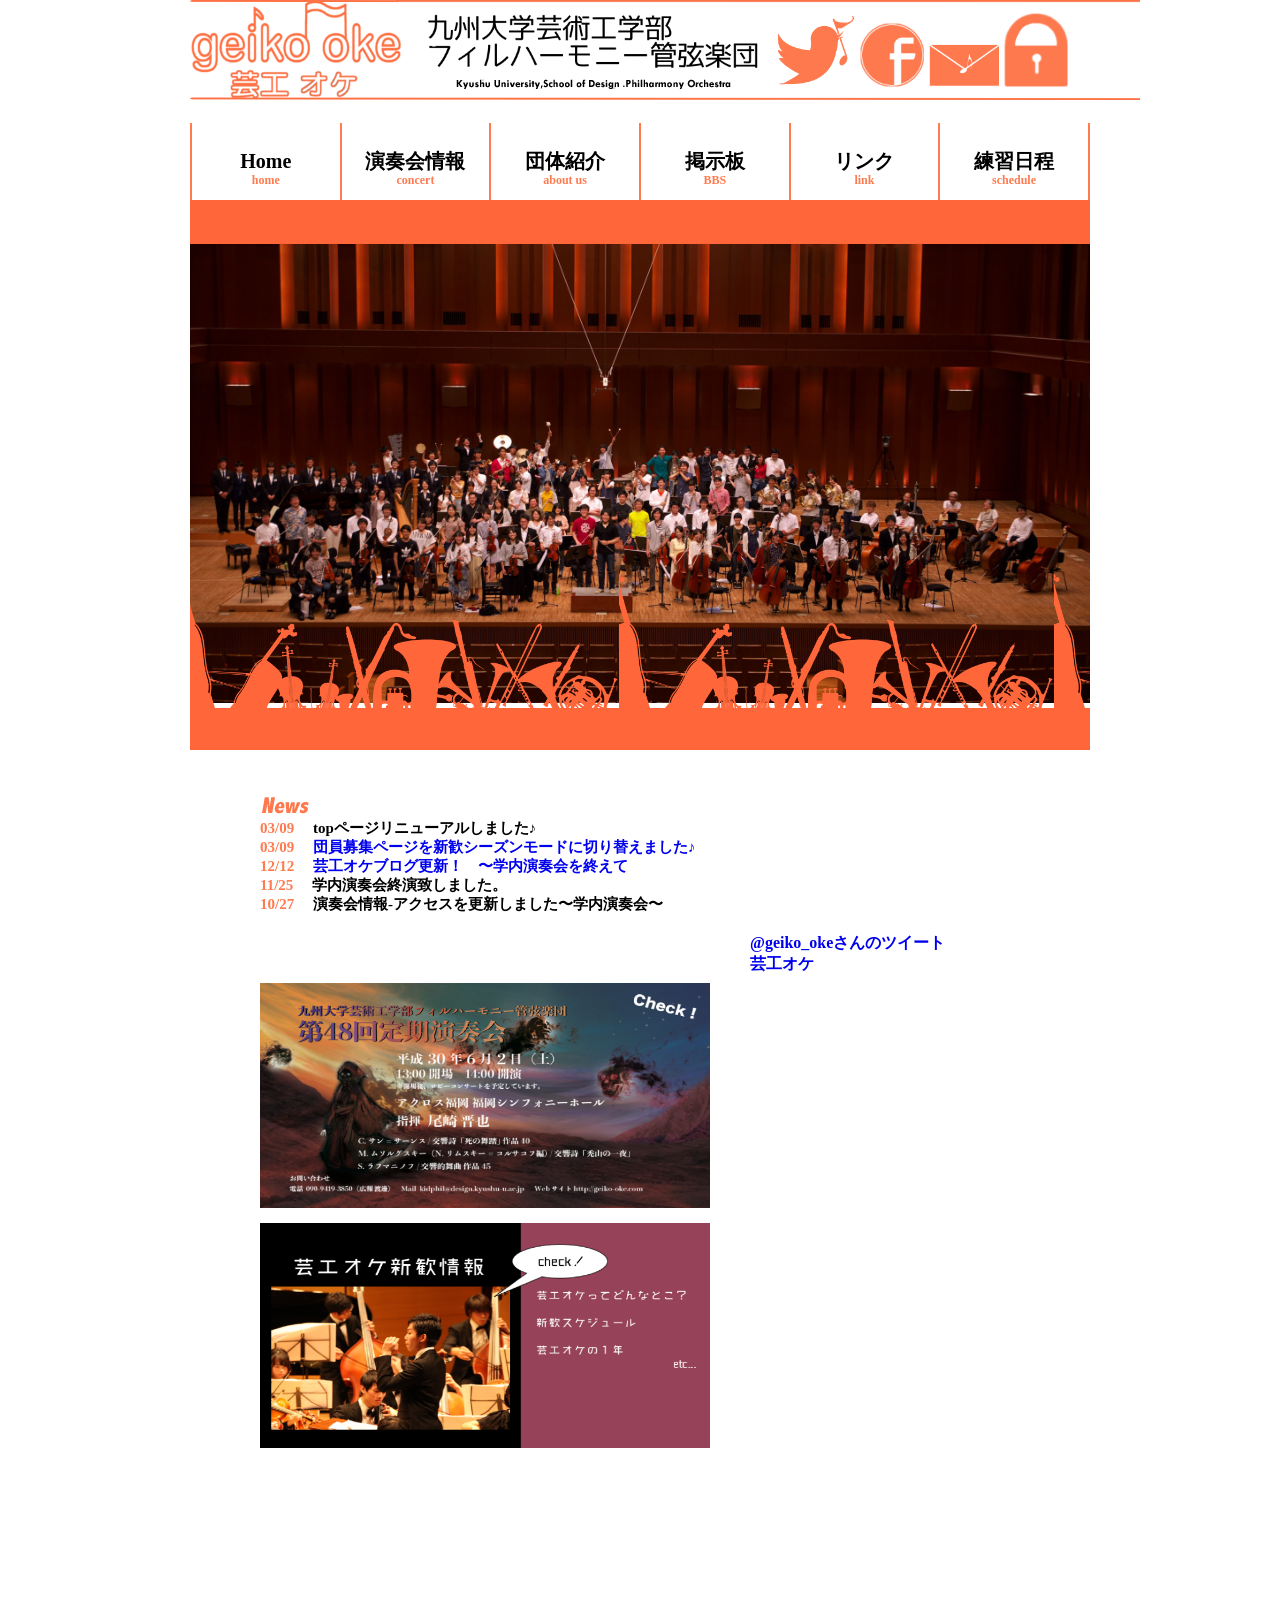
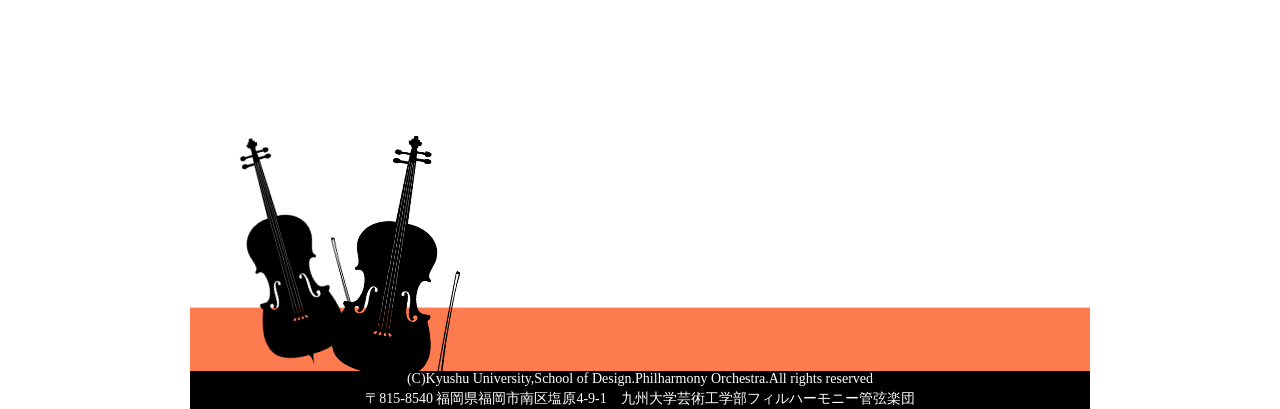
<file: index.html>
<!DOCTYPE html>
<html lang="ja">
<head>
  <meta charset="UTF-8">
  <link rel="stylesheet" type="text/css" href="css/main_org.css">
  <script src="./js/vendor/modernizr.custom.min.js"></script>
  <script src="./js/vendor/jquery-1.10.2.min.js"></script>
  <script src="./js/index.js"></script>
  <title>芸工オケHP -九州大学芸術工学部フィルハーモニー管弦楽団公式HP-</title>
  <link rel="apple-touch-icon"  href="http://geiko-oke.com/webclip.png">
  <link rel="icon" sizes="192x192" href="http://geiko-oke.com/webclip.png">
  <meta name=”keywords” content=”芸工オケ,芸工フィル,芸工大”>
  <meta name=”description” content=”九州大学芸術工学部フィルハーモニー管弦楽団（通称：芸工オケ）の公式ホームページです。福岡市南区の九州大学大橋キャンパスを中心に活動しています。学内演奏会や定期演奏会などの演奏会情報を公開しています。” />
</head>

<body>

  <div id="fb-root"></div>
<script>(function(d, s, id) {
  var js, fjs = d.getElementsByTagName(s)[0];
  if (d.getElementById(id)) return;
  js = d.createElement(s); js.id = id;
  js.src = "//connect.facebook.net/ja_JP/sdk.js#xfbml=1&version=v2.8";
  fjs.parentNode.insertBefore(js, fjs);
}(document, 'script', 'facebook-jssdk'));</script>
 
  <div id="wrapper">
    <div id="header">
      <div id="logos">
        <a href="https://twitter.com/geiko_oke"><img src="images/logoTwitter.png" width="80"></a>
        <a href="https://ja-jp.facebook.com/geikouoke/"><img src="images/logoFB.png" width="64"></a>
        <a href="https://docs.google.com/forms/d/e/1FAIpQLSewiVzVnwoappmlIJp1ZLMVPPVdDov9vxZjcBK12QEZyXLEtw/viewform?c=0&w=1"><img src="images/logoMail.png" width="72"></a>
        <a href="wiki/member.html"><img src="images/logoKey.png" width="64"></a>
      </div>
      <h1><img src="images/headImage.png"></h1>
    </div>

    <div id="gNavi"><!––メニューバー––>
      <ul>
        <a href="index.html"><li id="first"><p>Home<br><span class="small">home</span></p></li></a>
        <a href="concert.html"><li><p>演奏会情報<br><span class="small">concert</span></p></li></a>
        <a href="introduction.html"><li><p>団体紹介<br><span class="small">about us</span></p></li></a>
        <a href="http://6013.teacup.com/majima/bbs"><li><p>掲示板<br><span class="small">BBS</span></p></li></a>
        <a href="link.html"><li><p>リンク<br><span class="small">link</span></p></li></a>
        <a href="calendar.html"><li id="last"><p>練習日程<br><span class="small">schedule</span></p></li></a>
      </ul>
    </div>

    <div id="mainBox">
      <div class="slideshow">
            <img src="slideImages/slide-1.png" alt="" width="900" height="500">
            <img src="slideImages/slide-2.png" alt="" width="900" height="500">
            <img src="slideImages/slide-3.png" alt="" width="900" height="500">
      </div>

    	<h2><img src="images/slideEdgeImage_02.png"></h2>
    	
        <div id="news">
        <img src="images/news.png">
        <div id="title">　<!––news欄に表示するタイトルとそのリンク。自動的に改行される。スペース的に４行までを想定。––>
 		<dt><days>03/09</days> 　topページリニューアルしました♪</dt></a>
		<a href="recrutingNewMemberForApril.html"><dt><days>03/09</days> 　団員募集ページを新歓シーズンモードに切り替えました♪</dt></a>
		<a href="http://blog.livedoor.jp/geiko_oke/archives/55656750.html"><dt><days>12/12</days>　 芸工オケブログ更新！　〜学内演奏会を終えて</dt></a>
        	<dt><days>11/25</days> 　学内演奏会終演致しました。</dt></a>
        	<dt><days>10/27</days> 　演奏会情報-アクセスを更新しました〜学内演奏会〜</dt></a>

        

   
      
        </div><!––title––>
        </div><!––news––>

    	<div id="topic">
    		<!--<img src="images/topicImage.png">-->
			<div id="concert"><a href="concert.html"><img src="images/concertImage_02.png"></a></div>
			<div id="newFace"><a href="recrutingNewMemberForApril.html"><img src="images/newFaceImage_02.png"></a></div>
			<!--<div id="blogImage"><a href="http://blog.livedoor.jp/geiko_oke"><img src="images/blogImage_02.png"></a></div>-->
			<!--<div id="topicIllustration"><img src="images/topicIllustrationImage.png"></div>-->
  
        <div id="SNS">
        <a class="twitter-timeline" href="https://twitter.com/geiko_oke" data-widget-id="719513867882115074" width="250" height="400">@geiko_okeさんのツイート</a>
        <script>!function(d,s,id){var js,fjs=d.getElementsByTagName(s)[0],p=/^http:/.test(d.location)?'http':'https';if(!d.getElementById(id)){js=d.createElement(s);js.id=id;js.src=p+"://platform.twitter.com/widgets.js";fjs.parentNode.insertBefore(js,fjs);}}(document,"script","twitter-wjs");</script>
		
        <div class="fb-page" data-href="https://www.facebook.com/geikouoke/" data-tabs="timeline" data-width="240" data-height="350" data-small-header="false" data-adapt-container-width="true" data-hide-cover="false" data-show-facepile="true"><blockquote cite="https://www.facebook.com/geikouoke/" class="fb-xfbml-parse-ignore"><a href="https://www.facebook.com/geikouoke/">芸工オケ</a></blockquote>
        </div>
        </div><!––SNS––>
</div>
</div><!––MAIN BOX––>



    <div id="footer">
    	<img src="images/footImage.png">
      <p id="copyRight">(C)Kyushu University,School of Design.Philharmony Orchestra.All rights reserved<br>〒815-8540 福岡県福岡市南区塩原4-9-1　九州大学芸術工学部フィルハーモニー管弦楽団</p>
    </div>
  </div>
</body>
</html>
</file>
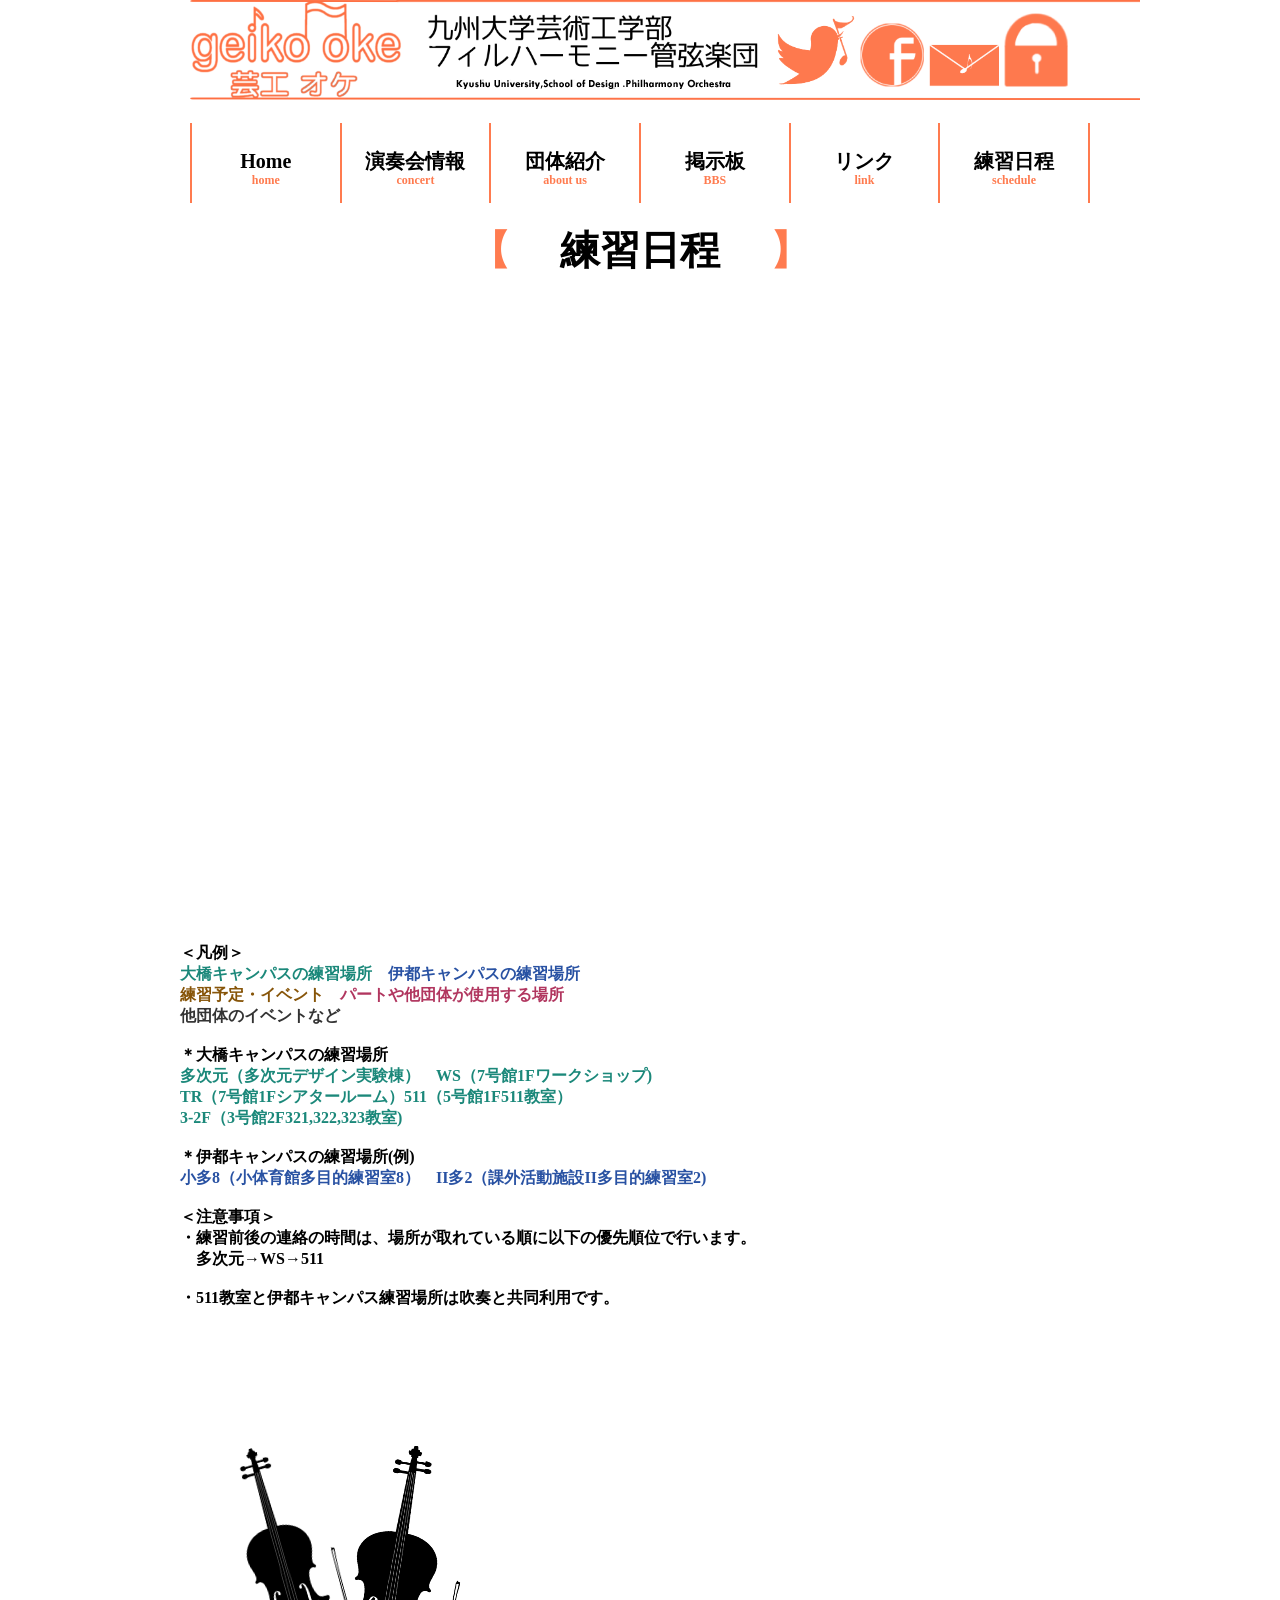
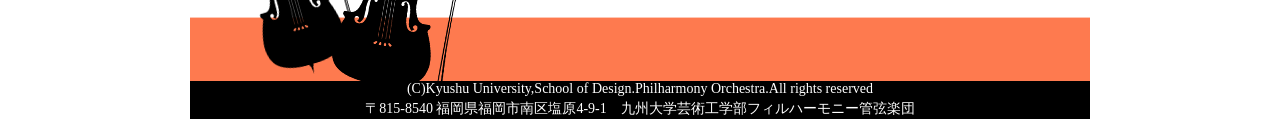
<file: calendar.html>
<!DOCTYPE html>
<html lang="ja">
<head>
  <meta charset="UTF-8">
  <link rel="stylesheet" type="text/css" href="css/main.css">
  <link rel="stylesheet" type="text/css" href="css/calendar.css">
  <title>練習日程</title>
</head>
<body>
    <div id="wrapper">
    <div id="header">
      <div id="logos">
        <a href="https://twitter.com/geiko_oke"><img src="images/logoTwitter.png" width="80"></a>
        <a href="https://ja-jp.facebook.com/geikouoke/"><img src="images/logoFB.png" width="64"></a>
        <a href="https://docs.google.com/forms/d/e/1FAIpQLSewiVzVnwoappmlIJp1ZLMVPPVdDov9vxZjcBK12QEZyXLEtw/viewform?c=0&w=1"><img src="images/logoMail.png" width="72"></a>
        <a href="wiki/member.html"><img src="images/logoKey.png" width="64"></a>
      </div>
      <h1><img src="images/headImage.png"></h1>
    </div>

    <div id="gNavi">
      <ul>
        <a href="index.html"><li id="first"><p>Home<br><span class="small">home</span></p></li></a>
        <a href="concert.html"><li><p>演奏会情報<br><span class="small">concert</span></p></li></a>
        <a href="introduction.html"><li><p>団体紹介<br><span class="small">about us</span></p></li></a>
        <a href="http://6013.teacup.com/majima/bbs"><li><p>掲示板<br><span class="small">BBS</span></p></li></a>
        <a href="link.html"><li><p>リンク<br><span class="small">link</span></p></li></a>
        <a href="calendar.html"><li id="last"><p>練習日程<br><span class="small">schedule</span></p></li></a>
      </ul>
    </div>

    <h2 id="title"><span class="color">【　 </span>練習日程<span class="color"> 　】</span></h2>

    <div id="calendars">
    <iframe src="https://calendar.google.com/calendar/embed?title=%E8%8A%B8%E5%B7%A5%E3%82%AA%E3%82%B1%E3%82%B9%E3%82%B1%E3%82%B8%E3%83%A5%E3%83%BC%E3%83%AB&amp;showTabs=0&amp;showTz=0&amp;height=600&amp;wkst=2&amp;bgcolor=%23FFFFFF&amp;src=executive.geikooke%40gmail.com&amp;color=%23875509&amp;src=uugep2eo1lpsv0gdv7npudjvig%40group.calendar.google.com&amp;color=%23333333&amp;src=3clmsmff1c84vs4qoi2q570p78%40group.calendar.google.com&amp;color=%23B1365F&amp;src=bk362lme2bahg9d47jsjt5d4nk%40group.calendar.google.com&amp;color=%232952A3&amp;src=eq073ikau1lpu14m9c9654fh94%40group.calendar.google.com&amp;color=%231B887A&amp;ctz=Asia%2FTokyo" style="border-width:0" width="800" height="600" frameborder="0" scrolling="no"></iframe>
    </div>

    <div id="legend">
<p>＜凡例＞</p>
<green>大橋キャンパスの練習場所</green><blue>　伊都キャンパスの練習場所</blue><br><brown>練習予定・イベント</brown><purple>　パートや他団体が使用する場所</purple><br><black>他団体のイベントなど</black>
<br><br>
<p>＊大橋キャンパスの練習場所<br>
<green>多次元（多次元デザイン実験棟）　WS（7号館1Fワークショップ)
<br>TR（7号館1Fシアタールーム）511（5号館1F511教室）<br>3-2F（3号館2F321,322,323教室)</green></p>
<br>
<p>＊伊都キャンパスの練習場所(例)
<br><blue>小多8（小体育館多目的練習室8）　II多2（課外活動施設II多目的練習室2)</blue></p>
<br>
<p>
＜注意事項＞<br>・練習前後の連絡の時間は、場所が取れている順に以下の優先順位で行います。<br>　多次元→WS→511<br><br>・511教室と伊都キャンパス練習場所は吹奏と共同利用です。

</div>
    <div id="footer">
      <img src="images/footImage.png">
      <p id="copyRight">(C)Kyushu University,School of Design.Philharmony Orchestra.All rights reserved<br>〒815-8540 福岡県福岡市南区塩原4-9-1　九州大学芸術工学部フィルハーモニー管弦楽団</p>
    </div>
  </div>


</body>
</html>
</file>
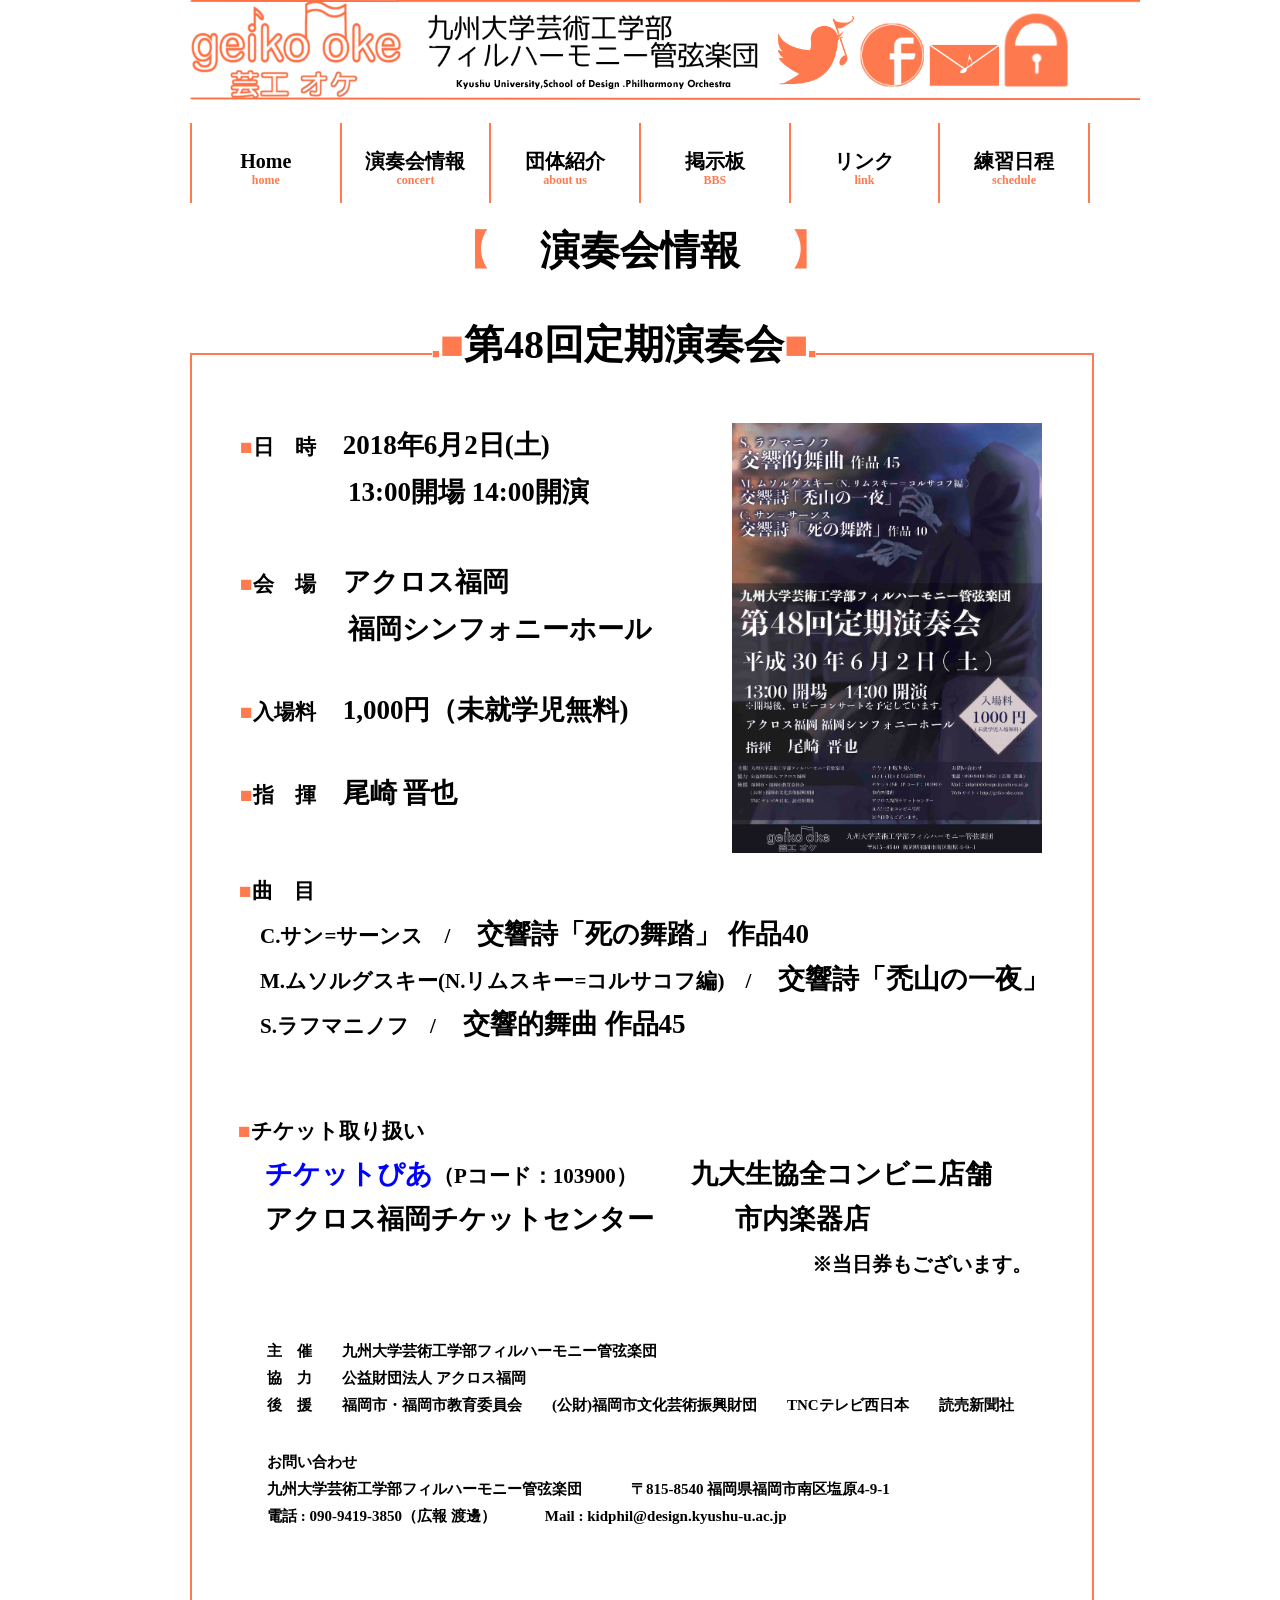
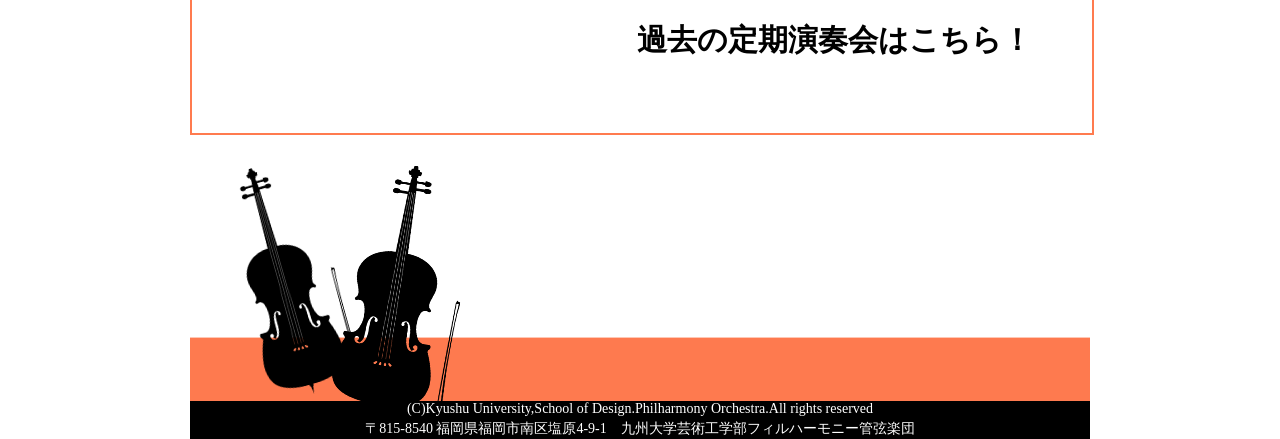
<file: concert.html>
<!DOCTYPE html>
<html lang="ja">
	<head>
	  <meta charset="UTF-8">
	  <link rel="stylesheet" type="text/css" href="css/main.css">
	  <link rel="stylesheet" type="text/css" href="css/concert.css">
	  <title>演奏会情報</title>
	  <script src="./js/vendor/jquery-1.10.2.min.js"></script>
	  <script src="./js/modal.js"></script>
	</head>

	<body>
		<div id="fb-root"></div>
		<script>(function(d, s, id) {
		  var js, fjs = d.getElementsByTagName(s)[0];
		  if (d.getElementById(id)) return;
		  js = d.createElement(s); js.id = id;
		  js.src = "//connect.facebook.net/ja_JP/sdk.js#xfbml=1&version=v2.8";
		  fjs.parentNode.insertBefore(js, fjs);
		}(document, 'script', 'facebook-jssdk'));
		</script>

		<div id="wrapper">
			<div id="header">
			  <div id="logos">
				<a href="https://twitter.com/geiko_oke"><img src="images/logoTwitter.png" width="80"></a>
				<a href="https://ja-jp.facebook.com/geikouoke/"><img src="images/logoFB.png" width="64"></a>
				<a href="https://docs.google.com/forms/d/e/1FAIpQLSewiVzVnwoappmlIJp1ZLMVPPVdDov9vxZjcBK12QEZyXLEtw/viewform?c=0&w=1"><img src="images/logoMail.png" width="72"></a>
				<a href="wiki/member.html"><img src="images/logoKey.png" width="64"></a>
			  </div>
			  <h1><img src="images/headImage.png"></h1>
		    </div>
			<div id="gNavi">
			  <ul>
				<a href="index.html"><li id="first"><p>Home<br><span class="small">home</span></p></li></a>
				<a href="concert.html"><li><p>演奏会情報<br><span class="small">concert</span></p></li></a>
				<a href="introduction.html"><li><p>団体紹介<br><span class="small">about us</span></p></li></a>
				<a href="http://6013.teacup.com/majima/bbs"><li><p>掲示板<br><span class="small">BBS</span></p></li></a>
				<a href="link.html"><li><p>リンク<br><span class="small">link</span></p></li></a>
				<a href="calendar.html"><li id="last"><p>練習日程<br><span class="small">schedule</span></p></li></a>
			  </ul>
			</div>
		</div>

		<div id="concerts">
			<h2 id="title"><span class="color">【　 </span>演奏会情報<span class="color"> 　】</span></h2>
			
			<div id="contents2">
				<h2><span><span class="small">■</span>■</span>第48回定期演奏会<span>■<span class="small">■</span></span></h2>
				
				<div id="info">
				<img src="images/48concertimage.jpg">
					<div id="text1">
						<p><font><span>■</span>日　時</font>　2018年6月2日(土)<br> 13:00開場 14:00開演<p>
						<br>
						<p><font><span>■</span>会　場</font>　アクロス福岡 <br> 福岡シンフォニーホール</p>
						<br><br><br>
						<p><font><span>■</span>入場料</font>　1,000円（未就学児無料)</p>
						<br><br><br>
						<p><font><span>■</span>指　揮</font>　尾崎 晋也</p>
					</div>
					<div id="text2">
						<p><font><span>■</span>曲　目</font></p> <br>
						<p><font>　C.サン=サーンス　/</font>　交響詩「死の舞踏」 作品40</p>
						<p><font>　M.ムソルグスキー(N.リムスキー=コルサコフ編)　/</font>　交響詩「禿山の一夜」</p>
						<p><font>　S.ラフマニノフ　/</font>　交響的舞曲 作品45　</p>
					</div>	
					<div id="text4">
						<p><font><span>■</span>チケット取り扱い</font></p><br>
						<p>　<a href="http://ticket.pia.jp/pia/event.ds?eventCd=1760195">チケットぴあ</a><font>（Pコード：103900）</font>　　九大生協全コンビニ店舗</p>
						<p>　アクロス福岡チケットセンター　　　市内楽器店</p><br>
						<h4>※当日券もございます。</h4>
					</div>
					<div id="text3">
						<p>主　催　　九州大学芸術工学部フィルハーモニー管弦楽団</p>
						<p>協　力　　公益財団法人 アクロス福岡</p>
						<p>後　援　　福岡市・福岡市教育委員会　　(公財)福岡市文化芸術振興財団　　TNCテレビ西日本　　読売新聞社</p>
					</div>
					
					
					<div id="text5">
						<p>お問い合わせ</p><br>
						<p>九州大学芸術工学部フィルハーモニー管弦楽団</p>
						<p>〒815-8540 福岡県福岡市南区塩原4-9-1</p>
						<p>電話 : 090-9419-3850（広報 渡邊）</p>
						<p>Mail : kidphil@design.kyushu-u.ac.jp</p>
						
					</div>
					<h3><a href="concertInThePast.html">過去の定期演奏会はこちら！</a></h3>
				</div>
			</div>
		</div>

		<div id="footer">
		  <img src="images/footImage.png">
		  <p id="copyRight">(C)Kyushu University,School of Design.Philharmony Orchestra.All rights reserved<br>〒815-8540 福岡県福岡市南区塩原4-9-1　九州大学芸術工学部フィルハーモニー管弦楽団</p>
		</div>
  </body>
</html>
</file>
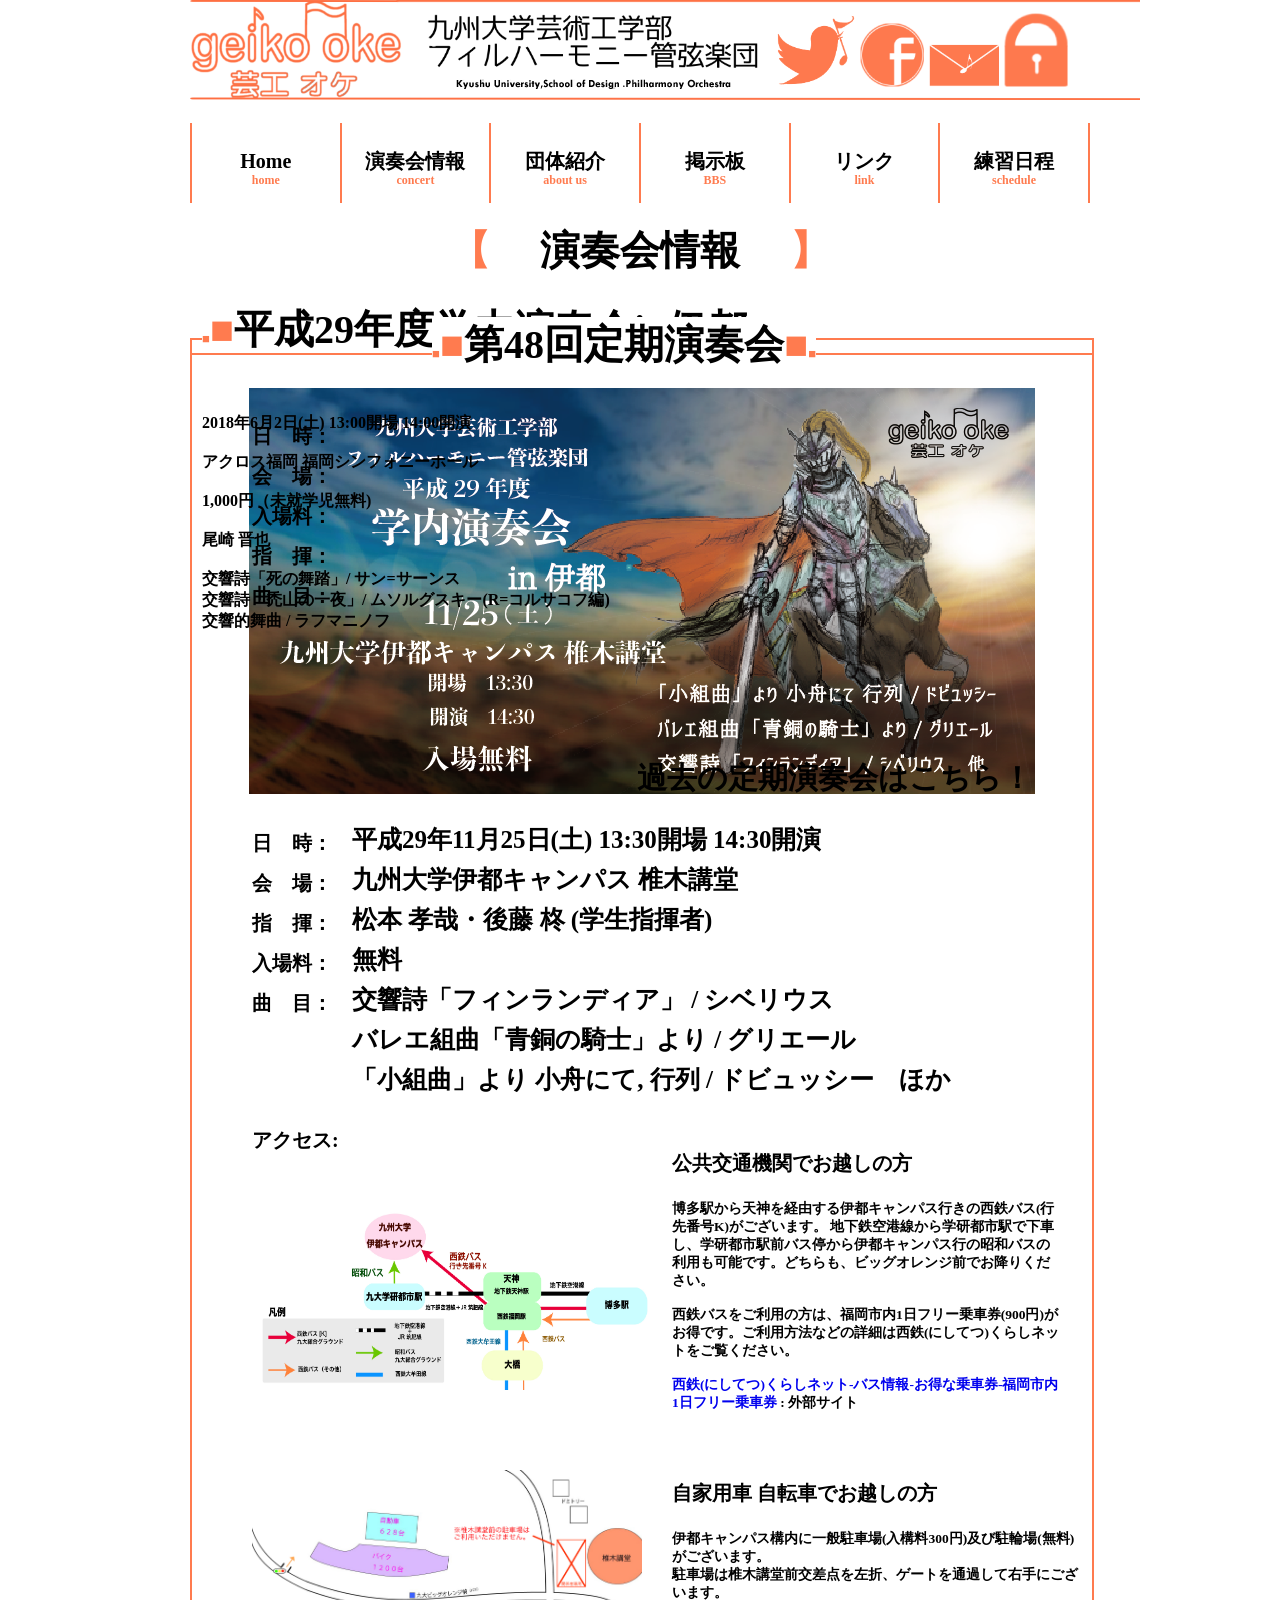
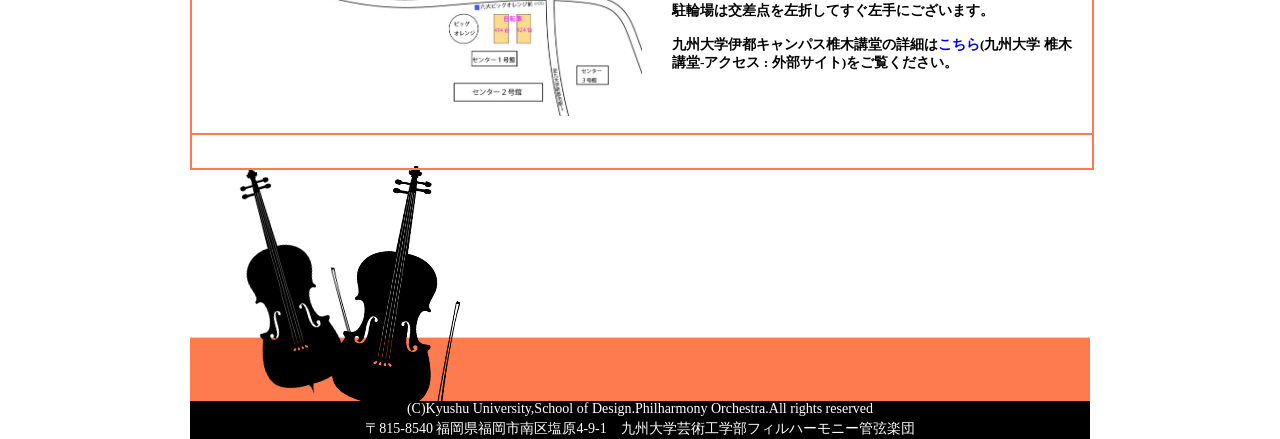
<file: concert_(past).html>
<!DOCTYPE html>
<html lang="ja">
	<head>
	  <meta charset="UTF-8">
	  <link rel="stylesheet" type="text/css" href="css/main.css">
	  <link rel="stylesheet" type="text/css" href="css/concert-(past).css">
	  <title>演奏会情報</title>
	  <script src="./js/vendor/jquery-1.10.2.min.js"></script>
	  <script src="./js/modal.js"></script>
	</head>

	<body>
		<div id="fb-root"></div>
		<script>(function(d, s, id) {
		  var js, fjs = d.getElementsByTagName(s)[0];
		  if (d.getElementById(id)) return;
		  js = d.createElement(s); js.id = id;
		  js.src = "//connect.facebook.net/ja_JP/sdk.js#xfbml=1&version=v2.8";
		  fjs.parentNode.insertBefore(js, fjs);
		}(document, 'script', 'facebook-jssdk'));
		</script>

		<div id="wrapper">
			<div id="header">
			  <div id="logos">
				<a href="https://twitter.com/geiko_oke"><img src="images/logoTwitter.png" width="80"></a>
				<a href="https://ja-jp.facebook.com/geikouoke/"><img src="images/logoFB.png" width="64"></a>
				<a href="https://docs.google.com/forms/d/e/1FAIpQLSewiVzVnwoappmlIJp1ZLMVPPVdDov9vxZjcBK12QEZyXLEtw/viewform?c=0&w=1"><img src="images/logoMail.png" width="72"></a>
				<a href="wiki/member.html"><img src="images/logoKey.png" width="64"></a>
			  </div>
			  <h1><img src="images/headImage.png"></h1>
		    </div>
			<div id="gNavi">
			  <ul>
				<a href="index.html"><li id="first"><p>Home<br><span class="small">home</span></p></li></a>
				<a href="concert.html"><li><p>演奏会情報<br><span class="small">concert</span></p></li></a>
				<a href="introduction.html"><li><p>団体紹介<br><span class="small">about us</span></p></li></a>
				<a href="http://6013.teacup.com/majima/bbs"><li><p>掲示板<br><span class="small">BBS</span></p></li></a>
				<a href="link.html"><li><p>リンク<br><span class="small">link</span></p></li></a>
				<a href="calendar.html"><li id="last"><p>練習日程<br><span class="small">schedule</span></p></li></a>
			  </ul>
			</div>
		</div>

		<div id="concerts">
			<h2 id="title"><span class="color">【　 </span>演奏会情報<span class="color"> 　】</span></h2>
			<div id="contents1">
				<h2><span><span class="small">■</span>■</span>平成29年度学内演奏会in伊都<span>■<span class="small">■</span></span></h2>
				<img src="images/gakunai29web.png" id="cmg">
				<div id="info1">
				  <div id="subTitle1">
					<h6>日　時：</h6>
					<h6>会　場：</h6>
					<h6>指　揮：</h6>
					<h6>入場料：</h6>
					<h6>曲　目：</h6>
				  </div>
					 <p>平成29年11月25日(土) 13:30開場 14:30開演</p><br>
					 <p>九州大学伊都キャンパス 椎木講堂</p><br>
					 <p>松本 孝哉・後藤 柊 (学生指揮者)</p><br>
					 <p>無料</p><br>
					 <p>交響詩「フィンランディア」 / シベリウス<br>バレエ組曲「青銅の騎士」より / グリエール<br>「小組曲」より 小舟にて, 行列  / ドビュッシー　ほか</p>
					 <br>
				     <br>
				</div>
				
				<div id="info2">
					<div id="subTitle2">
						<h6>アクセス:</h6>
					</div>
					<br><br>
					<a href="images/itocampus_access.jpg" class="open"><img src="images/itocampus_access.jpg" id="cmg1"></a>
					<div id="HeadA">
						公共交通機関でお越しの方
					</div>
					<br>
					<div id="TextA">
						<p>博多駅から天神を経由する伊都キャンパス行きの西鉄バス(行先番号K)がございます。
						   地下鉄空港線から学研都市駅で下車し、学研都市駅前バス停から伊都キャンパス行の昭和バスの利用も可能です。どちらも、ビッグオレンジ前でお降りください。
						   <br><br>
						   西鉄バスをご利用の方は、福岡市内1日フリー乗車券(900円)がお得です。ご利用方法などの詳細は西鉄(にしてつ)くらしネットをご覧ください。
						   <br><br>
						   <a href="http://www.nishitetsu.jp/bus/jyousha/cityfree/">西鉄(にしてつ)くらしネット-バス情報-お得な乗車券-福岡市内1日フリー乗車券</a> : 外部サイト
						</p>
					</div>
					<br>
					<a href="images/gakunai_chuushajou.jpg" class="open"><img src="images/gakunai_chuushajou.jpg" id="cmg2"></a>
					<div id="HeadB">
						自家用車 自転車でお越しの方
					</div>
					<br>
					<div id="TextB">
						<p>伊都キャンパス構内に一般駐車場(入構料300円)及び駐輪場(無料)がございます。<br>
							駐車場は椎木講堂前交差点を左折、ゲートを通過して右手にございます。<br>
							駐輪場は交差点を左折してすぐ左手にございます。
							<br><br>
							九州大学伊都キャンパス椎木講堂の詳細は<a href="http://shiiki-hall.kyushu-u.ac.jp/access/">こちら</a>(九州大学 椎木講堂-アクセス : 外部サイト)をご覧ください。<br>
						</p>
					</div>
				</div>
			</div> 


			<div id="contents2">
				<h2><span><span class="small">■</span>■</span>第48回定期演奏会<span>■<span class="small">■</span></span></h2>
				 <!-- ポスター画像の挿入 未定なのでコメントアウト <a href="images/posterImage.png" class="open"><img src="images/posterImage.png" id="cmg"></a> -->
				<div id="info">
					<div id="subTitle">
						<h6 >日　時：</h6>
						<h6>会　場：</h6>
						<h6>入場料：</h6>
						<h6>指　揮：</h6>
						<h6>曲　目：</h6>
					</div>
					<p>2018年6月2日(土) 13:00開場 14:00開演</p> <br>
					<p>アクロス福岡 福岡シンフォニーホール</p><br>
					<p>1,000円（未就学児無料)</p><br>
					<p>尾崎 晋也</p><br>
					<p>交響詩「死の舞踏」/ サン=サーンス<br>交響詩「禿山の一夜」/ ムソルグスキー(R=コルサコフ編)<br>交響的舞曲 / ラフマニノフ <br></p><br>
					
					<br>
					<h3><a href="concertInThePast.html">過去の定期演奏会はこちら！</a></h3>
				</div>
			</div>
		</div>

		<div id="footer">
		  <img src="images/footImage.png">
		  <p id="copyRight">(C)Kyushu University,School of Design.Philharmony Orchestra.All rights reserved<br>〒815-8540 福岡県福岡市南区塩原4-9-1　九州大学芸術工学部フィルハーモニー管弦楽団</p>
		</div>
  </body>
</html>
</file>
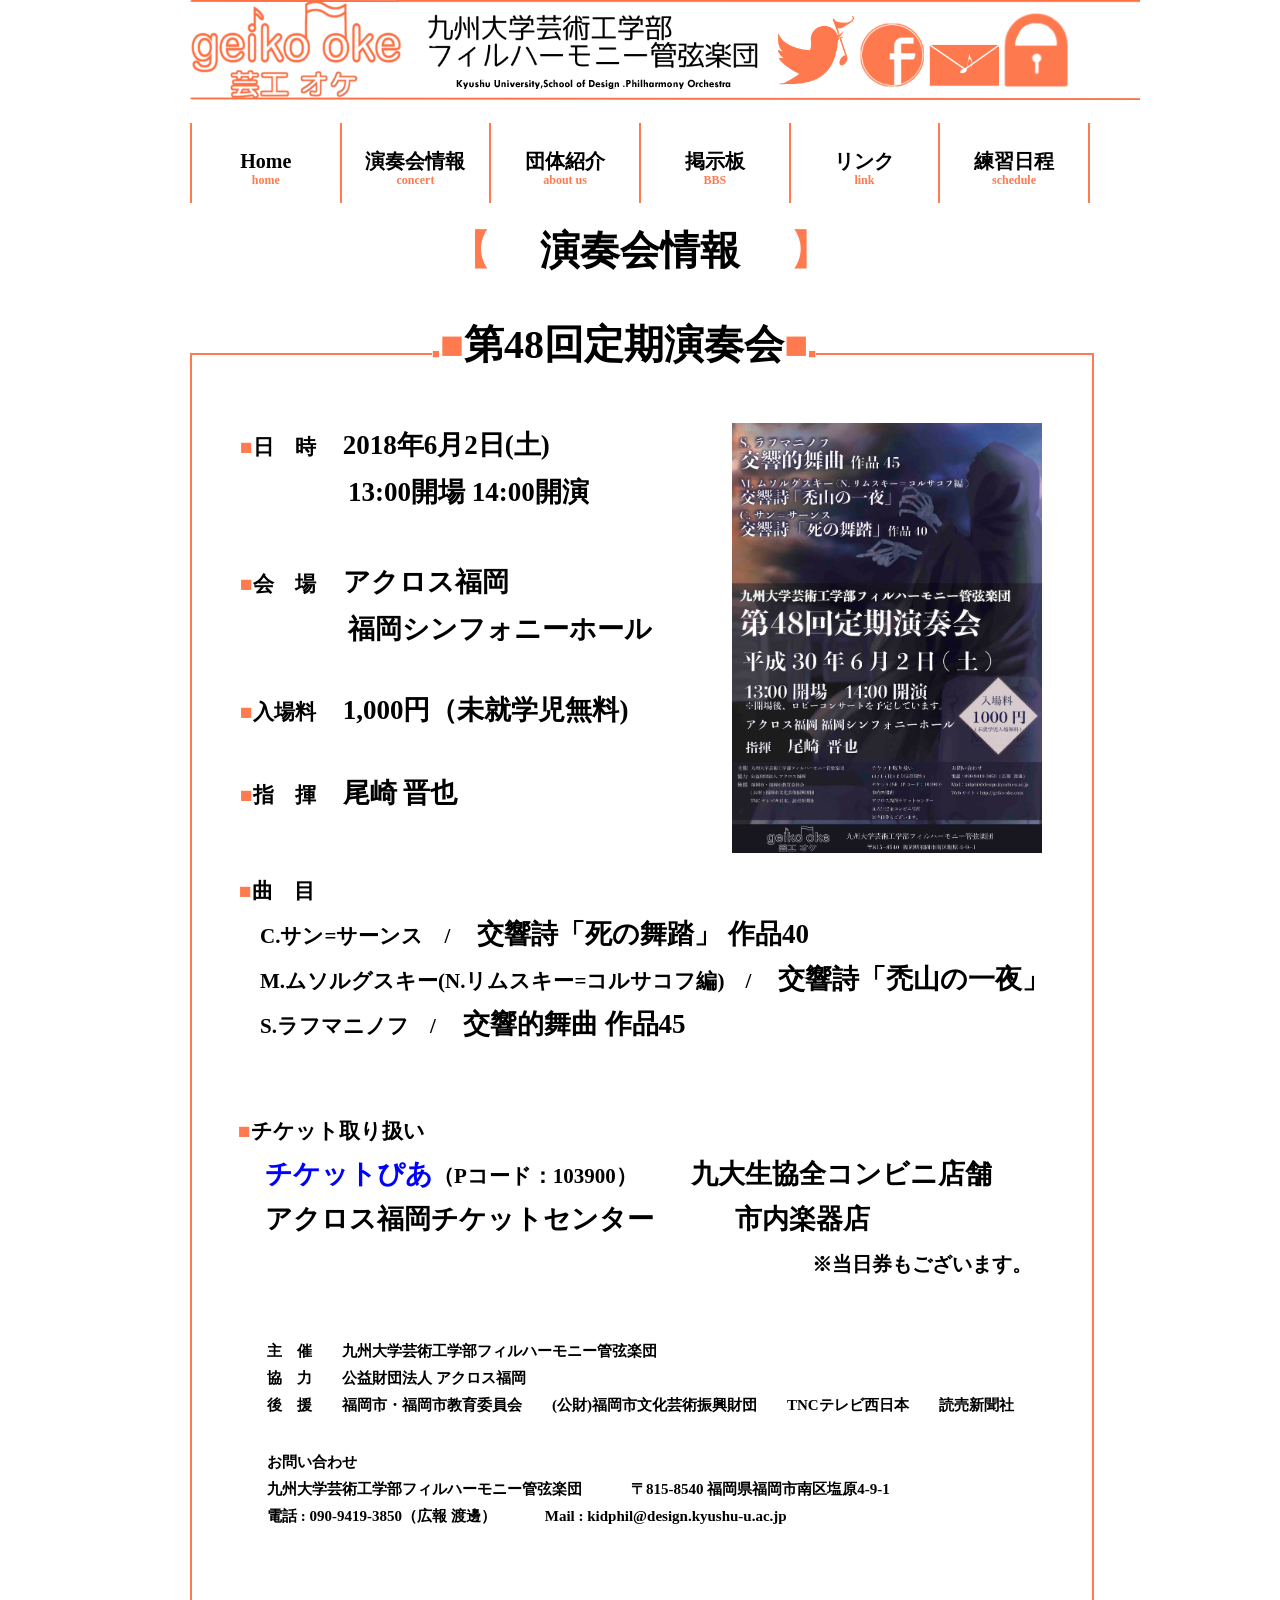
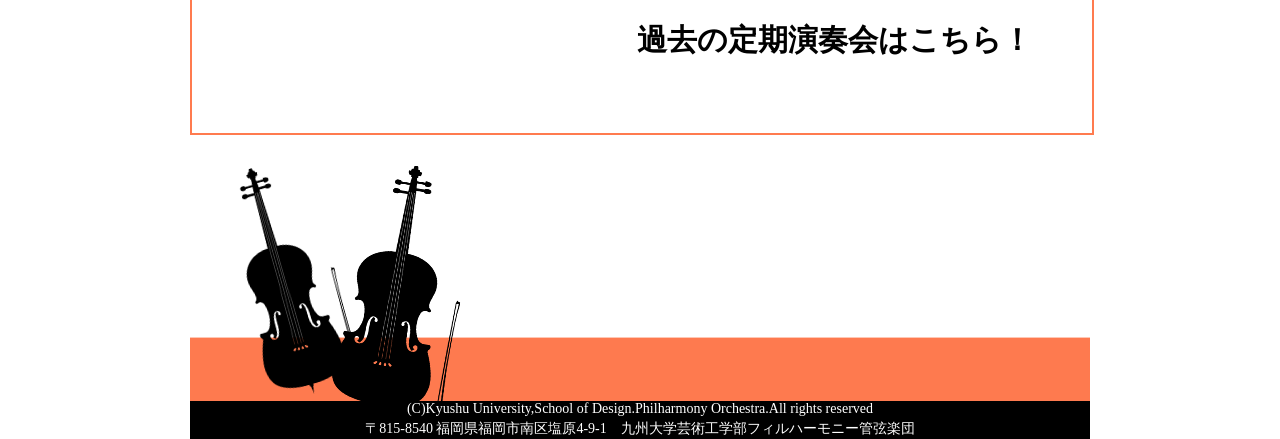
<file: concert_org.html>
<!DOCTYPE html>
<html lang="ja">
	<head>
	  <meta charset="UTF-8">
	  <link rel="stylesheet" type="text/css" href="css/main.css">
	  <link rel="stylesheet" type="text/css" href="css/concert-(past).css">
	  <title>演奏会情報</title>
	  <script src="./js/vendor/jquery-1.10.2.min.js"></script>
	  <script src="./js/modal.js"></script>
	</head>

	<body>
		<div id="fb-root"></div>
		<script>(function(d, s, id) {
		  var js, fjs = d.getElementsByTagName(s)[0];
		  if (d.getElementById(id)) return;
		  js = d.createElement(s); js.id = id;
		  js.src = "//connect.facebook.net/ja_JP/sdk.js#xfbml=1&version=v2.8";
		  fjs.parentNode.insertBefore(js, fjs);
		}(document, 'script', 'facebook-jssdk'));
		</script>

		<div id="wrapper">
			<div id="header">
			  <div id="logos">
				<a href="https://twitter.com/geiko_oke"><img src="images/logoTwitter.png" width="80"></a>
				<a href="https://ja-jp.facebook.com/geikouoke/"><img src="images/logoFB.png" width="64"></a>
				<a href="https://docs.google.com/forms/d/e/1FAIpQLSewiVzVnwoappmlIJp1ZLMVPPVdDov9vxZjcBK12QEZyXLEtw/viewform?c=0&w=1"><img src="images/logoMail.png" width="72"></a>
				<a href="wiki/member.html"><img src="images/logoKey.png" width="64"></a>
			  </div>
			  <h1><img src="images/headImage.png"></h1>
		    </div>
			<div id="gNavi">
			  <ul>
				<a href="index.html"><li id="first"><p>Home<br><span class="small">home</span></p></li></a>
				<a href="concert.html"><li><p>演奏会情報<br><span class="small">concert</span></p></li></a>
				<a href="introduction.html"><li><p>団体紹介<br><span class="small">about us</span></p></li></a>
				<a href="http://6013.teacup.com/majima/bbs"><li><p>掲示板<br><span class="small">BBS</span></p></li></a>
				<a href="link.html"><li><p>リンク<br><span class="small">link</span></p></li></a>
				<a href="calendar.html"><li id="last"><p>練習日程<br><span class="small">schedule</span></p></li></a>
			  </ul>
			</div>
		</div>

		<div id="concerts">
			<h2 id="title"><span class="color">【　 </span>演奏会情報<span class="color"> 　】</span></h2>
			
			<div id="contents2">
				<h2><span><span class="small">■</span>■</span>第48回定期演奏会<span>■<span class="small">■</span></span></h2>
				
				<div id="info">
				<img src="images/48concertimage.jpg">
					<div id="text1">
						<p><font><span>■</span>日　時</font>　2018年6月2日(土)<br> 13:00開場 14:00開演<p>
						<br>
						<p><font><span>■</span>会　場</font>　アクロス福岡 <br> 福岡シンフォニーホール</p>
						<br><br><br>
						<p><font><span>■</span>入場料</font>　1,000円（未就学児無料)</p>
						<br><br><br>
						<p><font><span>■</span>指　揮</font>　尾崎 晋也</p>
					</div>
					<div id="text2">
						<p><font><span>■</span>曲　目</font></p> <br>
						<p><font>　C.サン=サーンス　/</font>　交響詩「死の舞踏」 作品40</p>
						<p><font>　M.ムソルグスキー(N.リムスキー=コルサコフ編)　/</font>　交響詩「禿山の一夜」</p>
						<p><font>　S.ラフマニノフ　/</font>　交響的舞曲 作品45　</p>
					</div>	
					<div id="text4">
						<p><font><span>■</span>チケット取り扱い</font></p><br>
						<p>　<a href="http://ticket.pia.jp/pia/event.ds?eventCd=1760195">チケットぴあ</a><font>（Pコード：103900）</font>　　九大生協全コンビニ店舗</p>
						<p>　アクロス福岡チケットセンター　　　市内楽器店</p><br>
						<h4>※当日券もございます。</h4>
					</div>
					<div id="text3">
						<p>主　催　　九州大学芸術工学部フィルハーモニー管弦楽団</p>
						<p>協　力　　公益財団法人 アクロス福岡</p>
						<p>後　援　　福岡市・福岡市教育委員会　　(公財)福岡市文化芸術振興財団　　TNCテレビ西日本　　読売新聞社</p>
					</div>
					
					
					<div id="text5">
						<p>お問い合わせ</p><br>
						<p>九州大学芸術工学部フィルハーモニー管弦楽団</p>
						<p>〒815-8540 福岡県福岡市南区塩原4-9-1</p>
						<p>電話 : 090-9419-3850（広報 渡邊）</p>
						<p>Mail : kidphil@design.kyushu-u.ac.jp</p>
						
					</div>
					<h3><a href="concertInThePast.html">過去の定期演奏会はこちら！</a></h3>
				</div>
			</div>
		</div>

		<div id="footer">
		  <img src="images/footImage.png">
		  <p id="copyRight">(C)Kyushu University,School of Design.Philharmony Orchestra.All rights reserved<br>〒815-8540 福岡県福岡市南区塩原4-9-1　九州大学芸術工学部フィルハーモニー管弦楽団</p>
		</div>
  </body>
</html>
</file>
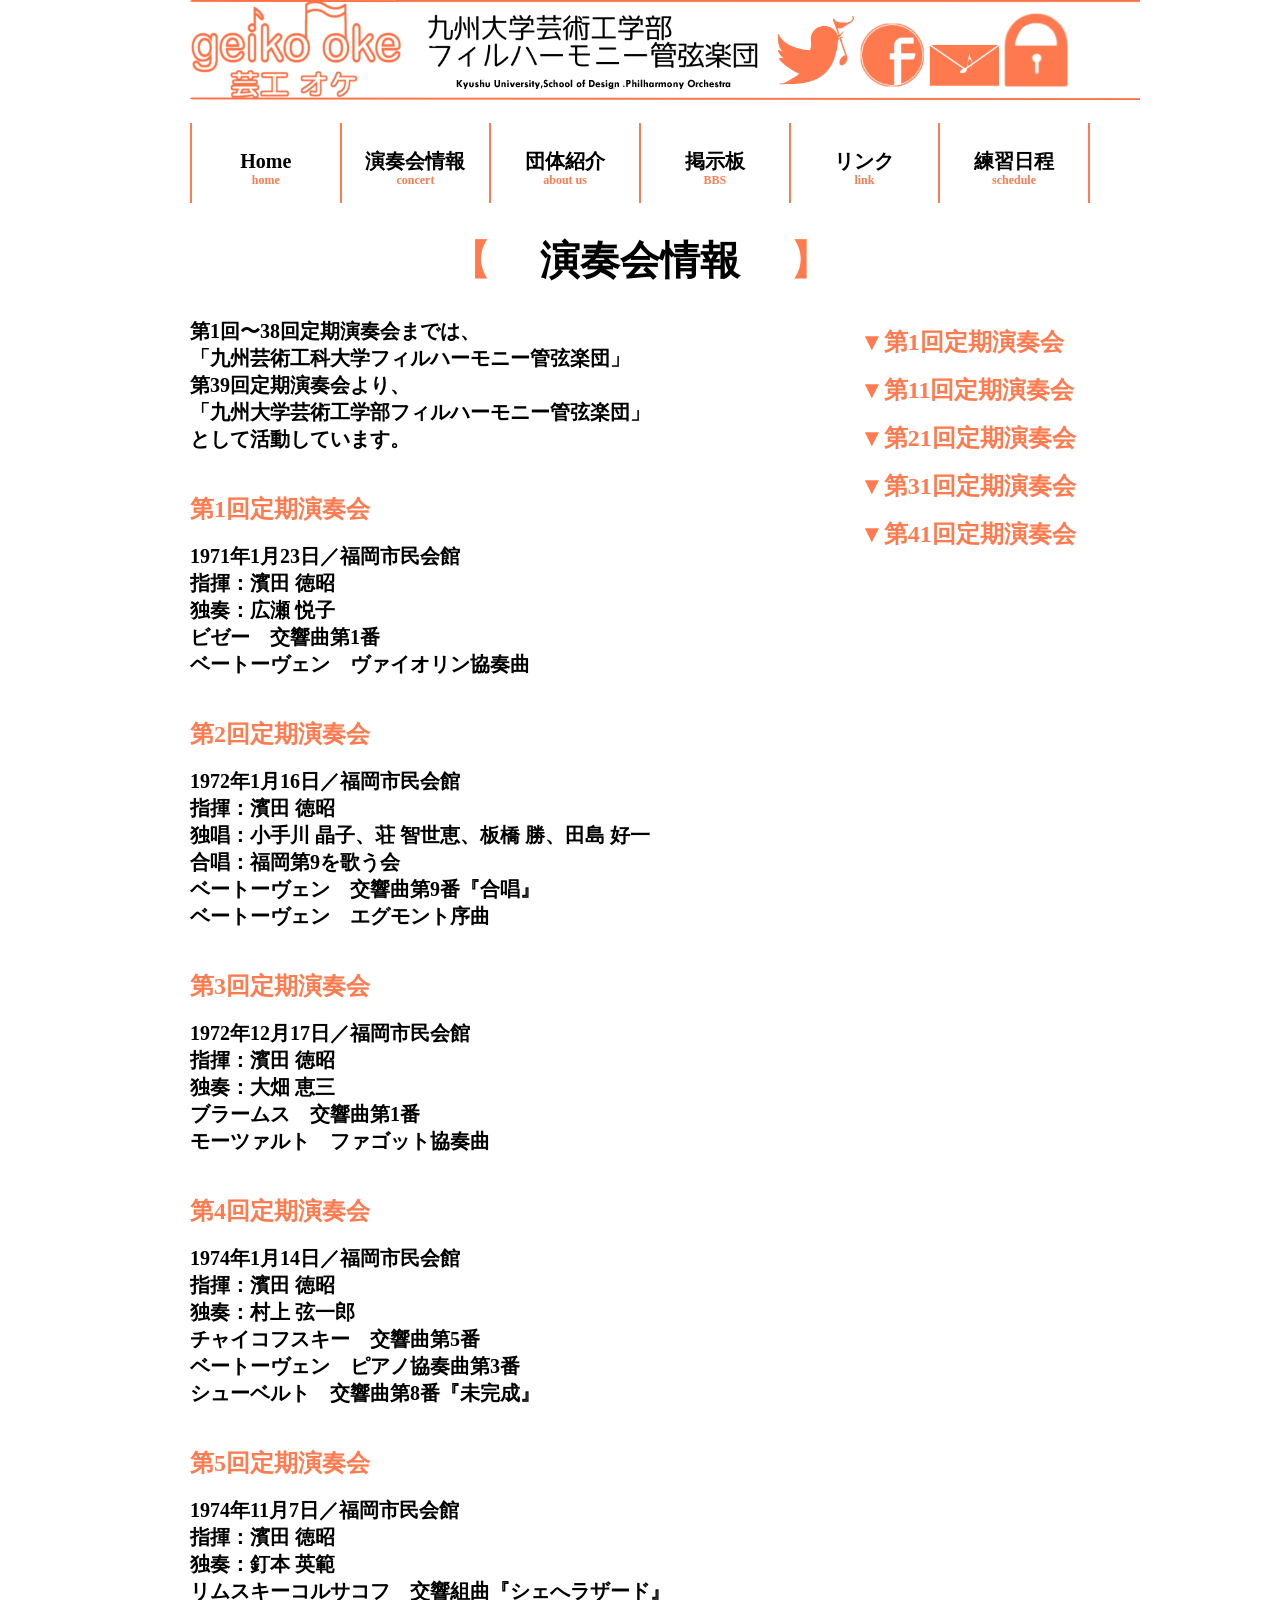
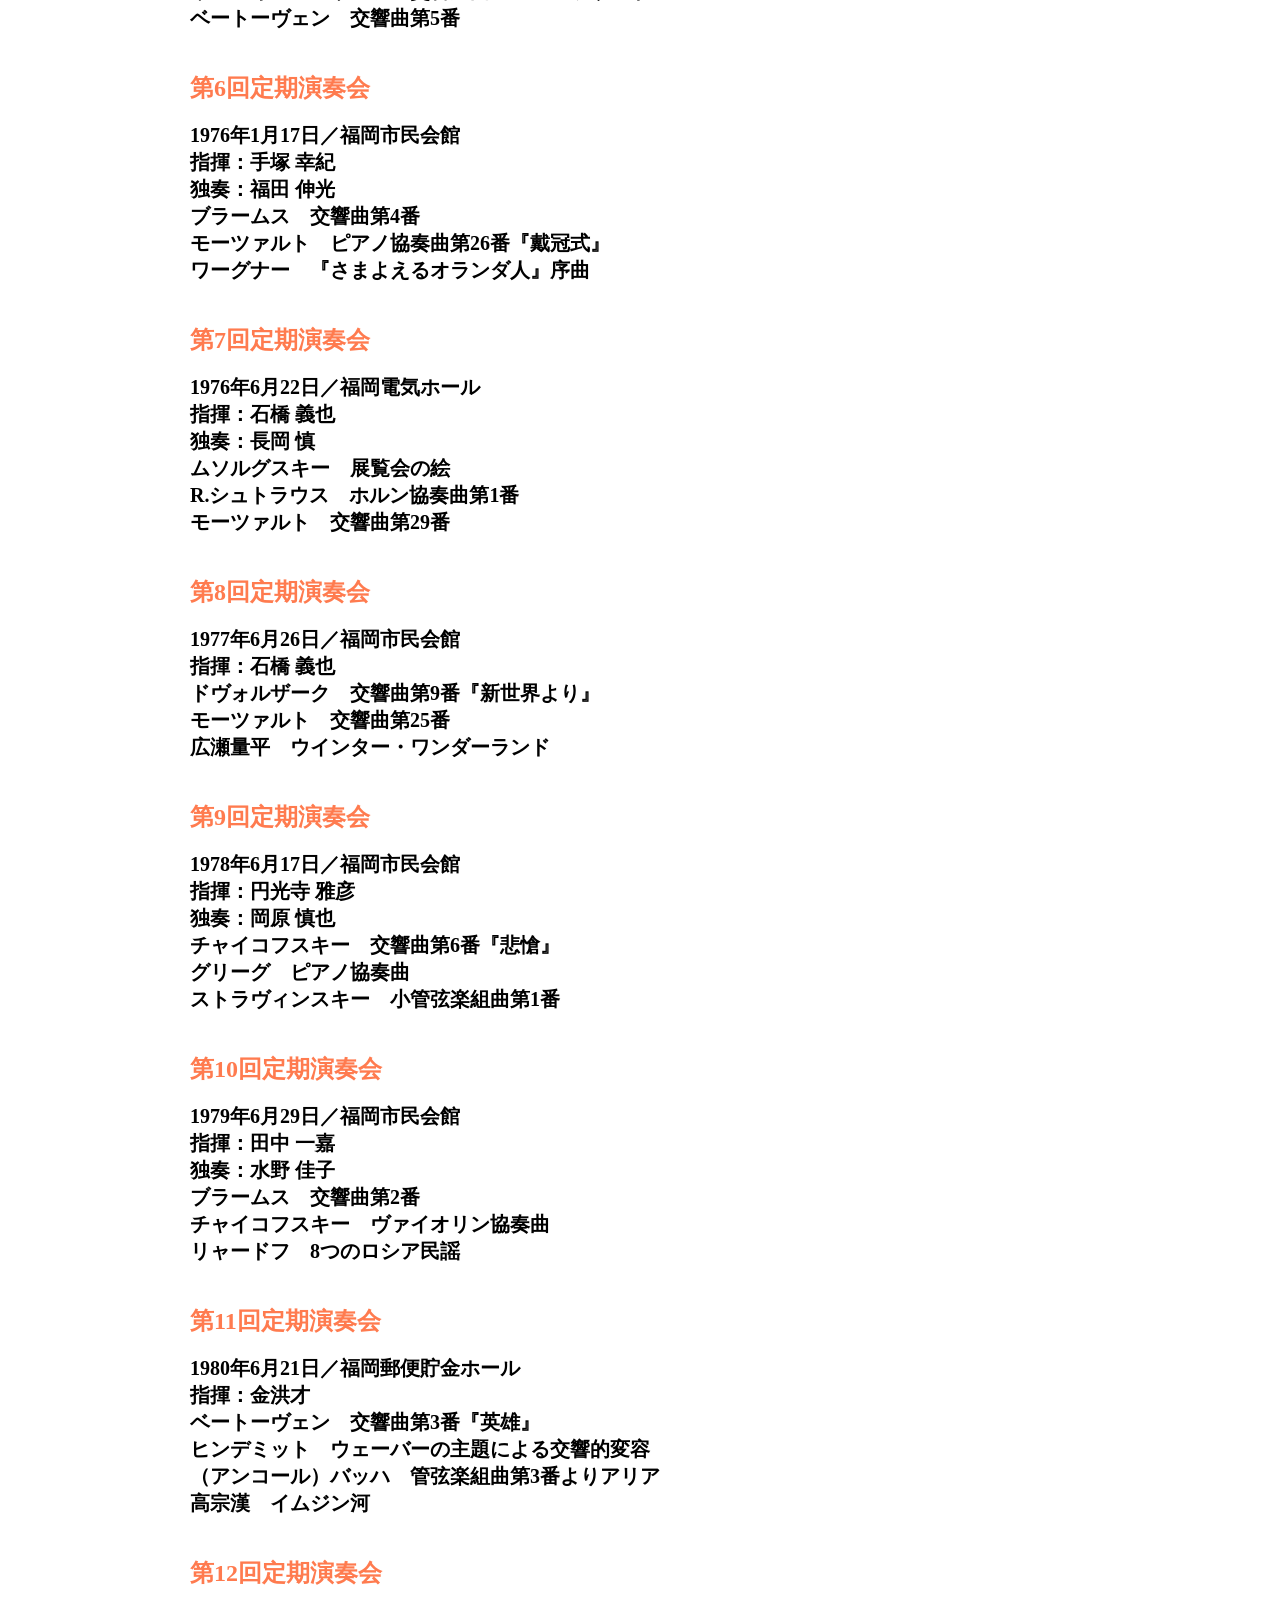
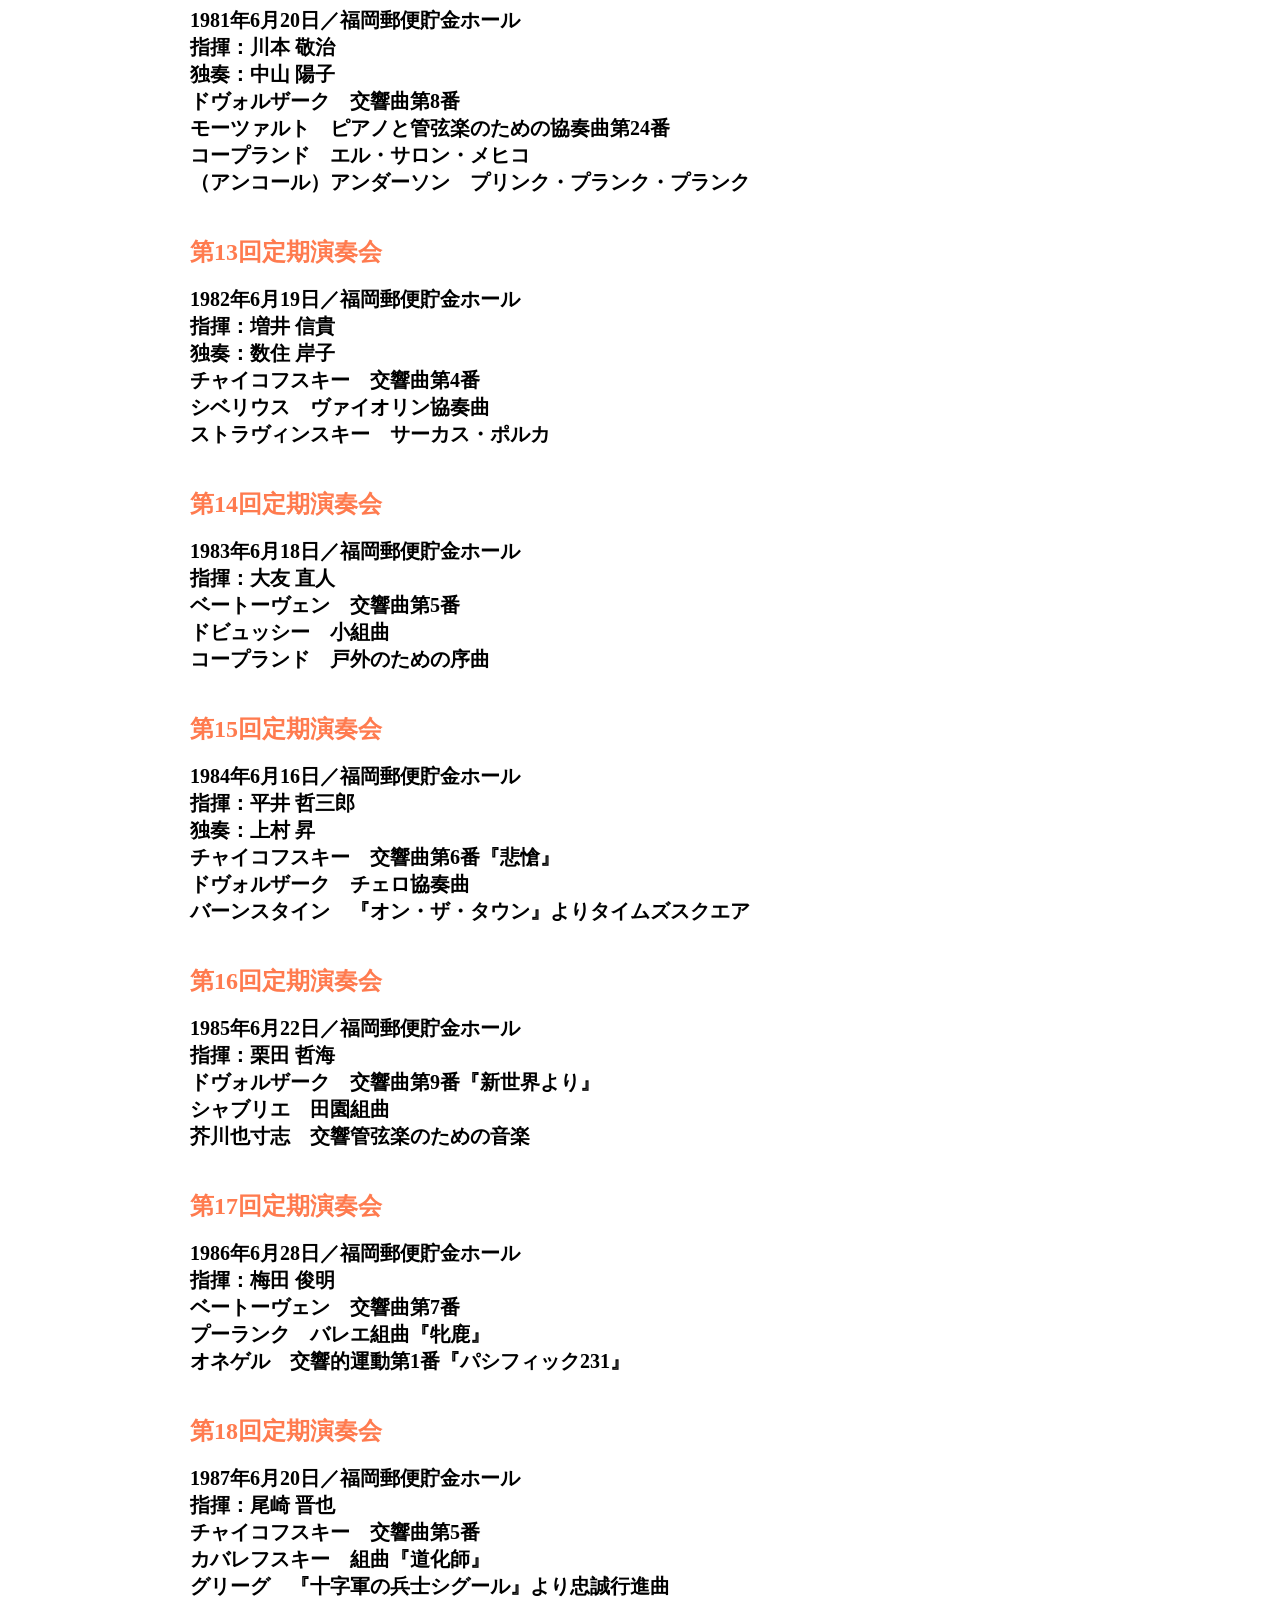
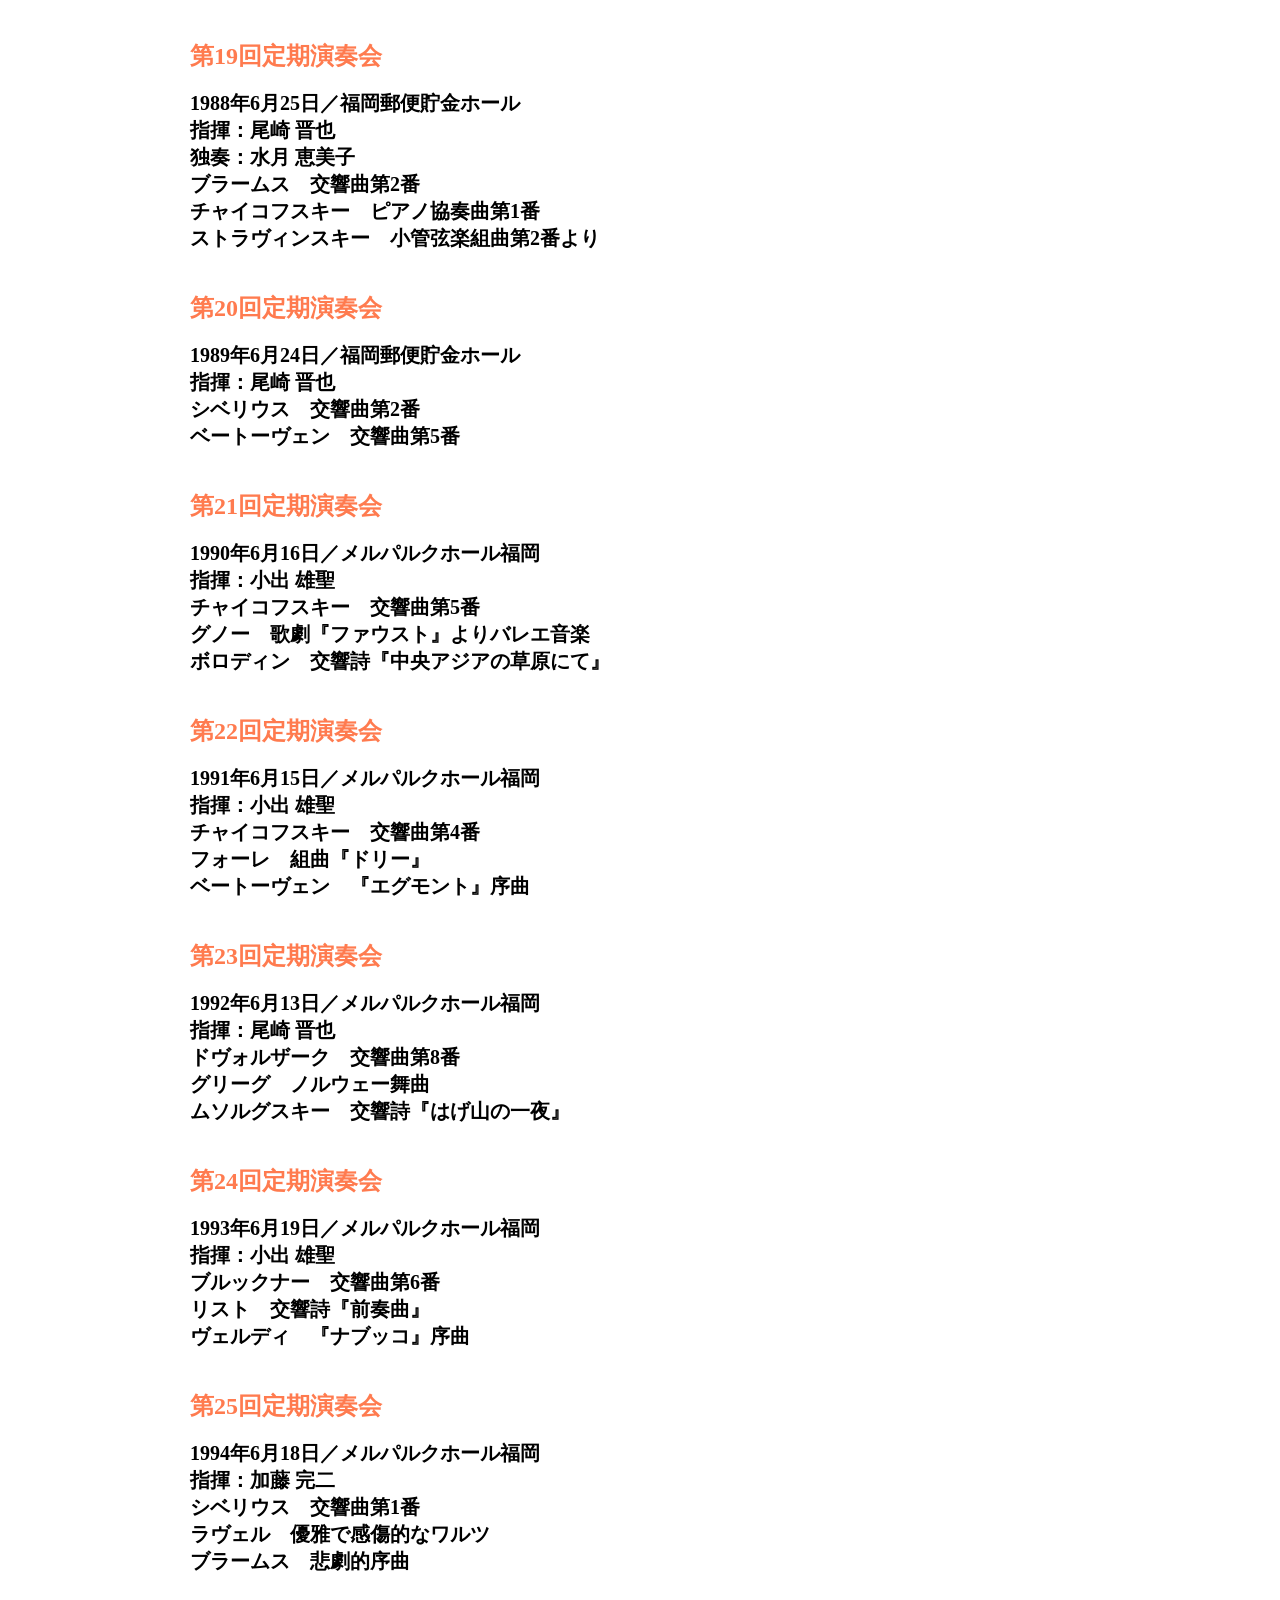
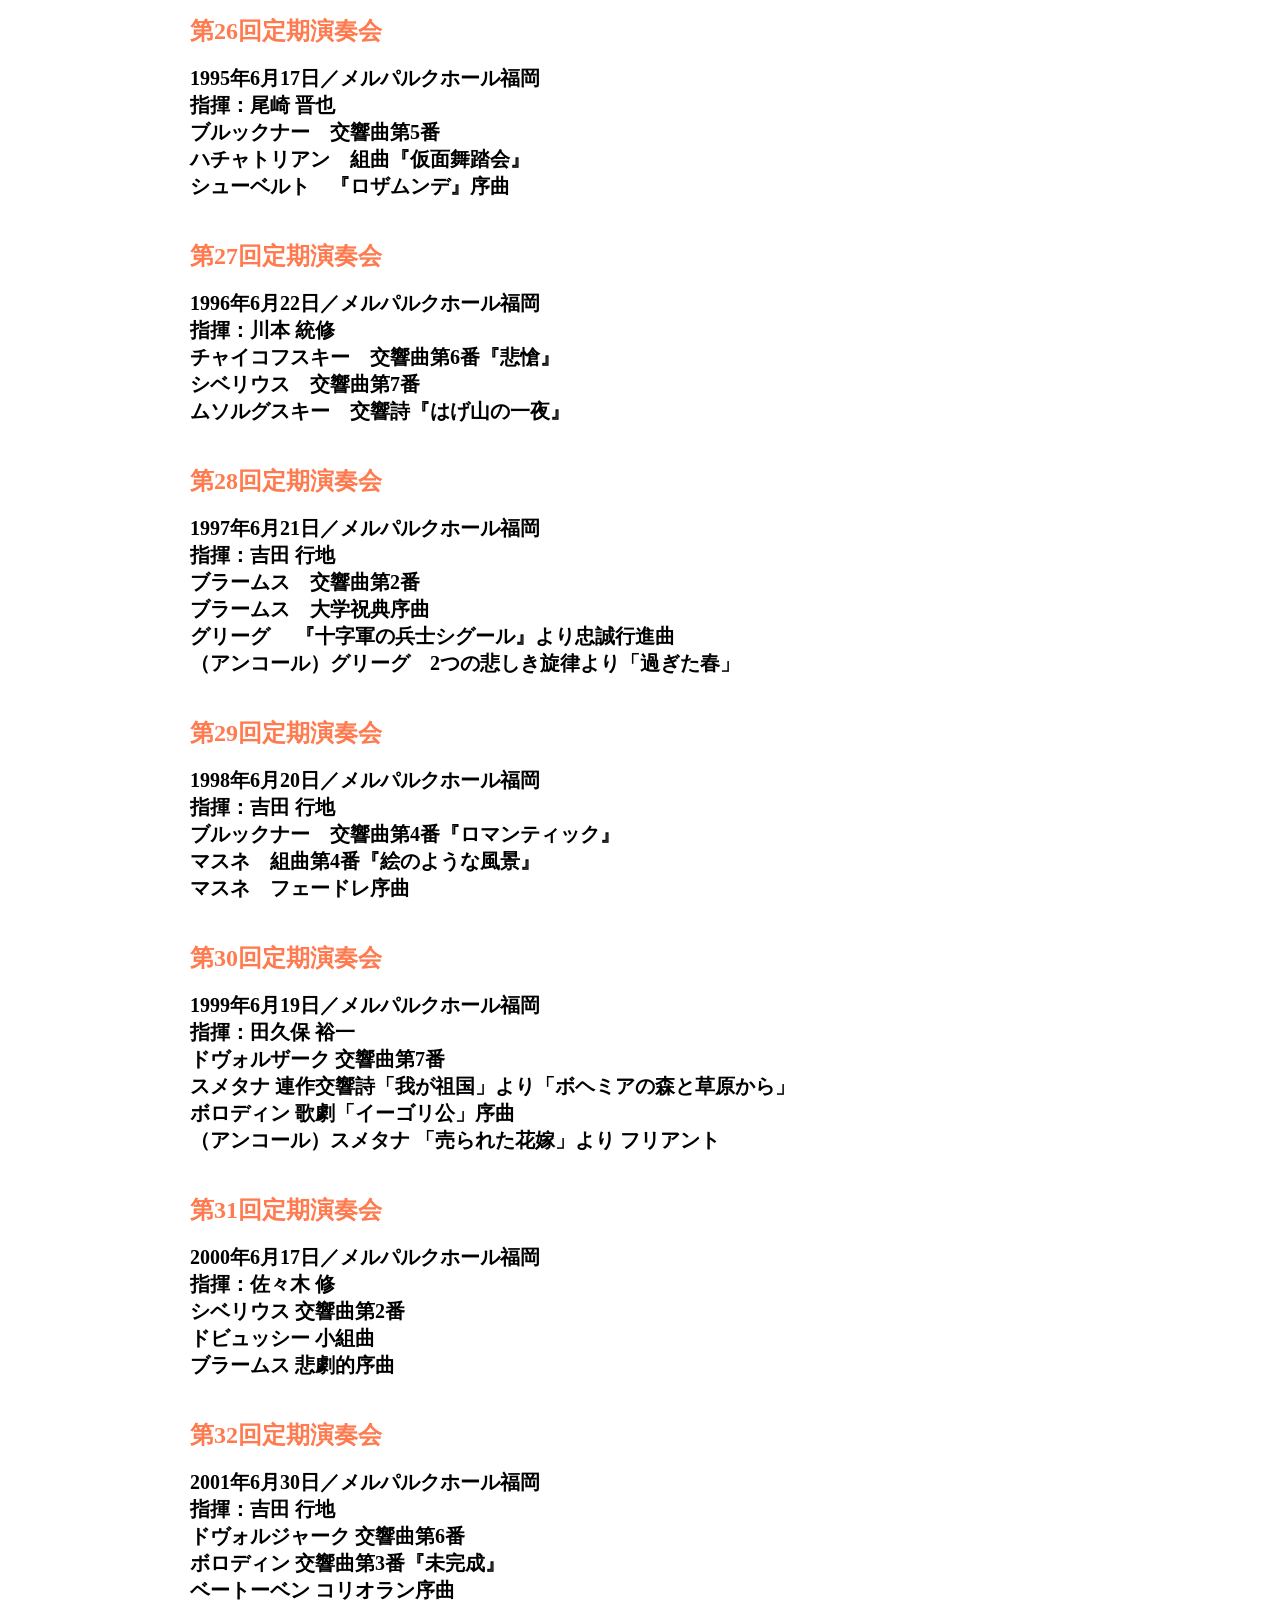
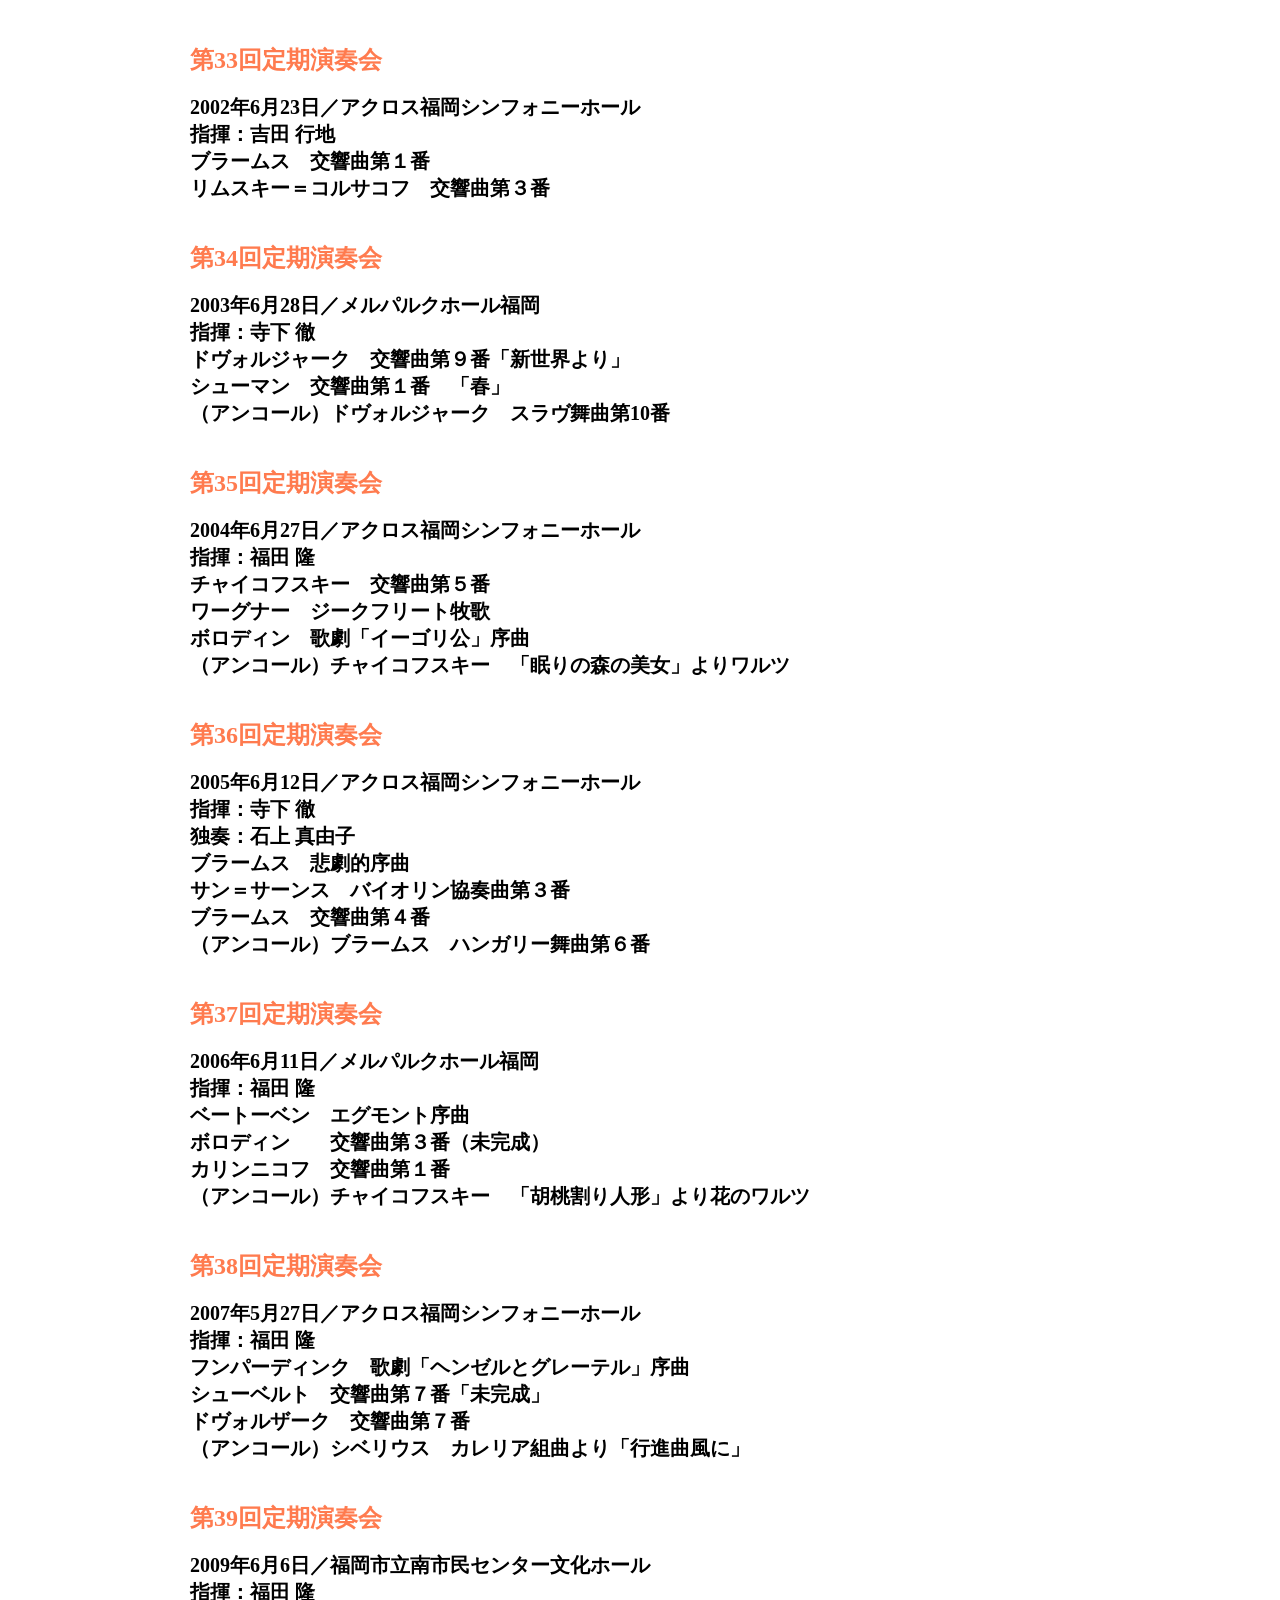
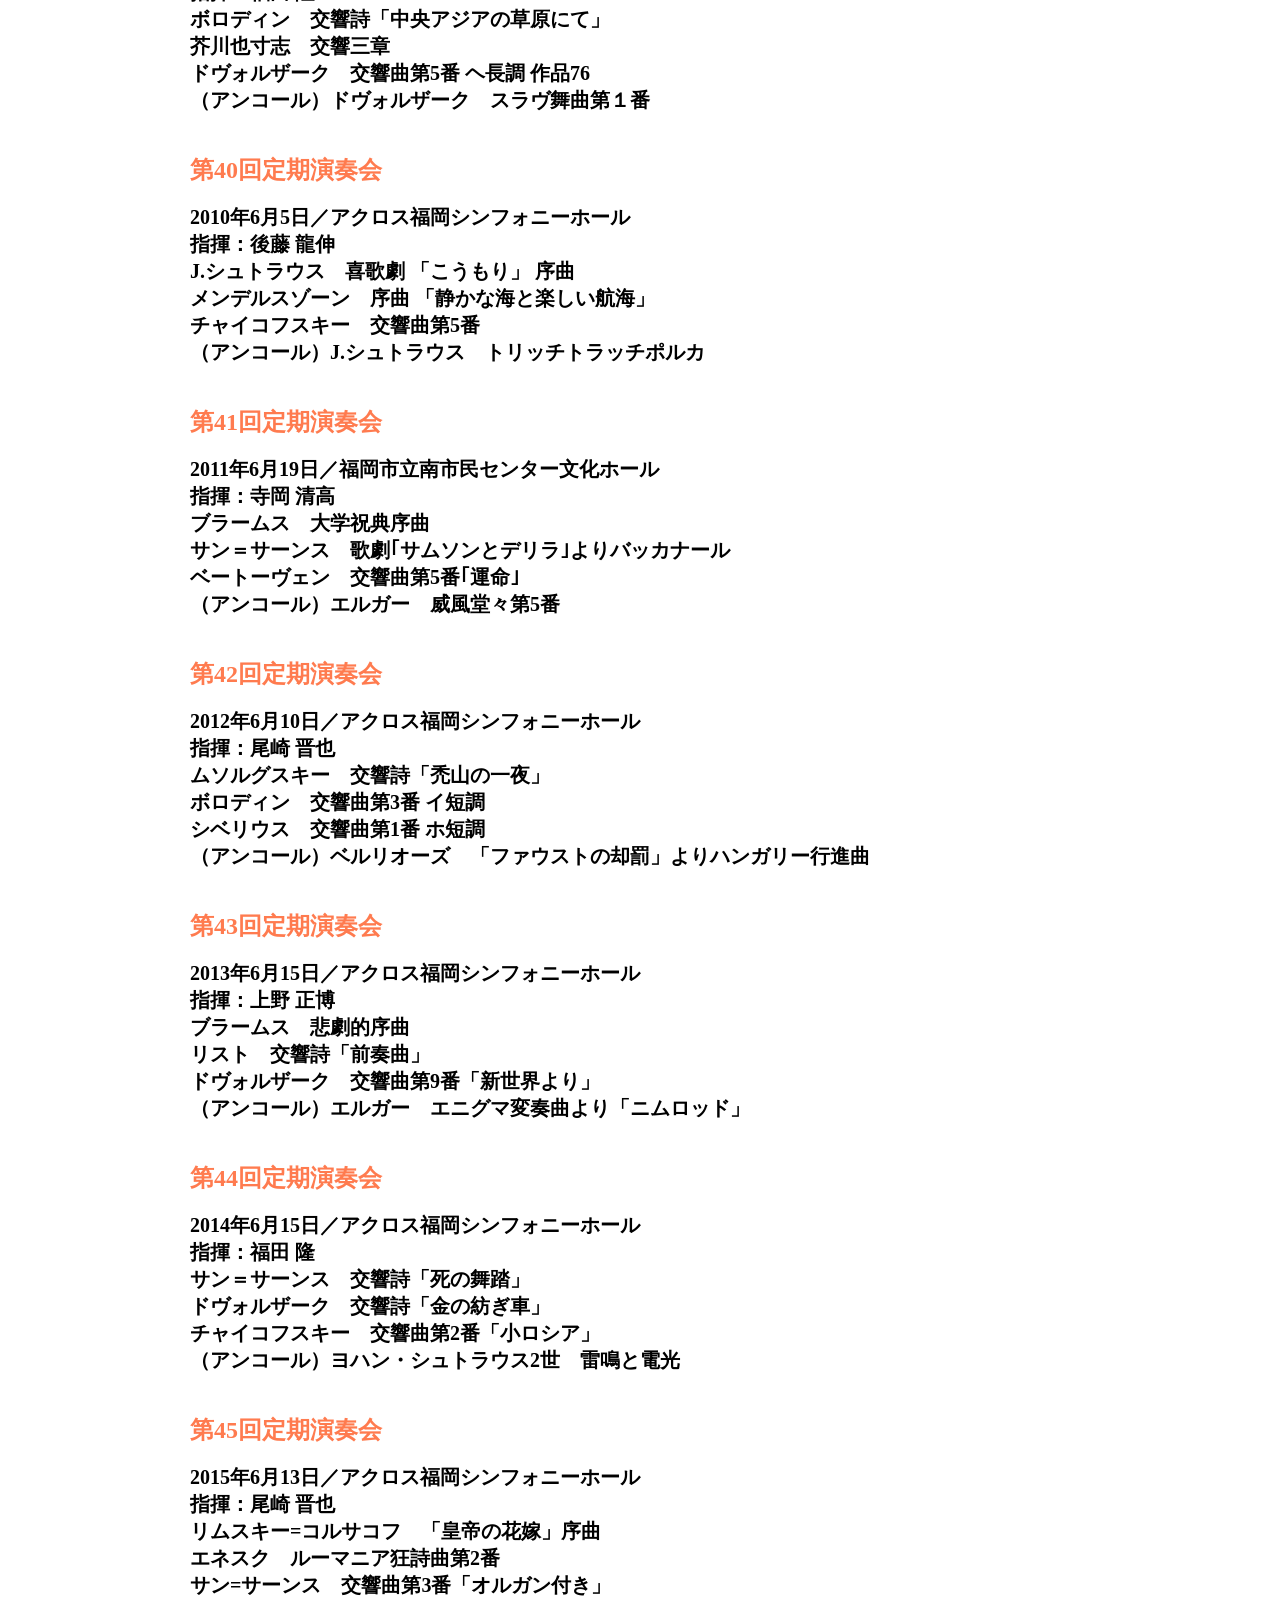
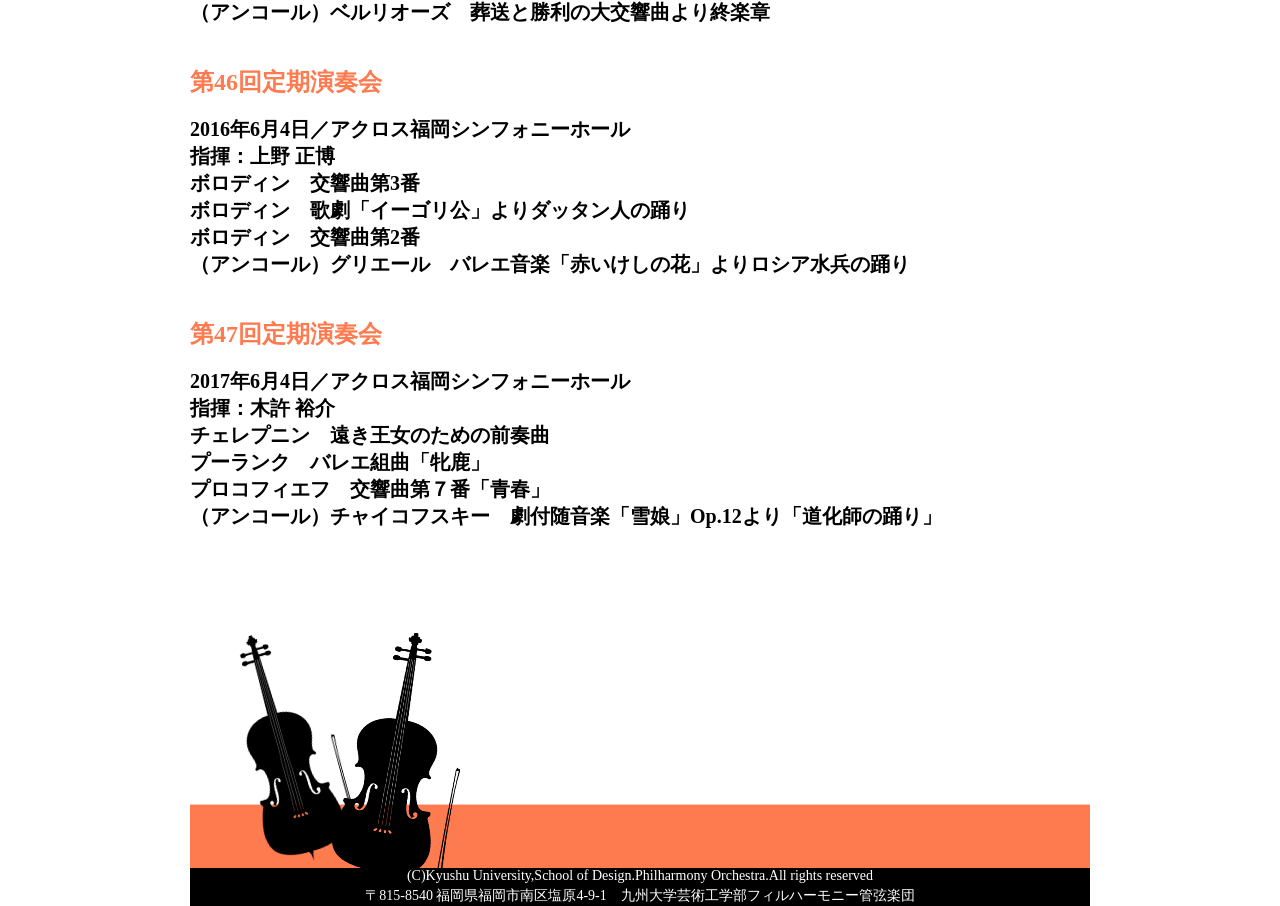
<file: concertInThePast.html>
<!DOCTYPE html>
<html lang="ja">
<head>
  <meta charset="UTF-8">
  <link rel="stylesheet" type="text/css" href="css/main.css">
  <link rel="stylesheet" type="text/css" href="css/concertInThePast.css">
  <title>過去の演奏会情報</title>
</head>
<body>
    <div id="wrapper">
    <div id="header">
      <div id="logos">
        <a href="https://twitter.com/geiko_oke"><img src="images/logoTwitter.png" width="80"></a>
        <a href="https://ja-jp.facebook.com/geikouoke/"><img src="images/logoFB.png" width="64"></a>
        <a href="https://docs.google.com/forms/d/e/1FAIpQLSewiVzVnwoappmlIJp1ZLMVPPVdDov9vxZjcBK12QEZyXLEtw/viewform?c=0&w=1"><img src="images/logoMail.png" width="72"></a>
        <a href="wiki/member.html"><img src="images/logoKey.png" width="64"></a>
      </div>
      <h1><img src="images/headImage.png"></h1>
    </div>

    <div id="gNavi">
      <ul>
        <a href="index.html"><li id="first"><p>Home<br><span class="small">home</span></p></li></a>
        <a href="concert.html"><li><p>演奏会情報<br><span class="small">concert</span></p></li></a>
        <a href="introduction.html"><li><p>団体紹介<br><span class="small">about us</span></p></li></a>
        <a href="http://6013.teacup.com/majima/bbs"><li><p>掲示板<br><span class="small">BBS</span></p></li></a>
        <a href="link.html"><li><p>リンク<br><span class="small">link</span></p></li></a>
        <a href="calendar.html"><li id="last"><p>練習日程<br><span class="small">schedule</span></p></li></a>
      </ul>
    </div>

    <div id="concertsInThePast">
      <h2><span class="color">【　 </span>演奏会情報<span class="color"> 　】</span></h2>

      <ul>
        <a href="#no1"><li >▼第1回定期演奏会</li></a>
        <a href="#no11"><li>▼第11回定期演奏会</li></a>
        <a href="#no21"><li>▼第21回定期演奏会</li></a>
        <a href="#no31"><li>▼第31回定期演奏会</li></a>
        <a href="#no41"><li>▼第41回定期演奏会</li></a>
      </ul>
      <h3>第1回〜38回定期演奏会までは、<br>
        「九州芸術工科大学フィルハーモニー管弦楽団」<br>
        第39回定期演奏会より、<br>
        「九州大学芸術工学部フィルハーモニー管弦楽団」<br>
        として活動しています。</h3>

      <dl id="no1">
        <dt>第1回定期演奏会</dt>
        <dd>1971年1月23日／福岡市民会館</dd>
        <dd>指揮：濱田 徳昭</dd>
        <dd>独奏：広瀬 悦子</dd>
        <dd>ビゼー　交響曲第1番</dd>
        <dd>ベートーヴェン　ヴァイオリン協奏曲</dd>

        <dt>第2回定期演奏会</dt>
        <dd>1972年1月16日／福岡市民会館</dd>
        <dd>指揮：濱田 徳昭</dd>
        <dd>独唱：小手川 晶子、荘 智世恵、板橋 勝、田島 好一</dd>
        <dd>合唱：福岡第9を歌う会</dd>
        <dd>ベートーヴェン　交響曲第9番『合唱』</dd>
        <dd>ベートーヴェン　エグモント序曲</dd>

        <dt>第3回定期演奏会</dt>
        <dd>1972年12月17日／福岡市民会館</dd>
        <dd>指揮：濱田 徳昭</dd>
        <dd>独奏：大畑 恵三</dd>
        <dd>ブラームス　交響曲第1番</dd>
        <dd>モーツァルト　ファゴット協奏曲</dd>

        <dt>第4回定期演奏会</dt>
        <dd>1974年1月14日／福岡市民会館</dd>
        <dd>指揮：濱田 徳昭</dd>
        <dd>独奏：村上 弦一郎</dd>
        <dd>チャイコフスキー　交響曲第5番</dd>
        <dd>ベートーヴェン　ピアノ協奏曲第3番</dd>
        <dd>シューベルト　交響曲第8番『未完成』</dd>

        <dt>第5回定期演奏会</dt>
        <dd>1974年11月7日／福岡市民会館</dd>
        <dd>指揮：濱田 徳昭</dd>
        <dd>独奏：釘本 英範</dd>
        <dd>リムスキーコルサコフ　交響組曲『シェへラザード』</dd>
        <dd>ベートーヴェン　交響曲第5番</dd>

        <dt>第6回定期演奏会</dt>
        <dd>1976年1月17日／福岡市民会館</dd>
        <dd>指揮：手塚 幸紀</dd>
        <dd>独奏：福田 伸光</dd>
        <dd>ブラームス　交響曲第4番</dd>
        <dd>モーツァルト　ピアノ協奏曲第26番『戴冠式』</dd>
        <dd>ワーグナー　『さまよえるオランダ人』序曲</dd>

        <dt>第7回定期演奏会</dt>
        <dd>1976年6月22日／福岡電気ホール</dd>
        <dd>指揮：石橋 義也</dd>
        <dd>独奏：長岡 慎</dd>
        <dd>ムソルグスキー　展覧会の絵</dd>
        <dd>R.シュトラウス　ホルン協奏曲第1番</dd>
        <dd>モーツァルト　交響曲第29番</dd>

        <dt>第8回定期演奏会</dt>
        <dd>1977年6月26日／福岡市民会館</dd>
        <dd>指揮：石橋 義也</dd>
        <dd>ドヴォルザーク　交響曲第9番『新世界より』</dd>
        <dd>モーツァルト　交響曲第25番</dd>
        <dd>広瀬量平　ウインター・ワンダーランド</dd>

        <dt>第9回定期演奏会</dt>
        <dd>1978年6月17日／福岡市民会館</dd>
        <dd>指揮：円光寺 雅彦</dd>
        <dd>独奏：岡原 慎也</dd>
        <dd>チャイコフスキー　交響曲第6番『悲愴』</dd>
        <dd>グリーグ　ピアノ協奏曲</dd>
        <dd>ストラヴィンスキー　小管弦楽組曲第1番</dd>

        <dt>第10回定期演奏会</dt>
        <dd>1979年6月29日／福岡市民会館</dd>
        <dd>指揮：田中 一嘉</dd>
        <dd>独奏：水野 佳子</dd>
        <dd>ブラームス　交響曲第2番</dd>
        <dd>チャイコフスキー　ヴァイオリン協奏曲</dd>
        <dd>リャードフ　8つのロシア民謡</dd>
      </dl>

      <dl id="no11">
        <dt>第11回定期演奏会</dt>
        <dd>1980年6月21日／福岡郵便貯金ホール</dd>
        <dd>指揮：金洪才</dd>
        <dd>ベートーヴェン　交響曲第3番『英雄』</dd>
        <dd>ヒンデミット　ウェーバーの主題による交響的変容</dd>
        <dd>（アンコール）バッハ　管弦楽組曲第3番よりアリア</dd>
        <dd>高宗漢　イムジン河</dd>

        <dt>第12回定期演奏会</dt>
        <dd>1981年6月20日／福岡郵便貯金ホール</dd>
        <dd>指揮：川本 敬治</dd>
        <dd>独奏：中山 陽子</dd>
        <dd>ドヴォルザーク　交響曲第8番</dd>
        <dd>モーツァルト　ピアノと管弦楽のための協奏曲第24番</dd>
        <dd>コープランド　エル・サロン・メヒコ</dd>
        <dd>（アンコール）アンダーソン　プリンク・プランク・プランク</dd>

        <dt>第13回定期演奏会</dt>
        <dd>1982年6月19日／福岡郵便貯金ホール</dd>
        <dd>指揮：増井 信貴</dd>
        <dd>独奏：数住 岸子</dd>
        <dd>チャイコフスキー　交響曲第4番</dd>
        <dd>シベリウス　ヴァイオリン協奏曲</dd>
        <dd>ストラヴィンスキー　サーカス・ポルカ</dd>

        <dt>第14回定期演奏会</dt>
        <dd>1983年6月18日／福岡郵便貯金ホール</dd>
        <dd>指揮：大友 直人</dd>
        <dd>ベートーヴェン　交響曲第5番</dd>
        <dd>ドビュッシー　小組曲</dd>
        <dd>コープランド　戸外のための序曲</dd>

        <dt>第15回定期演奏会</dt>
        <dd>1984年6月16日／福岡郵便貯金ホール</dd>
        <dd>指揮：平井 哲三郎</dd>
        <dd>独奏：上村 昇</dd>
        <dd>チャイコフスキー　交響曲第6番『悲愴』</dd>
        <dd>ドヴォルザーク　チェロ協奏曲</dd>
        <dd>バーンスタイン　『オン・ザ・タウン』よりタイムズスクエア</dd>

        <dt>第16回定期演奏会</dt>
        <dd>1985年6月22日／福岡郵便貯金ホール</dd>
        <dd>指揮：栗田 哲海</dd>
        <dd>ドヴォルザーク　交響曲第9番『新世界より』</dd>
        <dd>シャブリエ　田園組曲</dd>
        <dd>芥川也寸志　交響管弦楽のための音楽</dd>

        <dt>第17回定期演奏会</dt>
        <dd>1986年6月28日／福岡郵便貯金ホール</dd>
        <dd>指揮：梅田 俊明</dd>
        <dd>ベートーヴェン　交響曲第7番</dd>
        <dd>プーランク　バレエ組曲『牝鹿』</dd>
        <dd>オネゲル　交響的運動第1番『パシフィック231』</dd>

        <dt>第18回定期演奏会</dt>
        <dd>1987年6月20日／福岡郵便貯金ホール</dd>
        <dd>指揮：尾崎 晋也</dd>
        <dd>チャイコフスキー　交響曲第5番</dd>
        <dd>カバレフスキー　組曲『道化師』</dd>
        <dd>グリーグ　『十字軍の兵士シグール』より忠誠行進曲</dd>

        <dt>第19回定期演奏会</dt>
        <dd>1988年6月25日／福岡郵便貯金ホール</dd>
        <dd>指揮：尾崎 晋也</dd>
        <dd>独奏：水月 恵美子</dd>
        <dd>ブラームス　交響曲第2番</dd>
        <dd>チャイコフスキー　ピアノ協奏曲第1番</dd>
        <dd>ストラヴィンスキー　小管弦楽組曲第2番より</dd>

        <dt>第20回定期演奏会</dt>
        <dd>1989年6月24日／福岡郵便貯金ホール</dd>
        <dd>指揮：尾崎 晋也</dd>
        <dd>シベリウス　交響曲第2番</dd>
        <dd>ベートーヴェン　交響曲第5番</dd>
      </dl>

      <dl id="no21">
        <dt>第21回定期演奏会</dt>
        <dd>1990年6月16日／メルパルクホール福岡</dd>
        <dd>指揮：小出 雄聖</dd>
        <dd>チャイコフスキー　交響曲第5番</dd>
        <dd>グノー　歌劇『ファウスト』よりバレエ音楽</dd>
        <dd>ボロディン　交響詩『中央アジアの草原にて』</dd>

        <dt>第22回定期演奏会</dt>
        <dd>1991年6月15日／メルパルクホール福岡</dd>
        <dd>指揮：小出 雄聖</dd>
        <dd>チャイコフスキー　交響曲第4番</dd>
        <dd>フォーレ　組曲『ドリー』</dd>
        <dd>ベートーヴェン　『エグモント』序曲</dd>

        <dt>第23回定期演奏会</dt>
        <dd>1992年6月13日／メルパルクホール福岡</dd>
        <dd>指揮：尾崎 晋也</dd>
        <dd>ドヴォルザーク　交響曲第8番</dd>
        <dd>グリーグ　ノルウェー舞曲</dd>
        <dd>ムソルグスキー　交響詩『はげ山の一夜』</dd>

        <dt>第24回定期演奏会</dt>
        <dd>1993年6月19日／メルパルクホール福岡</dd>
        <dd>指揮：小出 雄聖</dd>
        <dd>ブルックナー　交響曲第6番</dd>
        <dd>リスト　交響詩『前奏曲』</dd>
        <dd>ヴェルディ　『ナブッコ』序曲</dd>

        <dt>第25回定期演奏会</dt>
        <dd>1994年6月18日／メルパルクホール福岡</dd>
        <dd>指揮：加藤 完二</dd>
        <dd>シベリウス　交響曲第1番</dd>
        <dd>ラヴェル　優雅で感傷的なワルツ</dd>
        <dd>ブラームス　悲劇的序曲</dd>

        <dt>第26回定期演奏会</dt>
        <dd>1995年6月17日／メルパルクホール福岡</dd>
        <dd>指揮：尾崎 晋也</dd>
        <dd>ブルックナー　交響曲第5番</dd>
        <dd>ハチャトリアン　組曲『仮面舞踏会』</dd>
        <dd>シューベルト　『ロザムンデ』序曲</dd>

        <dt>第27回定期演奏会</dt>
        <dd>1996年6月22日／メルパルクホール福岡</dd>
        <dd>指揮：川本 統修</dd>
        <dd>チャイコフスキー　交響曲第6番『悲愴』</dd>
        <dd>シベリウス　交響曲第7番</dd>
        <dd>ムソルグスキー　交響詩『はげ山の一夜』</dd>

        <dt>第28回定期演奏会</dt>
        <dd>1997年6月21日／メルパルクホール福岡</dd>
        <dd>指揮：吉田 行地</dd>
        <dd>ブラームス　交響曲第2番</dd>
        <dd>ブラームス　大学祝典序曲</dd>
        <dd>グリーグ　 『十字軍の兵士シグール』より忠誠行進曲</dd>
        <dd>（アンコール）グリーグ　2つの悲しき旋律より「過ぎた春」</dd>

        <dt>第29回定期演奏会</dt>
        <dd>1998年6月20日／メルパルクホール福岡</dd>
        <dd>指揮：吉田 行地</dd>
        <dd>ブルックナー　交響曲第4番『ロマンティック』</dd>
        <dd>マスネ　組曲第4番『絵のような風景』</dd>
        <dd>マスネ　フェードレ序曲</dd>

        <dt>第30回定期演奏会</dt>
        <dd>1999年6月19日／メルパルクホール福岡</dd>
        <dd>指揮：田久保 裕一</dd>
        <dd>ドヴォルザーク 交響曲第7番</dd>
        <dd>スメタナ 連作交響詩「我が祖国」より「ボヘミアの森と草原から」</dd>
        <dd>ボロディン 歌劇「イーゴリ公」序曲</dd>
        <dd>（アンコール）スメタナ 「売られた花嫁」より フリアント</dd>
      </dl>

      <dl id="no31">
        <dt>第31回定期演奏会</dt>
        <dd>2000年6月17日／メルパルクホール福岡</dd>
        <dd>指揮：佐々木 修</dd>
        <dd>シベリウス 交響曲第2番</dd>
        <dd>ドビュッシー 小組曲</dd>
        <dd>ブラームス 悲劇的序曲</dd>

        <dt>第32回定期演奏会</dt>
        <dd>2001年6月30日／メルパルクホール福岡</dd>
        <dd>指揮：吉田 行地</dd>
        <dd>ドヴォルジャーク 交響曲第6番</dd>
        <dd>ボロディン 交響曲第3番『未完成』</dd>
        <dd>ベートーベン コリオラン序曲</dd>

        <dt>第33回定期演奏会</dt>
        <dd>2002年6月23日／アクロス福岡シンフォニーホール</dd>
        <dd>指揮：吉田 行地</dd>
        <dd>ブラームス　交響曲第１番</dd>
        <dd>リムスキー＝コルサコフ　交響曲第３番</dd>

        <dt>第34回定期演奏会</dt>
        <dd>2003年6月28日／メルパルクホール福岡</dd>
        <dd>指揮：寺下 徹</dd>
        <dd>ドヴォルジャーク　交響曲第９番「新世界より」</dd>
        <dd>シューマン　交響曲第１番　「春」</dd>
        <dd>（アンコール）ドヴォルジャーク　スラヴ舞曲第10番</dd>

        <dt>第35回定期演奏会</dt>
        <dd>2004年6月27日／アクロス福岡シンフォニーホール</dd>
        <dd>指揮：福田 隆</dd>
        <dd>チャイコフスキー　交響曲第５番</dd>
        <dd>ワーグナー　ジークフリート牧歌</dd>
        <dd>ボロディン　歌劇「イーゴリ公」序曲</dd>
        <dd>（アンコール）チャイコフスキー　「眠りの森の美女」よりワルツ</dd>

        <dt>第36回定期演奏会</dt>
        <dd>2005年6月12日／アクロス福岡シンフォニーホール</dd>
        <dd>指揮：寺下 徹</dd>
        <dd>独奏：石上 真由子</dd>
        <dd>ブラームス　悲劇的序曲</dd>
        <dd>サン＝サーンス　バイオリン協奏曲第３番</dd>
        <dd>ブラームス　交響曲第４番</dd>
        <dd>（アンコール）ブラームス　ハンガリー舞曲第６番</dd>

        <dt>第37回定期演奏会</dt>
        <dd>2006年6月11日／メルパルクホール福岡</dd>
        <dd>指揮：福田 隆</dd>
        <dd>ベートーベン　エグモント序曲</dd>
        <dd>ボロディン　　交響曲第３番（未完成）</dd>
        <dd>カリンニコフ　交響曲第１番</dd>
        <dd>（アンコール）チャイコフスキー　「胡桃割り人形」より花のワルツ</dd>

        <dt>第38回定期演奏会</dt>
        <dd>2007年5月27日／アクロス福岡シンフォニーホール</dd>
        <dd>指揮：福田 隆</dd>
        <dd>フンパーディンク　歌劇「ヘンゼルとグレーテル」序曲</dd>
        <dd>シューベルト　交響曲第７番「未完成」</dd>
        <dd>ドヴォルザーク　交響曲第７番</dd>
        <dd>（アンコール）シベリウス　カレリア組曲より「行進曲風に」</dd>

        <dt>第39回定期演奏会</dt>
        <dd>2009年6月6日／福岡市立南市民センター文化ホール</dd>
        <dd>指揮：福田 隆</dd>
        <dd>ボロディン　交響詩「中央アジアの草原にて」</dd>
        <dd>芥川也寸志　交響三章</dd>
        <dd>ドヴォルザーク　交響曲第5番 ヘ長調 作品76</dd>
        <dd>（アンコール）ドヴォルザーク　スラヴ舞曲第１番</dd>

        <dt>第40回定期演奏会</dt>
        <dd>2010年6月5日／アクロス福岡シンフォニーホール</dd>
        <dd>指揮：後藤 龍伸</dd>
        <dd>J.シュトラウス　喜歌劇 「こうもり」 序曲</dd>
        <dd>メンデルスゾーン　序曲 「静かな海と楽しい航海」</dd>
        <dd>チャイコフスキー　交響曲第5番</dd>
        <dd>（アンコール）J.シュトラウス　トリッチトラッチポルカ</dd>
      </dl>

      <dl id="no41">
        <dt>第41回定期演奏会</dt>
        <dd>2011年6月19日／福岡市立南市民センター文化ホール</dd>
        <dd>指揮：寺岡 清高</dd>
        <dd>ブラームス　大学祝典序曲</dd>
        <dd>サン＝サーンス　歌劇｢サムソンとデリラ｣よりバッカナール</dd>
        <dd>ベートーヴェン　交響曲第5番｢運命｣</dd>
        <dd>（アンコール）エルガー　威風堂々第5番</dd>

        <dt>第42回定期演奏会</dt>
        <dd>2012年6月10日／アクロス福岡シンフォニーホール</dd>
        <dd>指揮：尾崎 晋也</dd>
        <dd>ムソルグスキー　交響詩「禿山の一夜」</dd>
        <dd>ボロディン　交響曲第3番 イ短調</dd>
        <dd>シベリウス　交響曲第1番 ホ短調</dd>
        <dd>（アンコール）ベルリオーズ　「ファウストの却罰」よりハンガリー行進曲</dd>

        <dt>第43回定期演奏会</dt>
        <dd>2013年6月15日／アクロス福岡シンフォニーホール</dd>
        <dd>指揮：上野 正博</dd>
        <dd>ブラームス　悲劇的序曲</dd>
        <dd>リスト　交響詩「前奏曲」</dd>
        <dd>ドヴォルザーク　交響曲第9番「新世界より」</dd>
        <dd>（アンコール）エルガー　エニグマ変奏曲より「ニムロッド」</dd>

        <dt>第44回定期演奏会</dt>
        <dd>2014年6月15日／アクロス福岡シンフォニーホール</dd>
        <dd>指揮：福田 隆</dd>
        <dd>サン＝サーンス　交響詩「死の舞踏」</dd>
        <dd>ドヴォルザーク　交響詩「金の紡ぎ車」</dd>
        <dd>チャイコフスキー　交響曲第2番「小ロシア」</dd>
        <dd>（アンコール）ヨハン・シュトラウス2世　雷鳴と電光</dd>

        <dt>第45回定期演奏会</dt>
        <dd>2015年6月13日／アクロス福岡シンフォニーホール</dd>
        <dd>指揮：尾崎 晋也</dd>
        <dd>リムスキー=コルサコフ　「皇帝の花嫁」序曲</dd>
        <dd>エネスク　ルーマニア狂詩曲第2番</dd>
        <dd>サン=サーンス　交響曲第3番「オルガン付き」</dd>
        <dd>（アンコール）ベルリオーズ　葬送と勝利の大交響曲より終楽章</dd>

        <dt>第46回定期演奏会</dt>
        <dd>2016年6月4日／アクロス福岡シンフォニーホール</dd>
        <dd>指揮：上野 正博</dd>
        <dd>ボロディン　交響曲第3番</dd>
        <dd>ボロディン　歌劇「イーゴリ公」よりダッタン人の踊り</dd>
        <dd>ボロディン　交響曲第2番</dd>
        <dd>（アンコール）グリエール　バレエ音楽「赤いけしの花」よりロシア水兵の踊り</dd>

	<dt>第47回定期演奏会</dt>
        <dd>2017年6月4日／アクロス福岡シンフォニーホール</dd>
        <dd>指揮：木許  裕介</dd>
        <dd>チェレプニン　遠き王女のための前奏曲</dd>
        <dd>プーランク　バレエ組曲「牝鹿」</dd>
        <dd>プロコフィエフ　交響曲第７番「青春」</dd>
        <dd>（アンコール）チャイコフスキー　劇付随音楽「雪娘」Op.12より「道化師の踊り」</dd>
      </dl>

    </div>

    <div id="footer">
        <img src="images/footImage.png">
      <p id="copyRight">(C)Kyushu University,School of Design.Philharmony Orchestra.All rights reserved<br>〒815-8540 福岡県福岡市南区塩原4-9-1　九州大学芸術工学部フィルハーモニー管弦楽団</p>
    </div>
  </div>
</body>
</html>
</file>
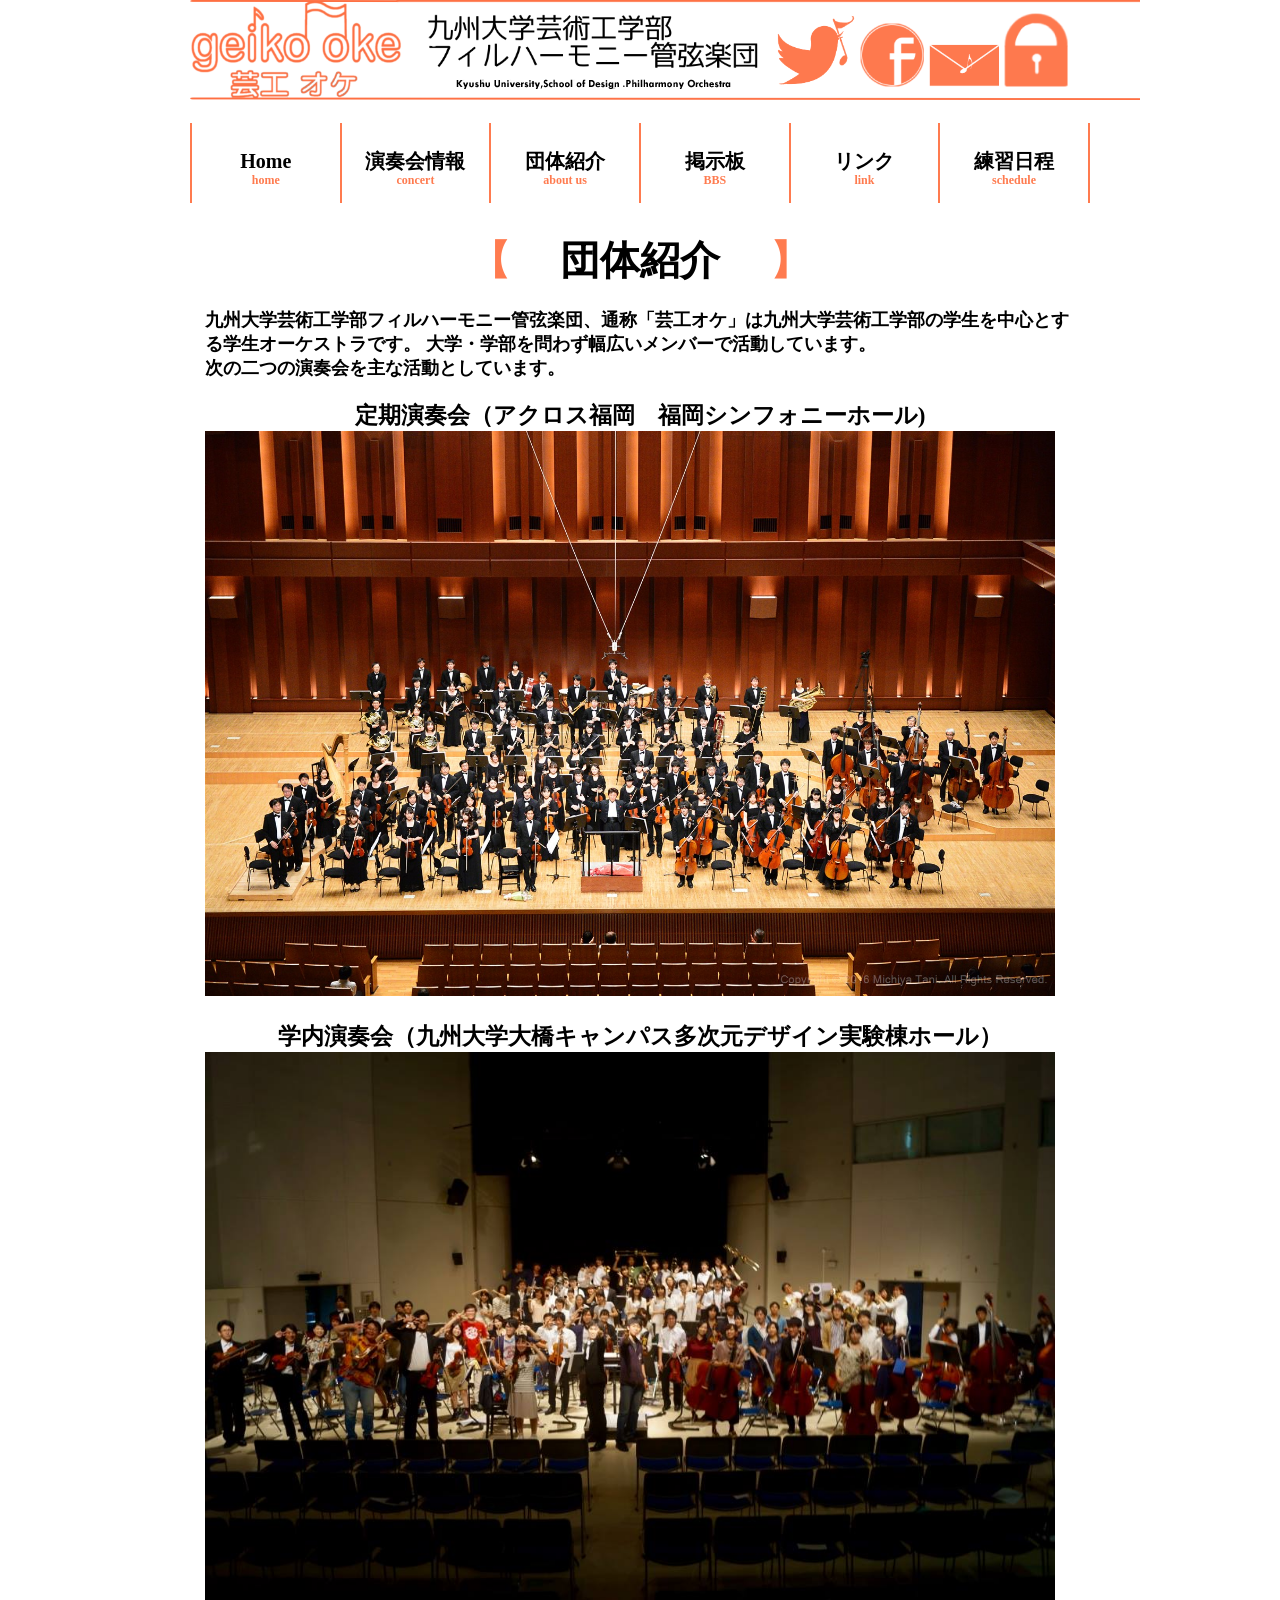
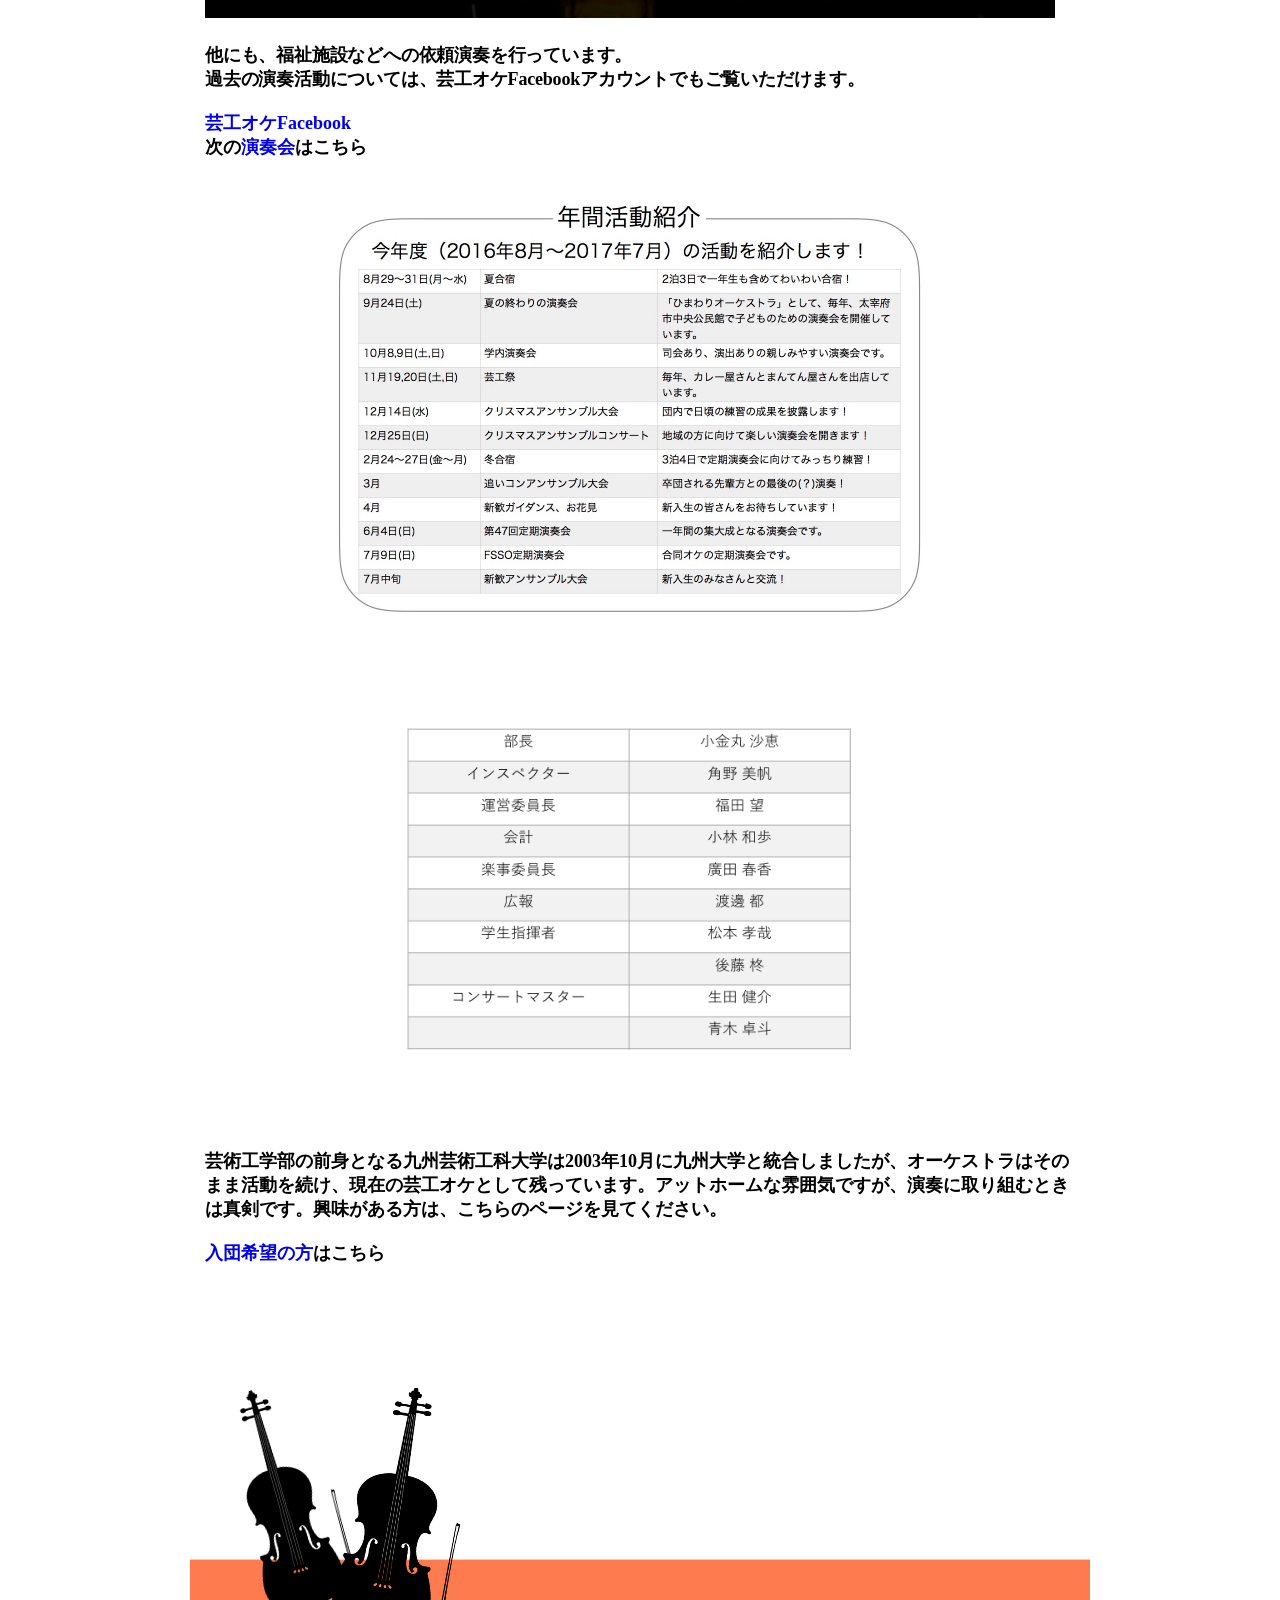
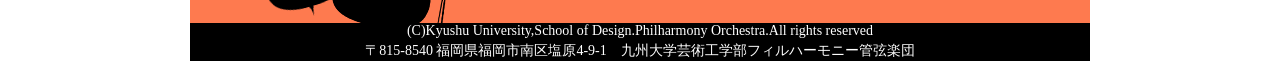
<file: introduction.html>
<!DOCTYPE html>
<html lang="ja">
<head>
  <meta charset="UTF-8">
  <link rel="stylesheet" type="text/css" href="css/main.css">
  <link rel="stylesheet" type="text/css" href="css/introduction.css">
  <title>団体紹介</title>
</head>
<body>
    <div id="wrapper">
    <div id="header">
      <div id="logos">
        <a href="https://twitter.com/geiko_oke"><img src="images/logoTwitter.png" width="80"></a>
        <a href="https://ja-jp.facebook.com/geikouoke/"><img src="images/logoFB.png" width="64"></a>
        <a href="https://docs.google.com/forms/d/e/1FAIpQLSewiVzVnwoappmlIJp1ZLMVPPVdDov9vxZjcBK12QEZyXLEtw/viewform?c=0&w=1"><img src="images/logoMail.png" width="72"></a>
        <a href="wiki/member.html"><img src="images/logoKey.png" width="64"></a>
      </div>
      <h1><img src="images/headImage.png"></h1>
    </div>

    <div id="gNavi">
      <ul>
        <a href="index.html"><li id="first"><p>Home<br><span class="small">home</span></p></li></a>
        <a href="concert.html"><li><p>演奏会情報<br><span class="small">concert</span></p></li></a>
        <a href="introduction.html"><li><p>団体紹介<br><span class="small">about us</span></p></li></a>
        <a href="http://6013.teacup.com/majima/bbs"><li><p>掲示板<br><span class="small">BBS</span></p></li></a>
        <a href="link.html"><li><p>リンク<br><span class="small">link</span></p></li></a>
        <a href="calendar.html"><li id="last"><p>練習日程<br><span class="small">schedule</span></p></li></a>
      </ul>
    </div>

    <div id="introductions">
      <h2 id="title"><span class="color">【　 </span>団体紹介<span class="color"> 　】</span></h2>
      <div id="contents1">
        <p>九州大学芸術工学部フィルハーモニー管弦楽団、通称「芸工オケ」は九州大学芸術工学部の学生を中心とする学生オーケストラです。 大学・学部を問わず幅広いメンバーで活動しています。<br>次の二つの演奏会を主な活動としています。</p>
        <h3>定期演奏会（アクロス福岡　福岡シンフォニーホール)</h3>
      	<img src="images/concertRegularlyImage.jpg">
        <h3>学内演奏会（九州大学大橋キャンパス多次元デザイン実験棟ホール）</h3>
        <img src="images/concertInCampusImage.jpg">
        <p id="spacing">他にも、福祉施設などへの依頼演奏を行っています。<br>過去の演奏活動については、芸工オケFacebookアカウントでもご覧いただけます。</p>
        <p><a href="https://ja-jp.facebook.com/geikouoke/">芸工オケFacebook</a><br>次の<a href="concert.html">演奏会</a>はこちら</p>
        <div id="contents2">
          <img src="images/yearlyScheduleImage.png">
          <img src="images/leadersImage.png">
          <p>芸術工学部の前身となる九州芸術工科大学は2003年10月に九州大学と統合しましたが、オーケストラはそのまま活動を続け、現在の芸工オケとして残っています。アットホームな雰囲気ですが、演奏に取り組むときは真剣です。興味がある方は、こちらのページを見てください。</p>
          <p id="lastP"><a href="recrutingNewMember.html">入団希望の方</a>はこちら</p>
        </div>
      </div>
    </div>

    <div id="footer">
      <img src="images/footImage.png">
      <p id="copyRight">(C)Kyushu University,School of Design.Philharmony Orchestra.All rights reserved<br>〒815-8540 福岡県福岡市南区塩原4-9-1　九州大学芸術工学部フィルハーモニー管弦楽団</p>
    </div>
  </div>
</body>
</html>
</file>
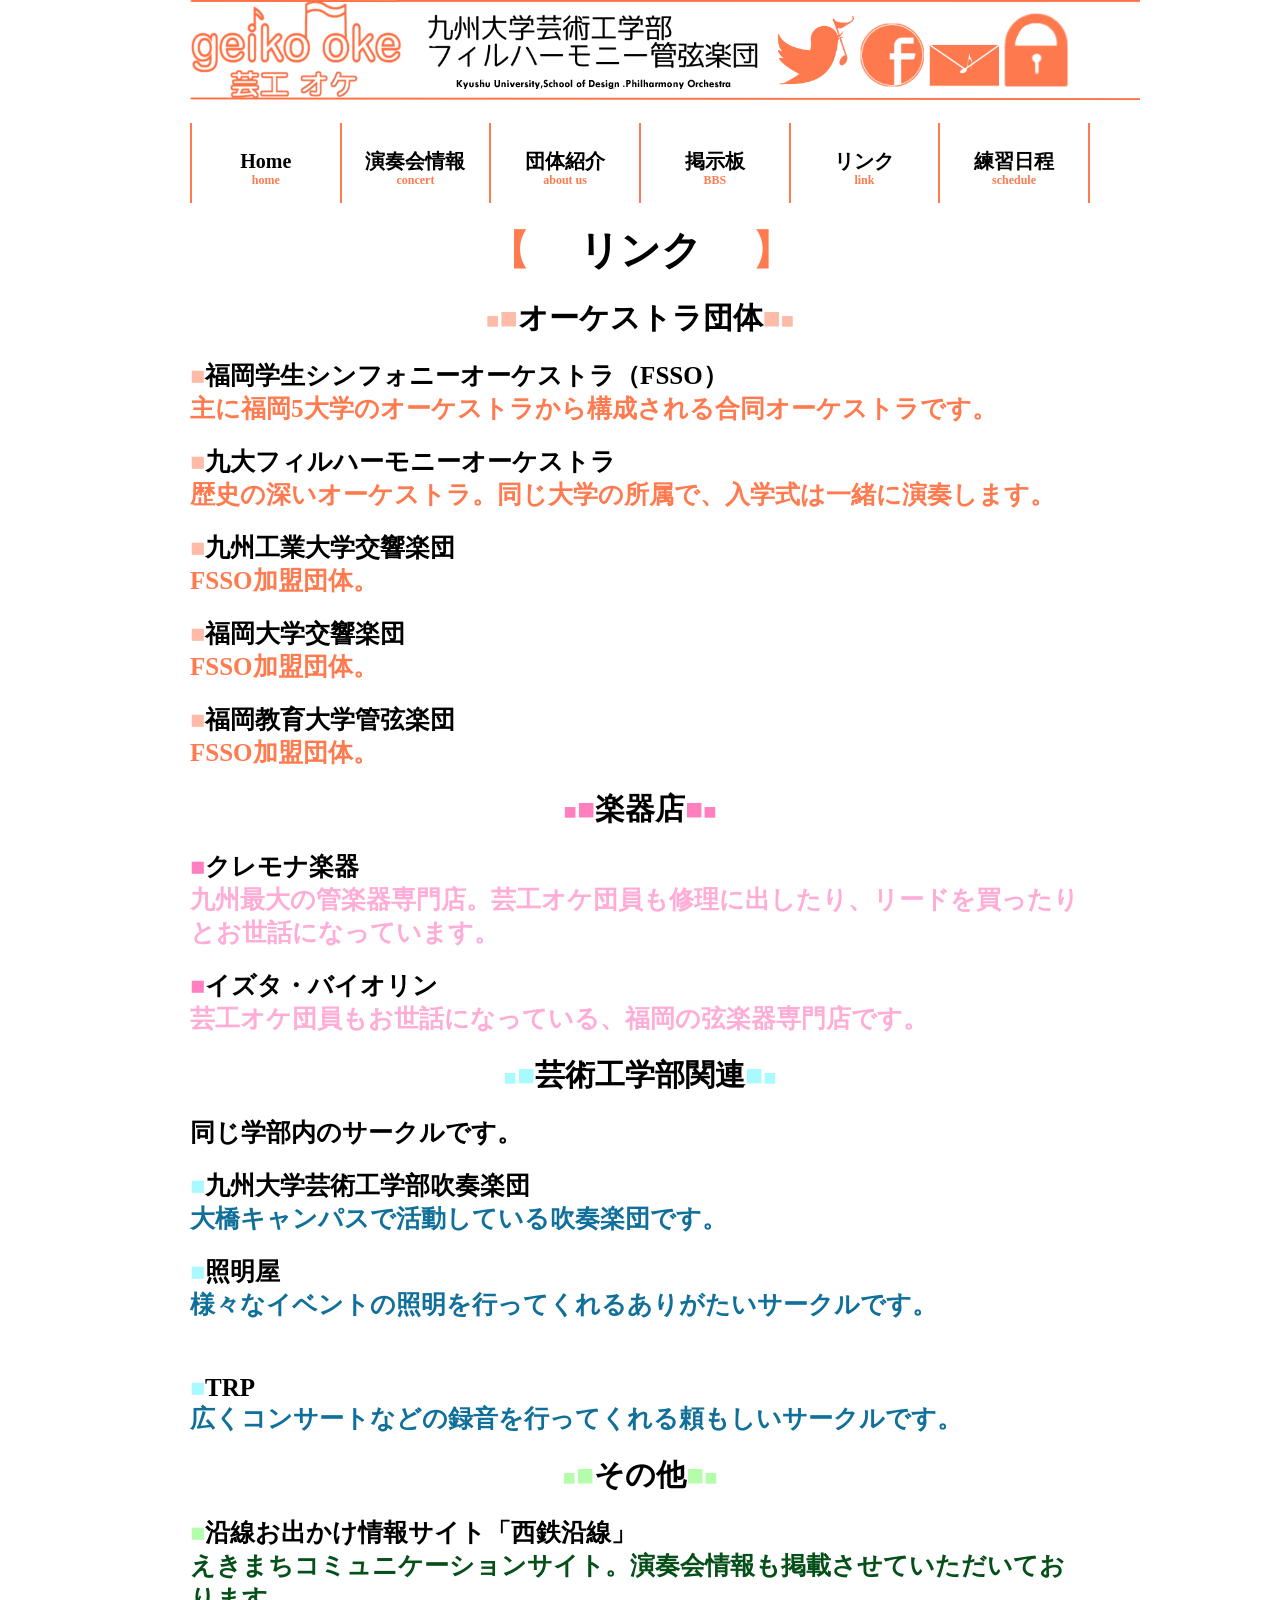
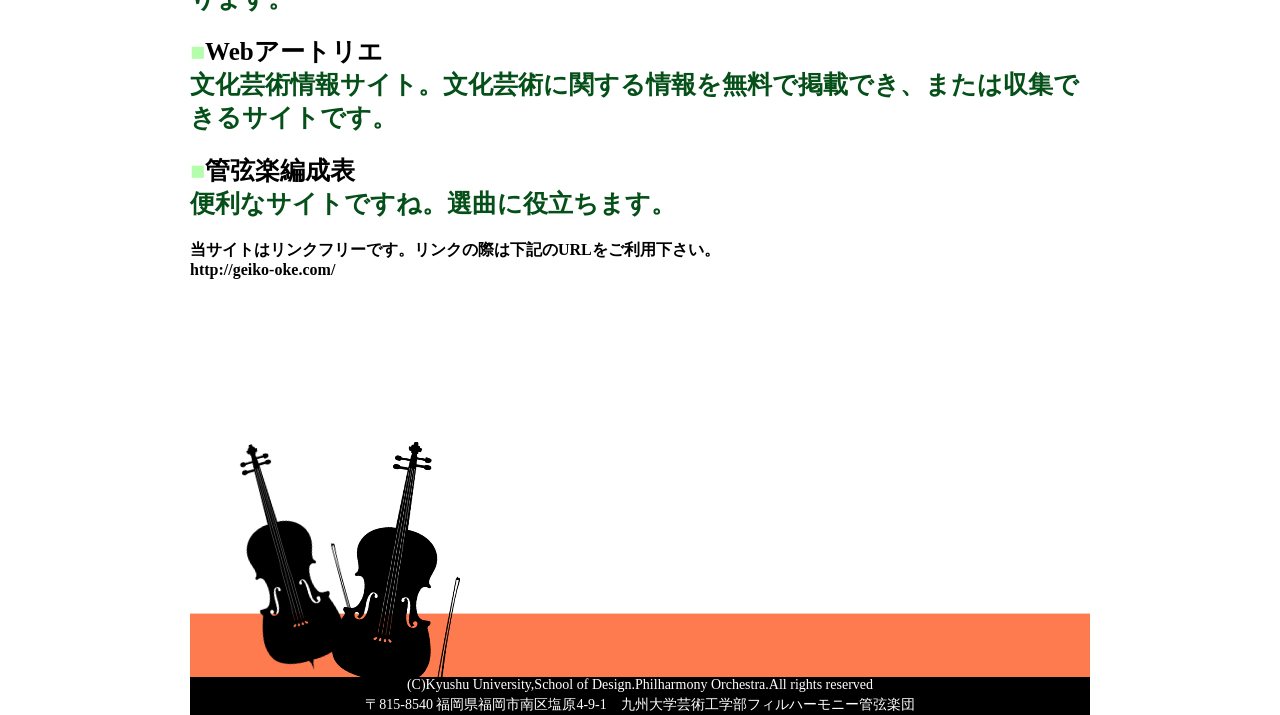
<file: link.html>
<!DOCTYPE html>
<html lang="ja">
<head>
  <meta charset="UTF-8">
  <link rel="stylesheet" type="text/css" href="css/main.css">
  <link rel="stylesheet" type="text/css" href="css/link.css">

  <title>リンク</title>
</head>
<body>
    <div id="wrapper">
    <div id="header">
      <div id="logos">
        <a href="https://twitter.com/geiko_oke"><img src="images/logoTwitter.png" width="80"></a>
        <a href="https://ja-jp.facebook.com/geikouoke/"><img src="images/logoFB.png" width="64"></a>
        <a href="https://docs.google.com/forms/d/e/1FAIpQLSewiVzVnwoappmlIJp1ZLMVPPVdDov9vxZjcBK12QEZyXLEtw/viewform?c=0&w=1"><img src="images/logoMail.png" width="72"></a>
        <a href="wiki/member.html"><img src="images/logoKey.png" width="64"></a>
      </div>
      <h1><img src="images/headImage.png"></h1>
    </div>

    <div id="gNavi">
      <ul>
        <a href="index.html"><li id="first"><p>Home<br><span class="small">home</span></p></li></a>
        <a href="concert.html"><li><p>演奏会情報<br><span class="small">concert</span></p></li></a>
        <a href="introduction.html"><li><p>団体紹介<br><span class="small">about us</span></p></li></a>
        <a href="http://6013.teacup.com/majima/bbs"><li><p>掲示板<br><span class="small">BBS</span></p></li></a>
        <a href="link.html"><li><p>リンク<br><span class="small">link</span></p></li></a>
        <a href="calendar.html"><li id="last"><p>練習日程<br><span class="small">schedule</span></p></li></a>
      </ul>
    </div>
    
    <div id="links">
    	<h2><span class="color">【　 </span>リンク<span class="color"> 　】</span></h2>
      
      <div id="orange">
        <h3><span><span class="small">■</span>■</span>オーケストラ団体<span>■<span class="small">■</span></span></h3>
        <dl>
          <dt><span>■</span><a href="http://fsso.strikingly.com">福岡学生シンフォニーオーケストラ（FSSO）</a></dt>
          <dd>主に福岡5大学のオーケストラから構成される合同オーケストラです。</dd>

          <dt><span>■</span><a href="http://kyudaiphil.com">九大フィルハーモニーオーケストラ</a></dt>
          <dd>歴史の深いオーケストラ。同じ大学の所属で、入学式は一緒に演奏します。</dd>

          <dt><span>■</span><a href="http://symphony.club.kyutech.ac.jp">九州工業大学交響楽団</a></dt>
          <dd>FSSO加盟団体。</dd>

          <dt><span>■</span><a href="https://www.cis.fukuoka-u.ac.jp/~kai00049/">福岡大学交響楽団</a></dt>
          <dd>FSSO加盟団体。</dd>

          <dt><span>■</span><a href="http://fueorchestra.jimdo.com">福岡教育大学管弦楽団</a></dt>
          <dd>FSSO加盟団体。</dd>
        </dl>
    	</div>

<div id="red">
        <h3><span><span class="small">■</span>■</span>楽器店<span>■<span class="small">■</span></span></h3>
        <dl>

          <dt><span>■</span><a href="http://www.cremona-gakki.com/">クレモナ楽器</a></dt>
          <dd>九州最大の管楽器専門店。芸工オケ団員も修理に出したり、リードを買ったりとお世話になっています。</dd>
          <dt><span>■</span><a href="http://www.izuta-violin.co.jp/index.html">イズタ・バイオリン</a></dt>
          <dd>芸工オケ団員もお世話になっている、福岡の弦楽器専門店です。</dd>

        </dl>
    	</div>



      <div id="blue">
        <h3><span><span class="small">■</span>■</span>芸術工学部関連<span>■<span class="small">■</span></span></h3>
        <dl>
          <dt>同じ学部内のサークルです。</dt>
          <dt><span>■</span><a href="http://www.design.kyushu-u.ac.jp/~g-winds/">九州大学芸術工学部吹奏楽団</a></dt>
          <dd>大橋キャンパスで活動している吹奏楽団です。</dd>

          <dt><span>■</span><a href="http://showmeiya.web.fc2.com/index.html">照明屋</a></dt>
          <dd>様々なイベントの照明を行ってくれるありがたいサークルです。</dd>

        　<dt><span>■</span><a href="http://www.design.kyushu-u.ac.jp/~trp-web/">TRP</a></dt>
          <dd>広くコンサートなどの録音を行ってくれる頼もしいサークルです。</dd>

        </dl>
      </div>

      <div id="green">
        <h3><span><span class="small">■</span>■</span>その他<span>■<span class="small">■</span></span></h3>
        <dl>
          <dt><span>■</span><a href="http://www.ensen24.jp">沿線お出かけ情報サイト「西鉄沿線」</a></dt>
          <dd>えきまちコミュニケーションサイト。演奏会情報も掲載させていただいております。</dd>

          <dt><span>■</span><a href="http://artlier.jp">Webアートリエ</a></dt>
          <dd>文化芸術情報サイト。文化芸術に関する情報を無料で掲載でき、または収集できるサイトです。</dd>

          <dt><span>■</span><a href="http://horn.philharmonic.jp/henseihyo/">管弦楽編成表</a></dt>
          <dd>便利なサイトですね。選曲に役立ちます。</dd>
        </dl>
      </div>

 <dt>当サイトはリンクフリーです。リンクの際は下記のURLをご利用下さい。<br>
http://geiko-oke.com/
</dt>
    </div>
<br>
<br>
<br>
<br>
<br>
<br>
<br>
<br>
<br>
<br>
<br>
<br>

    <div id="footer">
      <img src="images/footImage.png">
      <p id="copyRight">(C)Kyushu University,School of Design.Philharmony Orchestra.All rights reserved<br>〒815-8540 福岡県福岡市南区塩原4-9-1　九州大学芸術工学部フィルハーモニー管弦楽団</p>
    </div>
  </div>
</body>
</html>
</file>
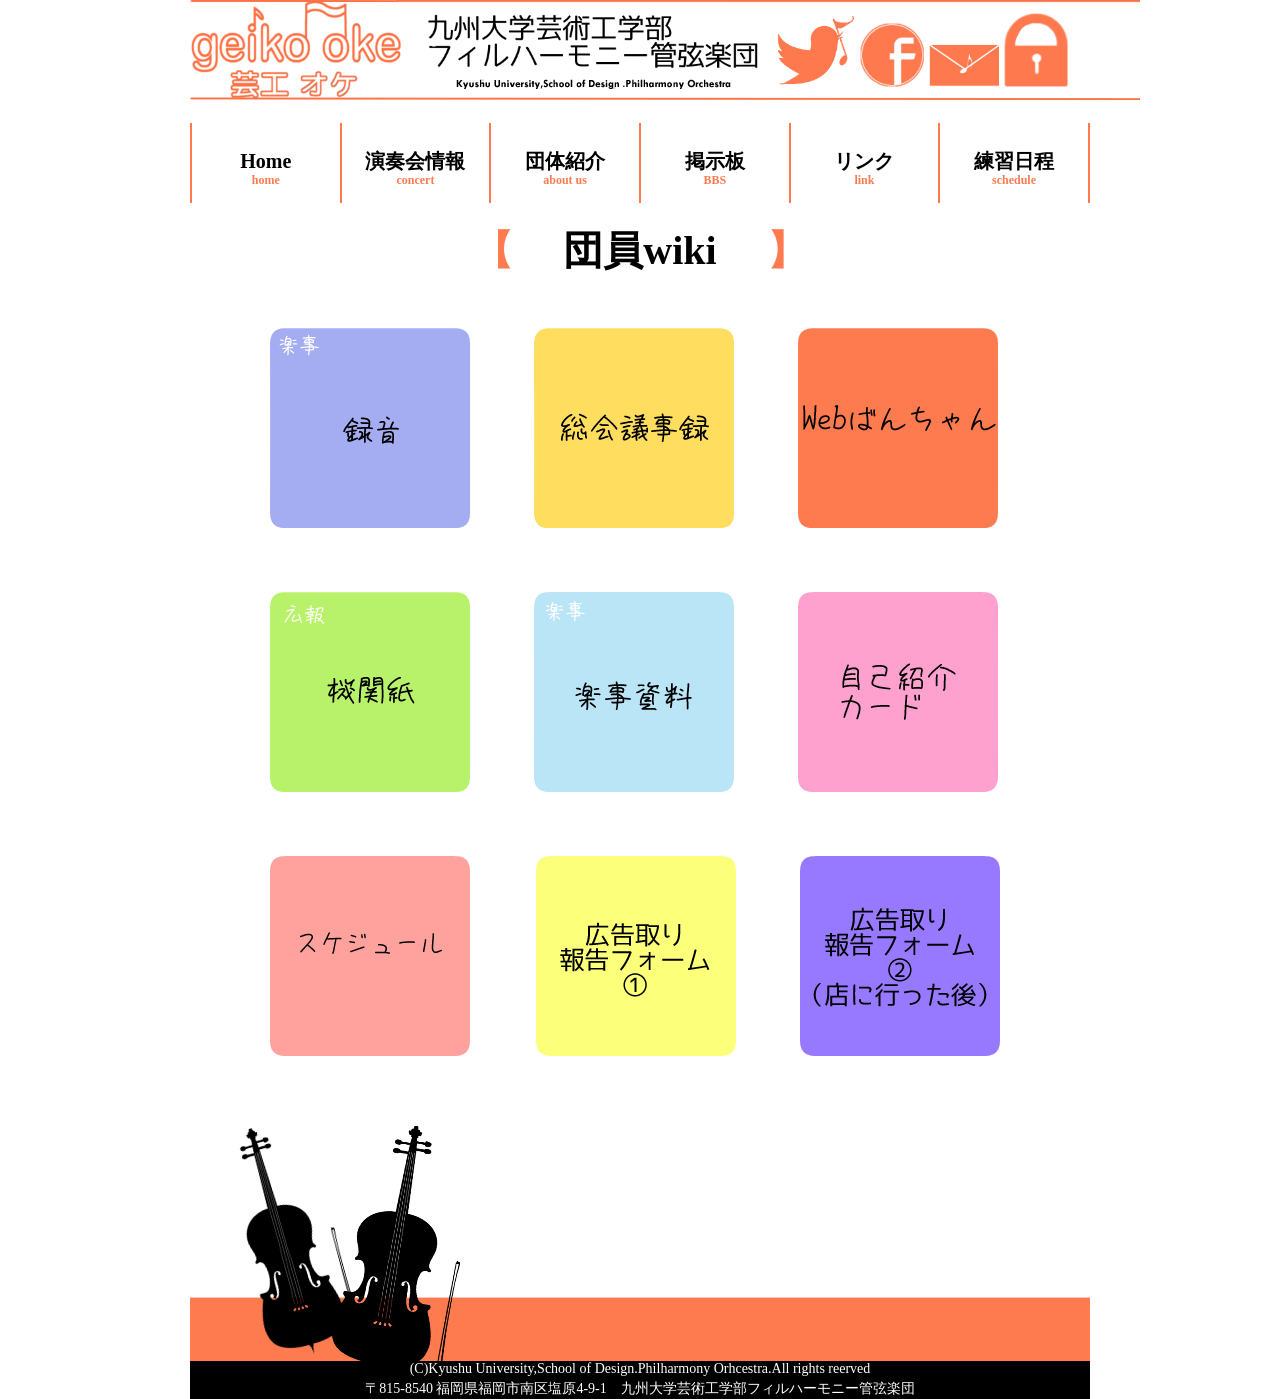
<file: wiki/member.html>
<!DOCTYPE html>
<html lang="ja">
<head>
  <meta charset="UTF-8">
  <link rel="stylesheet" type="text/css" href="../css/main.css">
  <link rel="stylesheet" type="text/css" href="../css/member.css">
  <title>団員wiki</title>
</head>
<body>
    <div id="wrapper">
    <div id="header">
      <div id="logos">
        <a href="https://twitter.com/geiko_oke"><img src="../images/logoTwitter.png" width="80"></a>
        <a href="https://ja-jp.facebook.com/geikouoke/"><img src="../images/logoFB.png" width="64"></a>
        <a href="https://docs.google.com/forms/d/e/1FAIpQLSewiVzVnwoappmlIJp1ZLMVPPVdDov9vxZjcBK12QEZyXLEtw/viewform?c=0&w=1"><img src="../images/logoMail.png" width="72"></a>
        <a href="member.html"><img src="../images/logoKey.png" width="64"></a>
      </div>
      <h1><img src="../images/headImage.png"></h1>
    </div>

    <div id="gNavi"><!––メニューバー––>
      <ul>
        <a href="../index.html"><li id="first"><p>Home<br><span class="small">home</span></p></li></a>
        <a href="../concert.html"><li><p>演奏会情報<br><span class="small">concert</span></p></li></a>
        <a href="../introduction.html"><li><p>団体紹介<br><span class="small">about us</span></p></li></a>
        <a href="http://6013.teacup.com/majima/bbs"><li><p>掲示板<br><span class="small">BBS</span></p></li></a>
        <a href="../link.html"><li><p>リンク<br><span class="small">link</span></p></li></a>
        <a href="../calendar.html"><li id="last"><p>練習日程<br><span class="small">schedule</span></p></li></a>
      </ul>
    </div>

    <div id="members">
      <h2><span class="color">【　 </span>団員wiki<span class="color"> 　】</span></h2>

      <!––各ドライブへのリンクアイコン。CSSでマージンで余白を取っているので下に追加したら自動的にいい感じになるはず。––>
     <i1> <a href="https://drive.google.com/drive/folders/0B44fk03mEP0ReDVFcDltWmtXV1k"><img src="../images/iconRecoding.png"></a></i1>
      <i2><a href="https://drive.google.com/drive/folders/0Bz8zwFPDgYYKZXpmcExHRXRaWnM"><img src="../images/iconMinutes.png"></a></i2>
      <i3><a href="https://drive.google.com/drive/folders/0Bz8zwFPDgYYKWFgyNmdfdVdsRms"><img src="../images/iconWebBanchan.png"></a></i3>
      <i4><a href="https://drive.google.com/drive/folders/0Bz8zwFPDgYYKMkxfcXBsUXNub1E"><img src="../images/iconNewsPaper.png"></a></i4>
      <i5><a href="https://drive.google.com/drive/folders/0B9G74s2YajyUYlp2Wjd1ZXNvSFk"><img src="../images/iconGakujiNote.png"></a></i5>
      <i6><a href="https://drive.google.com/drive/folders/0Bz8zwFPDgYYKYXkyQkJaaV8wdjA"><img src="../images/iconIntroduceOneself.png"></a></i6>
      <i7><a href="https://drive.google.com/drive/folders/0Bz8zwFPDgYYKc0R6T1E5aG9EVTA"><img src="../images/iconschedule.png"></a></i7>
　　<i8><a href="https://goo.gl/forms/SovEH3yGpqrt3rg53"><img src="../images/icon-koukoku-res1.png"></a></i8>
     <i9><a href="https://goo.gl/forms/JfC03o49gN4quzjZ2"><img src="../images/icon-koukoku-res2.png"></a></i9>
    </div>

    <div id="footer">
      <img src="../images/footImage.png">
      <p id="copyRight">(C)Kyushu University,School of Design.Philharmony Orhcestra.All rights reerved<br>〒815-8540 福岡県福岡市南区塩原4-9-1　九州大学芸術工学部フィルハーモニー管弦楽団</p>
    </div>
  </div>
</body>
</html>
</file>
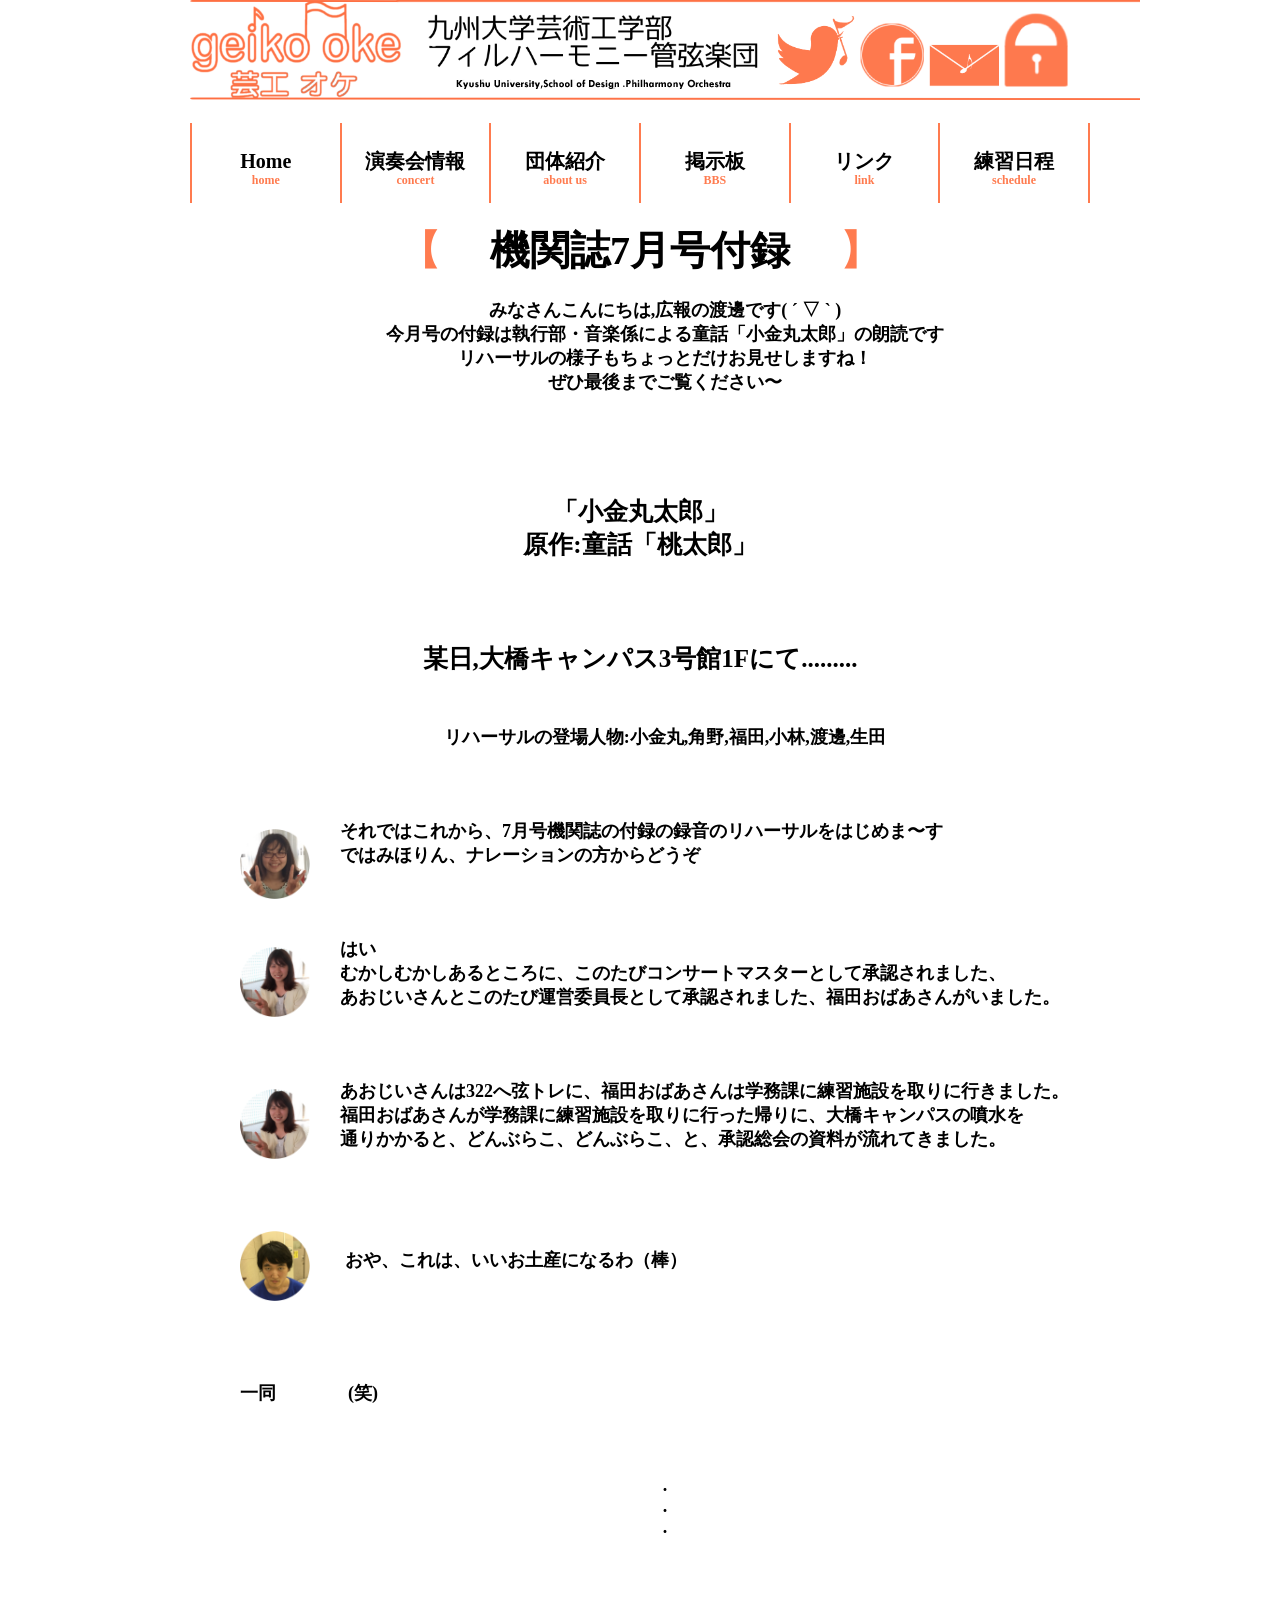
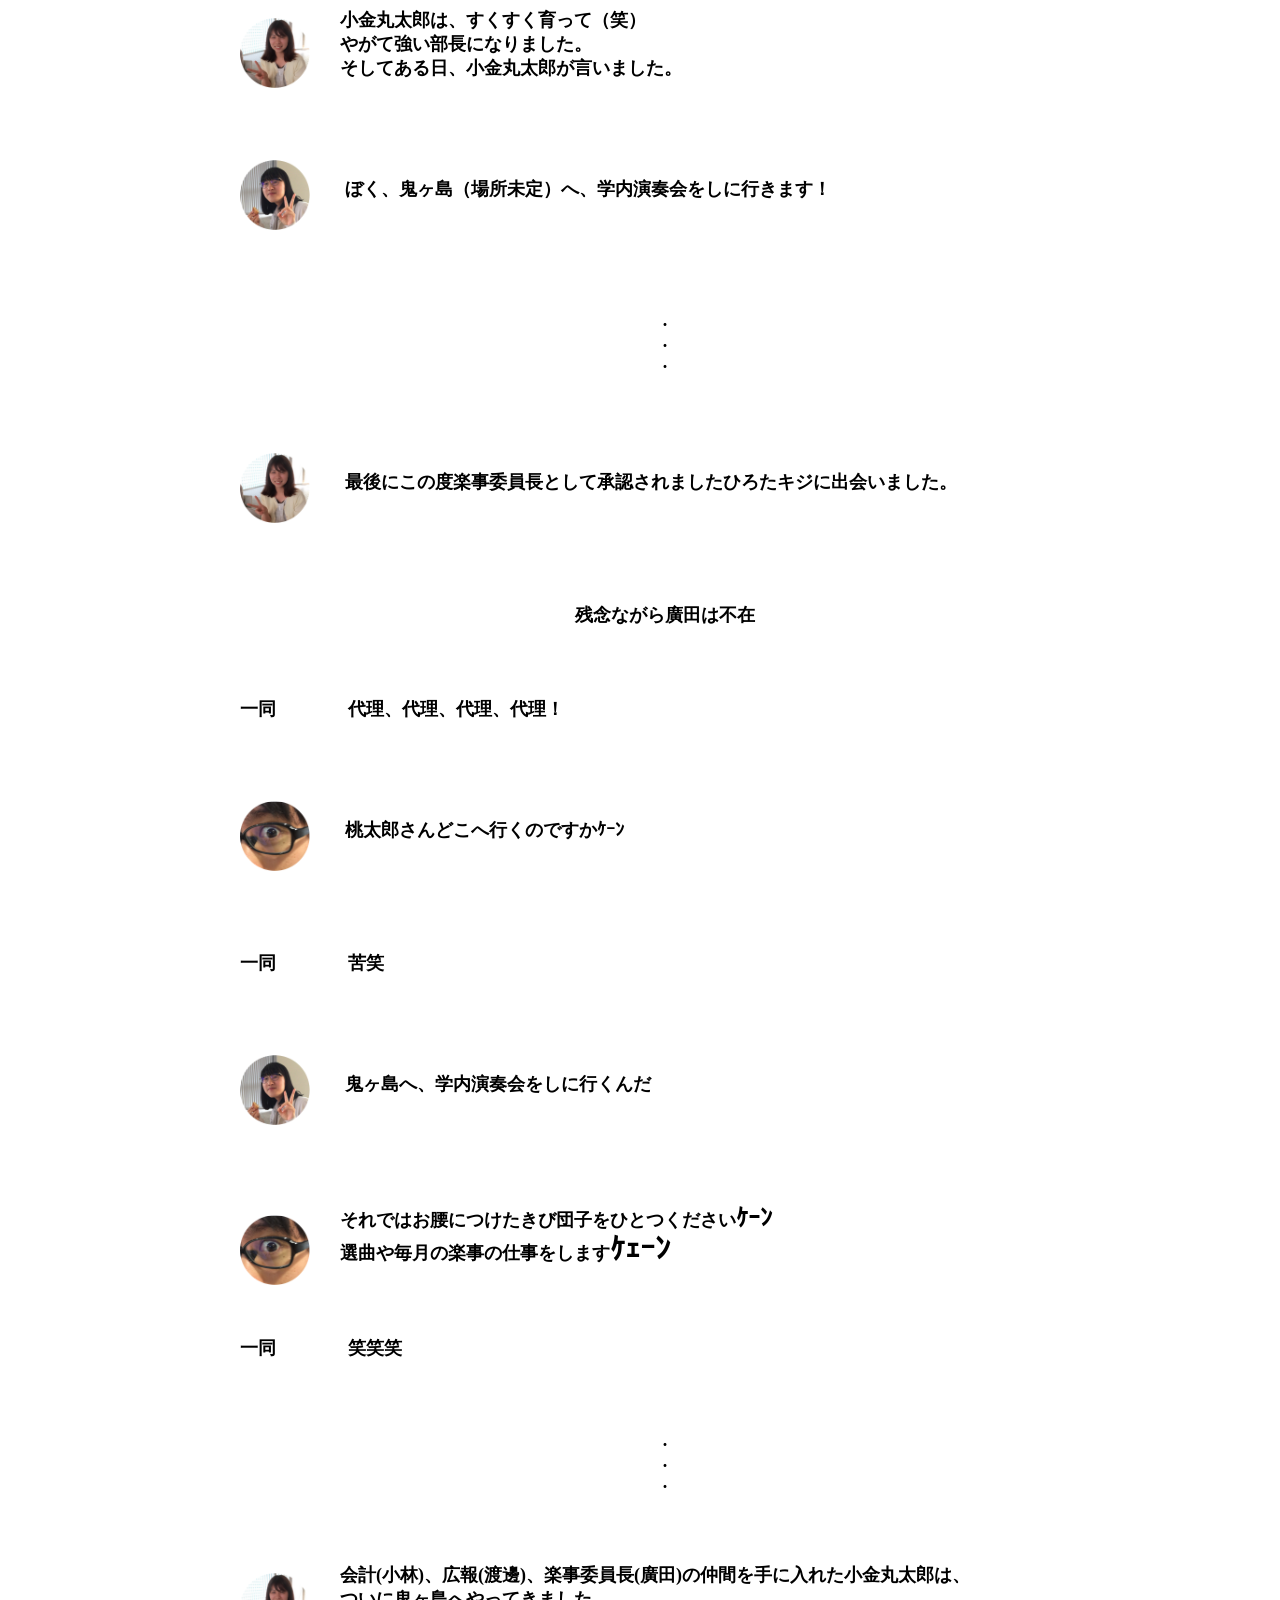
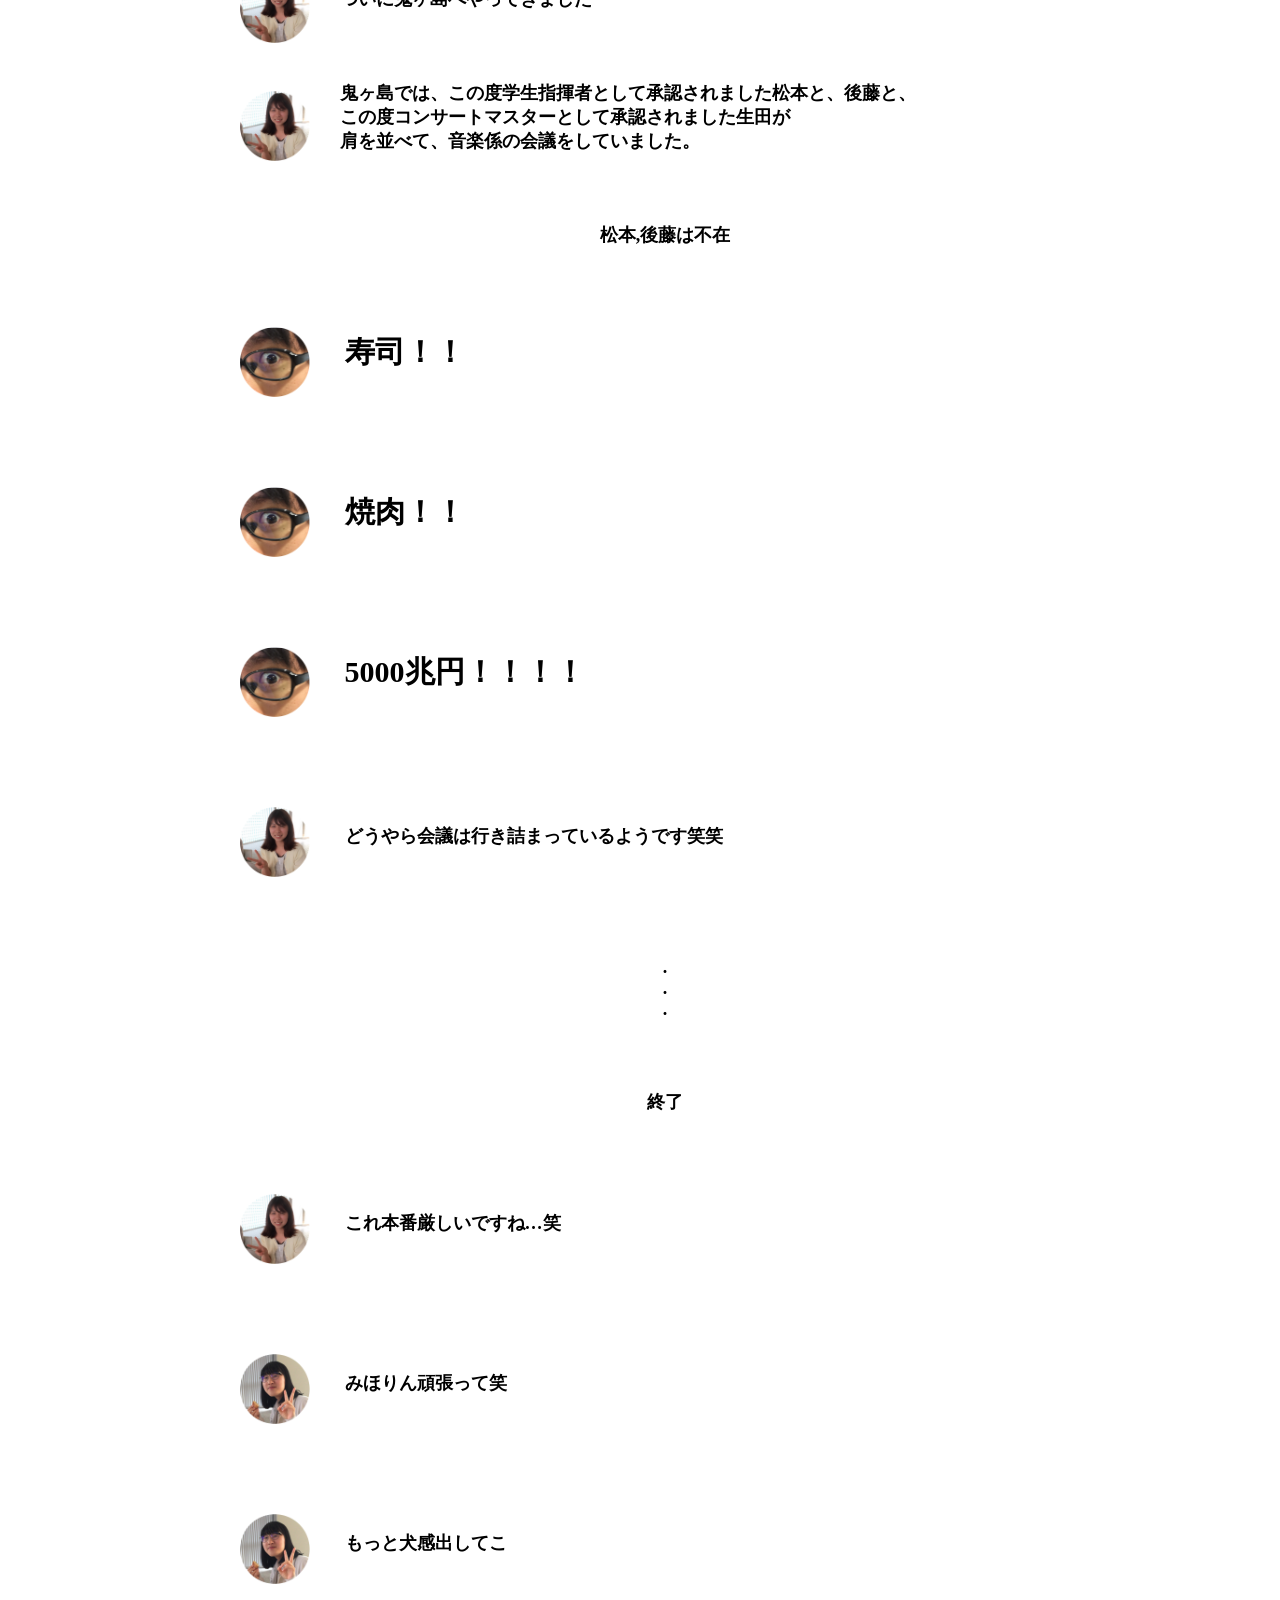
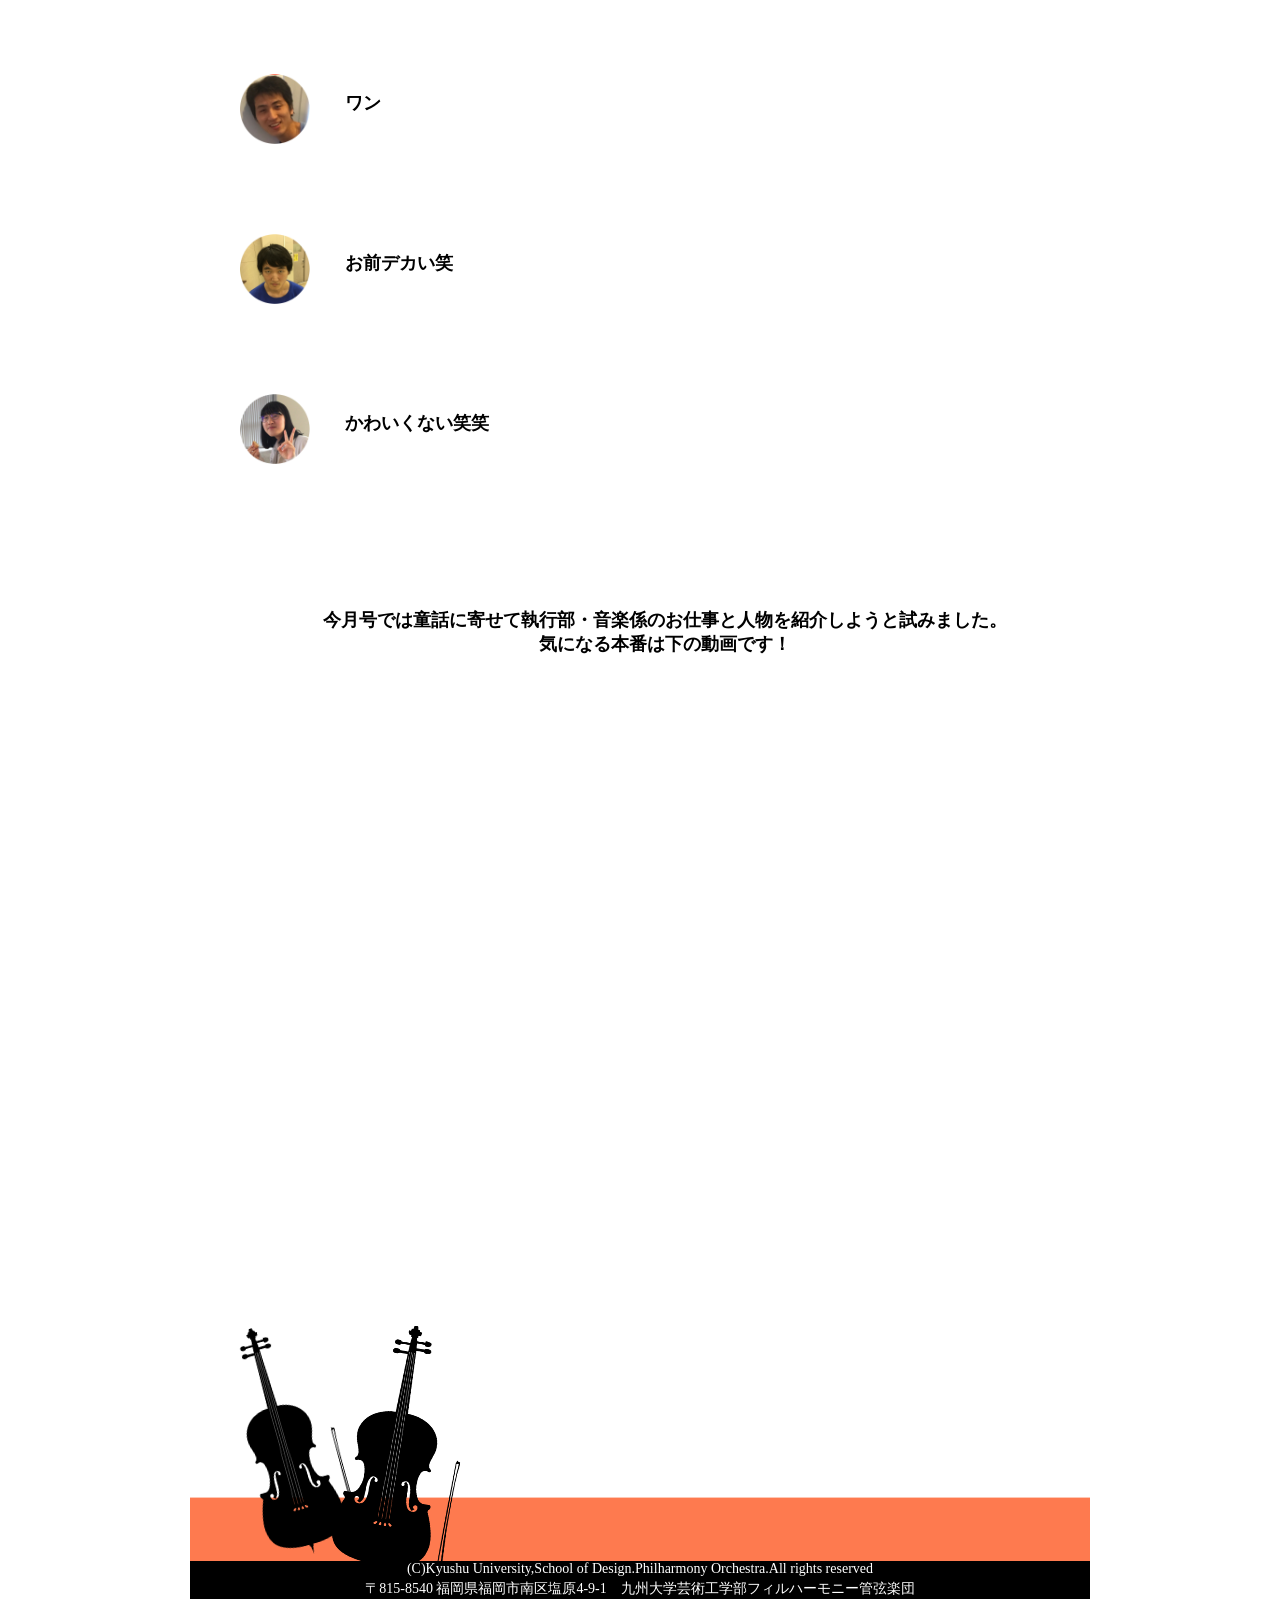
<file: wiki/omake7.html>
<!DOCTYPE html>
<html lang="ja">
<head>
  <meta charset="UTF-8">
  <link rel="stylesheet" type="text/css" href="../css/main.css">
  <link rel="stylesheet" type="text/css" href="../css/omake7.css">
  <title>機関誌7月号付録</title>
</head>
<body>
    <div id="wrapper">
    <div id="header">
      <div id="logos">
        <a href="https://twitter.com/geiko_oke"><img src="../images/logoTwitter.png" width="80"></a>
        <a href="https://ja-jp.facebook.com/geikouoke/"><img src="../images/logoFB.png" width="64"></a>
        <a href="https://docs.google.com/forms/d/e/1FAIpQLSewiVzVnwoappmlIJp1ZLMVPPVdDov9vxZjcBK12QEZyXLEtw/viewform?c=0&w=1"><img src="../images/logoMail.png" width="72"></a>
        <a href="member.html"><img src="../images/logoKey.png" width="64"></a>
      </div>
      <h1><img src="../images/headImage.png"></h1>
    </div>

    <div id="gNavi"><!––メニューバー––>
      <ul>
        <a href="../index.html"><li id="first"><p>Home<br><span class="small">home</span></p></li></a>
        <a href="../concert.html"><li><p>演奏会情報<br><span class="small">concert</span></p></li></a>
        <a href="../introduction.html"><li><p>団体紹介<br><span class="small">about us</span></p></li></a>
        <a href="http://6013.teacup.com/majima/bbs"><li><p>掲示板<br><span class="small">BBS</span></p></li></a>
        <a href="../link.html"><li><p>リンク<br><span class="small">link</span></p></li></a>
        <a href="../calendar.html"><li id="last"><p>練習日程<br><span class="small">schedule</span></p></li></a>
      </ul>
    </div>

    <div id="omake7">
      <h2><span class="color">【　 </span>機関誌7月号付録<span class="color"> 　】</span></h2>
 <div id="mt"><center><p>みなさんこんにちは,広報の渡邊です( ´ ▽ ` )<br>
今月号の付録は執行部・音楽係による童話「小金丸太郎」の朗読です<br>
リハーサルの様子もちょっとだけお見せしますね！<br>
ぜひ最後までご覧ください〜</p></center></div>　
 <div id="tt"><center><p>「小金丸太郎」　
<br>原作:童話「桃太郎」</p></center></div>　 
 <div id="tt"><center><p>某日,大橋キャンパス3号館1Fにて.........</p></center></div>

<div id="mt"><center><p>リハーサルの登場人物:小金丸,角野,福田,小林,渡邊,生田</p></center></div>

   <div id="mt"><p><img src="../wiki/icon/watanabe-icon.png" align="left" class="icon">
それではこれから、7月号機関誌の付録の録音のリハーサルをはじめま〜す<br>
ではみほりん、ナレーションの方からどうぞ</p></div>

 <div id="mt"><p><img src="../wiki/icon/mihorin-icon.png" align="left" class="icon">
はい<br>
むかしむかしあるところに、このたびコンサートマスターとして承認されました、
<br>あおじいさんとこのたび運営委員長として承認されました、福田おばあさんがいました。</p></div>


<div id="mt"><p><img src="../wiki/icon/mihorin-icon.png" align="left" class="icon">
あおじいさんは322へ弦トレに、福田おばあさんは学務課に練習施設を取りに行きました。<br>
福田おばあさんが学務課に練習施設を取りに行った帰りに、大橋キャンパスの噴水を<br>
通りかかると、どんぶらこ、どんぶらこ、と、承認総会の資料が流れてきました。</p></div>

<div id="mt"><p><img src="../wiki/icon/fukuda-icon.png" align="middle" class="icon">
おや、これは、いいお土産になるわ（棒）</p></div>


<div id="mt"><p>一同　　　　(笑)</p></div>

<div id="mt"><center><p>.<br>.<br>.<br></p></center></div>


<div id="mt"><p><img src="../wiki/icon/mihorin-icon.png" align="left" class="icon">
小金丸太郎は、すくすく育って（笑）<br>
やがて強い部長になりました。<br>
そしてある日、小金丸太郎が言いました。
</p></div>

<div id="mt"><p><img src="../wiki/icon/koganemaru-icon.png" align="middle" class="icon">
ぼく、鬼ヶ島（場所未定）へ、学内演奏会をしに行きます！</p></div>

<div id="mt"><center><p>.<br>.<br>.<br></p></center></div>

<div id="mt"><p><img src="../wiki/icon/mihorin-icon.png" align="middle" class="icon">
最後にこの度楽事委員長として承認されましたひろたキジに出会いました。
</p></div>

<div id="mt"><center><p>残念ながら廣田は不在</p></center></div>

<div id="mt"><p>一同　　　　代理、代理、代理、代理！</p></div>

<div id="mt"><p><img src="../wiki/icon/tis-icon.png" align="middle" class="icon">
桃太郎さんどこへ行くのですかｹｰﾝ</p></div>

<div id="mt"><p>一同　　　　苦笑</p></div>


<div id="mt"><p><img src="../wiki/icon/koganemaru-icon.png" align="middle" class="icon">
鬼ヶ島へ、学内演奏会をしに行くんだ</p></div>

<div id="mt"><p><img src="../wiki/icon/tis-icon.png" align="left" class="icon">
それではお腰につけたきび団子をひとつください<b>ｹｰﾝ</b><br>
選曲や毎月の楽事の仕事をします<bb>ｹｪｰﾝ</bb></p></div>

<div id="mt"><p>一同　　　　笑笑笑</p></div>

<div id="mt"><center><p>.<br>.<br>.<br></p></center></div>

<div id="mt"><p><img src="../wiki/icon/mihorin-icon.png" align="left" class="icon">
会計(小林)、広報(渡邊)、楽事委員長(廣田)の仲間を手に入れた小金丸太郎は、<br>
ついに鬼ヶ島へやってきました</p></div>

<div id="mt"><p><img src="../wiki/icon/mihorin-icon.png" align="left" class="icon">
鬼ヶ島では、この度学生指揮者として承認されました松本と、後藤と、<br>
この度コンサートマスターとして承認されました生田が<br>
肩を並べて、音楽係の会議をしていました。</p></div>

<div id="mt"><center><p>松本,後藤は不在</p></center></div>

<div id="mt"><p><img src="../wiki/icon/tis-icon.png" align="middle" class="icon">
<bb>
寿司！！</bb></p></div>

<div id="mt"><p><img src="../wiki/icon/tis-icon.png" align="middle" class="icon">
<bb>焼肉！！</bb></p></div>

<div id="mt"><p><img src="../wiki/icon/tis-icon.png" align="middle" class="icon">
<bb>
5000兆円！！！！</bb></p></div>

<div id="mt"><p><img src="../wiki/icon/mihorin-icon.png" align="middle" class="icon">
どうやら会議は行き詰まっているようです笑笑</p></div>

<div id="mt"><center><p>.<br>.<br>.<br></p></center></div>

<div id="mt"><center><p>終了</p></center></div>

<div id="mt"><p><img src="../wiki/icon/mihorin-icon.png" align="middle" class="icon">
これ本番厳しいですね…笑</p></div>

<div id="mt"><p><img src="../wiki/icon/koganemaru-icon.png" align="middle" class="icon">
みほりん頑張って笑</p></div>

<div id="mt"><p><img src="../wiki/icon/koganemaru-icon.png" align="middle" class="icon">
もっと犬感出してこ</p></div>

<div id="mt"><p><img src="../wiki/icon/kobayasi-icon.png" align="middle" class="icon">
ワン</p></div>

<div id="mt"><p><img src="../wiki/icon/fukuda-icon.png" align="middle" class="icon">
お前デカい笑</p></div>

<div id="mt"><p><img src="../wiki/icon/koganemaru-icon.png" align="middle" class="icon">
かわいくない笑笑</p></div>
<br>
<br>
<br>
<div id="mt"><center><p>今月号では童話に寄せて執行部・音楽係のお仕事と人物を紹介しようと試みました。<br>気になる本番は下の動画です！</p></center></div>　

 <center><iframe width="560" height="315" src="https://www.youtube.com/embed/1WJus6lXA3o" frameborder="0" allowfullscreen></iframe>
</center>  

    </div>
    <div id="footer">
      <img src="../images/footImage.png">
     <p id="copyRight">(C)Kyushu University,School of Design.Philharmony Orchestra.All rights reserved<br>〒815-8540 福岡県福岡市南区塩原4-9-1　九州大学芸術工学部フィルハーモニー管弦楽団</p>
 
 </div>
  </div>
</body>
</html>
</file>
<file: css/main_org.css>
/*---   共通部分・クラス   ------------------------------*/
* {
	margin: 0;
	padding: 0;
	font-family: "ヒラギノ角ゴ ProN","Hiragino Kaku Gothic ProN";
	font-weight: bold;
}

a {
	text-decoration: none;
}

/*---   #header   ------------------------------*/
#header {
	width: 900px;
	margin: 0 auto;
	position: relative;
}

#header #logos{
	position: absolute;
	top: 13px;
	left: 586px;
}

/*---   #gNavi   ------------------------------*/
#gNavi {
	padding-top: 15px;
}

#gNavi ul {
	width: 900px;
	height: 80px;
	margin: 0 auto;
	list-style: none;
}

#gNavi ul a li{
	width: 147.65px;
	height: 80px;
	border-left: 1px solid #ff7b4f;
	border-right: 1px solid #ff7b4f;
	float: left;
}

#gNavi ul a #first{
	border-left: 2px solid #ff7b4f;
}

#gNavi ul a #last{
	border-right: 2px solid #ff7b4f;
}

#gNavi ul a li p{
	padding-top: 30px;

	font-size: 20px;
	text-align: center;
	line-height: 16px;
	font-weight: bold;
	color: black;
}

#gNavi .small {
	font-size: 12px;
	color: #ff7b4f;
	/*margin-left: 20px;*/
}

/*---   #Slideshow   ------------------------------*/

.slideshow {
    overflow: hidden;
    position: relative;
    min-width: 960px;
    height: 500px;
}
.slideshow img {
    display: none;
    position: absolute;
	margin-top:25px;
    /*left: 50%;*/
    /*margin-left: -800px;*/
}

/* JavsScript 無効時 */
.no-js .slideshow img:first-child {
    display: inline;
}


/*---   #mainBox   ------------------------------*/
#mainBox {
	width: 900px;
	margin: 0 auto;

}

#mainBox h2 img{
	width: 900px;
	height: 550px;
	position: absolute;
	top: 200px;
}

#mainBox #news {
    width: 650px;
	height: 110px;
    margin-top: 80px;
    position: relative;
}

#mainBox #news img{
	width: 650px;
	margin-top: 10px;
	position: absolute;
}

#mainBox #news dt{
	
	font-size: 15px;
	font-weight: bold;
}

#mainBox #news #title {
	position: absolute;
	margin-top: 15px;
	margin-left: 70px;
}

#mainBox #news #title days {
color: #ff7b4f;
}

#mainBox #topic {
	width: 900px;
	height: 450px;
	margin-top: 20px;
	margin-left:10px;
    margin-bottom: 200px;
	position: relative;
}

#mainBox #topic img{
	width: 650px;
	height: 400px;
	margin: 10px 0;
	position: absolute;
}

#mainBox #topic #concert img{
	width: 50%;
	height: 50%;
	position: absolute;
	top: 40px;
	left: 60px;
}

#mainBox #topic #newFace img{
	width: 50%;
	height: 50%;
	position: absolute;
	top:280px;
	left:60px;
}

#mainBox #topic #blogImage img{
	width: 50%;
	height: 50%;
	position: absolute;
	top: 520px;
	left:60px;
}

#mainBox #topic #topicIllustration
 img{
	width: 220px;
	height: 190px;

	position: absolute;
	top: 208px;
	left: 390px;      
}

#SNS {
	position: relative;
	margin-top: 40px;
	margin-left: 550px;
        
}


/*---   #footer   ------------------------------*/
#footer {
    width: 900px;
	margin: 0 auto;
	margin-top:350px;
}

#footer #copyRight {
	background-color: #000;
	width: 900px;
	font-size: 14px;
	color: #fff;
	text-align: center;
	line-height: 20px;
	font-weight: normal;
	margin-top: -6px;
}
</file>
<file: css/main.css>
/*---   共通部分・クラス   ------------------------------*/
* {
	margin: 0;
	padding: 0;
	font-family: "ヒラギノ角ゴ ProN","Hiragino Kaku Gothic ProN";
	font-weight: bold;
}

a {
	text-decoration: none;
}

/*---   #header   ------------------------------*/
#header {
	width: 900px;
	margin: 0 auto;
	position: relative;
}

#header #logos{
	position: absolute;
	top: 13px;
	left: 586px;
}

/*---   #gNavi   ------------------------------*/
#gNavi {
	padding-top: 15px;
}

#gNavi ul {
	width: 900px;
	height: 80px;
	margin: 0 auto;
	list-style: none;
}

#gNavi ul a li{
	width: 147.65px;
	height: 80px;
	border-left: 1px solid #ff7b4f;
	border-right: 1px solid #ff7b4f;
	float: left;
}

#gNavi ul a #first{
	border-left: 2px solid #ff7b4f;
}

#gNavi ul a #last{
	border-right: 2px solid #ff7b4f;
}

#gNavi ul a li p{
	padding-top: 30px;

	font-size: 20px;
	text-align: center;
	line-height: 16px;
	font-weight: bold;
	color: black;
}

#gNavi .small {
	font-size: 12px;
	color: #ff7b4f;
	/*margin-left: 20px;*/
}

/*---   #Slideshow   ------------------------------*/

.slideshow {
    overflow: hidden;
    position: relative;
    min-width: 960px;
    height: 500px;
}
.slideshow img {
    display: none;
    position: absolute;
    /*left: 50%;*/
    /*margin-left: -800px;*/
}

/* JavsScript 無効時 */
.no-js .slideshow img:first-child {
    display: inline;
}


/*---   #mainBox   ------------------------------*/
#mainBox {
	width: 900px;
	margin: 0 auto;

}

#mainBox h2 img{
	width: 900px;
	height: 575px;
	position: absolute;
	top: 207px;
}

#mainBox #news {
        width: 650px;
	height: 110px;
        margin-top: 80px;
        position: relative;
}

#mainBox #news img{
	width: 650px;
	margin: 10px;
	position: absolute;
        margin-left: 20px;
}

#mainBox #news dt{
	font-size: 15px;
	font-weight: bold;
}

#mainBox #news #title {
position: absolute;
margin-top: 15px;
margin-left: 70px;
}

#mainBox #news #title days {
color: #ff7b4f;
}

#mainBox #topic {
	width: 900px;
	height: 450px;
	margin-top: 50px;
        margin-bottom: 200px;
	position: relative;
}

#mainBox #topic img{
	width: 650px;
	height: 400px;
	margin: 10px 0;
	position: absolute;
}

#mainBox #topic #concert img{
	width: 240px;
	height: 170px;

	position: absolute;
	top: 40px;
	left: 60px;
}

#mainBox #topic #newFace img{
	width: 240px;
	height: 170px;

	position: absolute;
	top: 40px;
	left: 340px;
}

#mainBox #topic #blogImage img{
	width: 300px;
	height: 130px;

	position: absolute;
	top: 225px;
	left: 60px;
}

#mainBox #topic #topicIllustration
 img{
	width: 220px;
	height: 190px;

	position: absolute;
	top: 208px;
	left: 390px;      
}

#SNS {
	position: relative;
	margin-top: 10px;
	margin-left: 670px;
        
}


/*---   #footer   ------------------------------*/
#footer {
        width: 900px;
	margin: 0 auto;
}

#footer #copyRight {
	background-color: #000;
	width: 900px;
	font-size: 14px;
	color: #fff;
	text-align: center;
	line-height: 20px;
	font-weight: normal;
	margin-top: -6px;
}
</file>
<file: css/calendar.css>
/*---   #calendars   ------------------------------*/

#title{
	font-size: 40px;
	text-align: center;
	margin-top: 20px;
	/*margin-bottom: -40px;*/
}

#title .color{
	color: #ff7b4f;
}

#legend{
font-size: 16px;
margin-top: -75px;
margin-left:180px;
width: 900px;
height: 500px;

}



#legend green{
color: #1b887a;
}

#legend blue{
color: #2952a3;
}

#legend brown{
color: #875509;
}

#legend purple{
color: #b1365f;
}

#legend black{
color: #333333;
}


#calendars {
	width: 800px;
	height: 700px;
	margin: 30px auto;
       margin-bottom:10px;
}
</file>
<file: css/concert.css>
/*---   #concerts   ------------------------------*/
#concerts {
	width: 900px;
	height: 1540px;
	margin-bottom: 30px;
	margin: 0 auto;
	position:relative;
	//background-color : gray;
}

#concerts #title{
	font-size: 40px;
	text-align: center;
	margin-top: 20px;
	margin-bottom: -40px;
}

#concerts h2{
	font-size: 40px;
	text-align: center;
	background-color: #fff;
}

#concerts h2 .small{
	font-size: 13px;
}

#concerts span{
	color: #ff7b4f
}

/*---   #contents1   ------------------------------*/
#contents1{
	width: 880px;
	height: 1400px;
	border: 2px solid #ff7b4f;
    margin-top: 100px;
    //margin-left: 1px;
	//margin-bottom: auto; 
	padding: 28px 10px 0 10px;
	position: relative;
	//background-color : orange ; //ボックス識別用
}

#contents1 h2{
	position: absolute;
　　　left: 90px; 
	top: -38px;
	//background-color : lightgreen ; //ボックス識別用
}
#contents1 h7{
	position: relative;
	//background-color : lightgreen ; //ボックス識別用
}


#contents1 #info1{
	width: 800px;
	position: absolute;
	top: 480px;
	left:60px;
	//background-color : blue ; //ボックス識別用
}

#contents1 #info2{
	width:800px;
	position: absolute;
	top : 780px;
	left:60px;
	//background-color: lightgreen ; //ボックス識別用
}

#contents1 #info1 #subTitle1{
	position: absolute;
	top: 3px;
	//background-color : lightgreen ; //ボックス識別用
}

#contents1 #info1 #subTitle1 h6{
	font-size: 20px;
	line-height: 40px;
	/*margin-top: 10px;
	margin-left: 20px; */
	//background-color : red;
}
#contents1 #info2 #subTitle2{
	top: 3px;
	left: 20px;
	//background-color : lightgreen ; //ボックス識別用
}
#contents1 #info2 #subTitle2 h6{
	font-size: 20px;
	line-height: 40px;
	/*margin-top: 10px;
	margin-left: 20px; */
	//background-color : red;
}

#contents1 #info2 #HeadA{
	position: absolute;
	left:420px;
	top:30px;
	font-size: 20px;
	//background-color : red;
}
#contents1 #info2 #TextA{
	width:390px;
	height:300px;
	position: absolute;
	left:420px;
	top: 80px;
	//background-color:green;
}

#contents1 #info2 #TextA p{
	font-size: 13.5px;
}

#contents1 #info2 #HeadB{
	position: absolute;
	left:420px;
	top:360px;
	font-size: 20px;
	//background-color : red;
}
#contents1 #info2 #TextB{
	width:410px;
	top:410px;
	//height:200px;
	position: absolute;
	left:420px;
	font-size: 13.5px;
	//background-color : green;
}


#contents1 #info1 p{
	font-size: 25px;
	line-height: 40px;
	margin-left: 100px; 
	display: inline-block;
}


#contents1 #info1 caution{
	font-size: 15px;
        margin-left: 10px;
 	/* margin-left: 360px; */
}

#contents1 #info1 h3{
	font-size: 15px;
	margin-top: 20px; 
	margin-left: 600px;
}

#contents1 #info1  h3 a{
	color: black;
	/*text-decoration: underline;*/
}

#contents1 .mrg{
	margin-top: 23px;
}

#contents1 #cmg{
	display: block;
	margin-left:auto;
	margin-right:auto;
	margin-top : 20px;
}

#contents1 #info2 #cmg1{
	display: block;
	width: 400px;
	height: 180px;
	position:absolute;
	top:90px;
	float: left;

}


#contents1 #info2 #cmg2{
	display: block;
	width: 390px;
	height: 246px;
	position:absolute;
	top:350px;
	left:0px;
}

/*---   #contents2   ------------------------------*/
#contents2{
	width: 880px;
	height: 1350px;
	border: 2px solid #ff7b4f;
	position: absolute;
	/* margin-top: auto;
    margin-left: -15px; 
	margin-bottom: auto; */
	top : 130px;
	left : 0px;
	padding: 28px 10px 0 10px;
	//background-color : lightgreen ; //ボックス識別用
}

#contents2 h2{
	position: absolute;
	top: -38px;
	left: 240px; 
}

#contents2 #info #cmg{
	display: block;
	width: 330px;
	float: right;
}

#contents2 #info{
	margin-top: 30px;
	margin-bottom: 100px;
	position: relative;
	width: 850px;
}

#contents2 #info #subTitle{
	position: absolute;
	top: 3px;
	left: 50px;
	//background-color : lightgreen ; //ボックス識別用
}

#contents2 #info #subTitle h6{
	font-size: 20px;
	line-height: 40px;
	/*margin-top: 10px;
	margin-left: 20px; */
}


#contents2 #info #first{
	margin-bottom: 85px;
}

#contents2 #info #title{
	font-size:15px;
}
#contents2 #info #text1{
	position:relative;
	margin-left:20px;
	margin-top:40px;
	width:55%;
	//background:green;
}

#contents2 #info #text2{
	position:relative;
	margin-left:23px;
	margin-top:50px;
	width:100%;
	//background:green;
}
#contents2 #info #text3{
	position:relative;
	margin-left:20px;
	margin-top:60px;
	width:100%;
	//background:green;
}

#contents2 #info #text4{
	position:relative;
	margin-left:20px;
	margin-top:60px;
	width:100%;
	//background:yellow;
}

#contents2 #info #text5{
	position:relative;
	margin-left:20px;
	margin-top:30px;
	width:100%;
	//background:yellow;
}

#contents2 #info #text1 p{
	position:relative;
	font-size: 27px;
	line-height: 45px;
	margin-left: 45px; 
	display: inline-block;
	text-indent: -4em;
	padding-left: 3em;
}

#contents2 #info #text2 p{
	position:relative;
	font-size: 27px;
	line-height:43px;
	margin-left: 41px; 
	display: inline-block;
	text-indent: -4em;
	padding-left: 3em;
	//text-align:center;
}

#contents2 #info #text3 p{
	font-size: 15px;
	margin-left:60px; 
	line-height:27px;
	position:relative;
	text-indent: -4em;
	padding-left: 3em;
	//text-align:center;
}

#contents2 #info #text4 p{
	font-size: 27px;
	line-height:43px;
	margin-left: 43px; 
	position:relative;
	display: inline-block;
	text-indent: -4em;
	padding-left: 3em;
	//text-align:center;
}
#contents2 #info #text5 p{
	font-size: 15px;
	line-height:27px;
	margin-left:60px; 
	position:relative;
	display: inline-block;
	text-indent: -4em;
	padding-left: 3em;
	//text-align:center;
}
#contents2 #info img{
	position:relative;
	margin-right:10px;
	width:310px;
	height:430px;
	float:right;
}
#contents2 #info font{
	font-size: 21px;
}

#contents2 #caution{
	font-size: 15px;
/*	margin-top: 32px;
	margin-left: 360px; */
}

#contents2 #info h4{
	font-size: 20px;
	position:relative;
	margin-top: 10px;
	margin-left: 590px; 
	//text-align : right;
}

#contents2 #info h3{
	position:relative;
	text-align:right;
	font-size: 30px;
	margin-right: 10px;
	margin-top: 90px;
}
#contents2 #info h3 a{
	position:relative;
	color:black;
	text-align:right;
	font-size: 30px;
	margin-right: 10px;
}

#contents2 h3 span{
	font-size: 30px;
	margin-right: 10px; 
}

#contents2 #cnd{
	width: 335px;
	margin: 5px 15px 0px 20px;
	float: left;
}



#contents2 #cndText{
	font-size: 15px;
	line-height: 25px;
	/*letter-spacing: -0.3px;*/
	margin: 15px 5px 40px 10px;
}

#contents2 #ticketInfo{
	font-size: 20px;
	line-height: 32px;
	margin: 10px 0 30px 60px;
}

#contents2 #ticketInfo #caution_t{
	font-size: 15px;
	margin-left: 0px;
	margin-bottom: 120px;
}

#contents2 #contact {
	font-size: 20px;
	line-height: 32px;
	margin-top: 18px;
	margin-left: 60px;
}

#contents2 #contact b{
	text-decoration: underline;
}

#contents2 #past{
	font-size: 30px;
	margin-top: 80px; 
	margin-left: 450px;
}

#contents2  #info a{
	color: blue;
	/*text-decoration: underline;*/
}


/*---   モーダル   ------------------------------*/
.open {
    display: block;
    background-color: #4169e1;
    color: #ffffff;
}
.open:hover {
    opacity: 0.8;
}
#grayLayer {
    display: none;
    position: fixed;
    top: 0;
    left: 0;
    height: 100%;
    width: 100%;
    background: #555555;
    opacity: 0.50;
    filter: alpha(opacity=50);
}
#overLayer {
    display: none;
    position: fixed;
    top: calc((100% - 65px) / 2 );/*表示したい画像の縦幅のサイズを100%から引いてる*/
    top: -webkit-calc((100% - 550px) / 2 );/*表示したい画像の縦幅のサイズを100%から引いてる*/
    left: 37.5%;
    margin-left: -225px; /*表示したい画像の横幅の半分のサイズ*/
	width:35%;
	height:50%;
}
a.close {
    min-width: 50px;
    color: #ffffff;
    display: none;
    position: fixed;
    top: calc((100% - 605px) / 2 );
    top: -webkit-calc((100% - 620px) / 2 );
    left: 50%;
    margin: 10px 0 0 162px;
}

.openimg {
	width: 100%;
}
</file>
<file: css/concert-(past).css>
/*---   #concerts   ------------------------------*/
#concerts {
	width: 900px;
	height: 1540px;
	margin-bottom: 30px;
	margin: 0 auto;
	position:relative;
	//background-color : gray;
}

#concerts #title{
	font-size: 40px;
	text-align: center;
	margin-top: 20px;
	margin-bottom: -40px;
}

#concerts h2{
	font-size: 40px;
	text-align: center;
	background-color: #fff;
}

#concerts h2 .small{
	font-size: 13px;
}

#concerts span{
	color: #ff7b4f
}

/*---   #contents1   ------------------------------*/
#contents1{
	width: 880px;
	height: 1400px;
	border: 2px solid #ff7b4f;
    margin-top: 100px;
    //margin-left: 1px;
	//margin-bottom: auto; 
	padding: 28px 10px 0 10px;
	position: relative;
	//background-color : orange ; //ボックス識別用
}

#contents1 h2{
	position: absolute;
　　　left: 90px; 
	top: -38px;
	//background-color : lightgreen ; //ボックス識別用
}
#contents1 h7{
	position: relative;
	//background-color : lightgreen ; //ボックス識別用
}


#contents1 #info1{
	width: 800px;
	position: absolute;
	top: 480px;
	left:60px;
	//background-color : blue ; //ボックス識別用
}

#contents1 #info2{
	width:800px;
	position: absolute;
	top : 780px;
	left:60px;
	//background-color: lightgreen ; //ボックス識別用
}

#contents1 #info1 #subTitle1{
	position: absolute;
	top: 3px;
	//background-color : lightgreen ; //ボックス識別用
}

#contents1 #info1 #subTitle1 h6{
	font-size: 20px;
	line-height: 40px;
	/*margin-top: 10px;
	margin-left: 20px; */
	//background-color : red;
}
#contents1 #info2 #subTitle2{
	top: 3px;
	left: 20px;
	//background-color : lightgreen ; //ボックス識別用
}
#contents1 #info2 #subTitle2 h6{
	font-size: 20px;
	line-height: 40px;
	/*margin-top: 10px;
	margin-left: 20px; */
	//background-color : red;
}

#contents1 #info2 #HeadA{
	position: absolute;
	left:420px;
	top:30px;
	font-size: 20px;
	//background-color : red;
}
#contents1 #info2 #TextA{
	width:390px;
	height:300px;
	position: absolute;
	left:420px;
	top: 80px;
	//background-color:green;
}

#contents1 #info2 #TextA p{
	font-size: 13.5px;
}

#contents1 #info2 #HeadB{
	position: absolute;
	left:420px;
	top:360px;
	font-size: 20px;
	//background-color : red;
}
#contents1 #info2 #TextB{
	width:410px;
	top:410px;
	//height:200px;
	position: absolute;
	left:420px;
	font-size: 13.5px;
	//background-color : green;
}


#contents1 #info1 p{
	font-size: 25px;
	line-height: 40px;
	margin-left: 100px; 
	display: inline-block;
}


#contents1 #info1 caution{
	font-size: 15px;
        margin-left: 10px;
 	/* margin-left: 360px; */
}

#contents1 #info1 h3{
	font-size: 15px;
	margin-top: 20px; 
	margin-left: 600px;
}

#contents1 #info1  h3 a{
	color: black;
	/*text-decoration: underline;*/
}

#contents1 .mrg{
	margin-top: 23px;
}

#contents1 #cmg{
	display: block;
	margin-left:auto;
	margin-right:auto;
	margin-top : 20px;
}

#contents1 #info2 #cmg1{
	display: block;
	width: 400px;
	height: 180px;
	position:absolute;
	top:90px;
	float: left;

}


#contents1 #info2 #cmg2{
	display: block;
	width: 390px;
	height: 246px;
	position:absolute;
	top:350px;
	left:0px;
}

/*---   #contents2   ------------------------------*/
#contents2{
	width: 880px;
	height: 1350px;
	border: 2px solid #ff7b4f;
	position: absolute;
	/* margin-top: auto;
    margin-left: -15px; 
	margin-bottom: auto; */
	top : 130px;
	left : 0px;
	padding: 28px 10px 0 10px;
	//background-color : lightgreen ; //ボックス識別用
}

#contents2 h2{
	position: absolute;
	top: -38px;
	left: 240px; 
}

#contents2 #info #cmg{
	display: block;
	width: 330px;
	float: right;
}

#contents2 #info{
	margin-top: 30px;
	margin-bottom: 100px;
	position: relative;
	width: 850px;
}

#contents2 #info #subTitle{
	position: absolute;
	top: 3px;
	left: 50px;
	//background-color : lightgreen ; //ボックス識別用
}

#contents2 #info #subTitle h6{
	font-size: 20px;
	line-height: 40px;
	/*margin-top: 10px;
	margin-left: 20px; */
}


#contents2 #info #first{
	margin-bottom: 85px;
}

#contents2 #info #title{
	font-size:15px;
}
#contents2 #info #text1{
	position:relative;
	margin-left:20px;
	margin-top:40px;
	width:55%;
	//background:green;
}

#contents2 #info #text2{
	position:relative;
	margin-left:23px;
	margin-top:50px;
	width:100%;
	//background:green;
}
#contents2 #info #text3{
	position:relative;
	margin-left:20px;
	margin-top:60px;
	width:100%;
	//background:green;
}

#contents2 #info #text4{
	position:relative;
	margin-left:20px;
	margin-top:60px;
	width:100%;
	//background:yellow;
}

#contents2 #info #text5{
	position:relative;
	margin-left:20px;
	margin-top:30px;
	width:100%;
	//background:yellow;
}

#contents2 #info #text1 p{
	position:relative;
	font-size: 27px;
	line-height: 45px;
	margin-left: 45px; 
	display: inline-block;
	text-indent: -4em;
	padding-left: 3em;
}

#contents2 #info #text2 p{
	position:relative;
	font-size: 27px;
	line-height:43px;
	margin-left: 41px; 
	display: inline-block;
	text-indent: -4em;
	padding-left: 3em;
	//text-align:center;
}

#contents2 #info #text3 p{
	font-size: 15px;
	margin-left:60px; 
	line-height:27px;
	position:relative;
	text-indent: -4em;
	padding-left: 3em;
	//text-align:center;
}

#contents2 #info #text4 p{
	font-size: 27px;
	line-height:43px;
	margin-left: 43px; 
	position:relative;
	display: inline-block;
	text-indent: -4em;
	padding-left: 3em;
	//text-align:center;
}
#contents2 #info #text5 p{
	font-size: 15px;
	line-height:27px;
	margin-left:60px; 
	position:relative;
	display: inline-block;
	text-indent: -4em;
	padding-left: 3em;
	//text-align:center;
}
#contents2 #info img{
	position:relative;
	margin-right:10px;
	width:310px;
	height:430px;
	float:right;
}
#contents2 #info font{
	font-size: 21px;
}

#contents2 #caution{
	font-size: 15px;
/*	margin-top: 32px;
	margin-left: 360px; */
}

#contents2 #info h4{
	font-size: 20px;
	position:relative;
	margin-top: 10px;
	margin-left: 590px; 
	//text-align : right;
}

#contents2 #info h3{
	position:relative;
	text-align:right;
	font-size: 30px;
	margin-right: 10px;
	margin-top: 90px;
}
#contents2 #info h3 a{
	position:relative;
	color:black;
	text-align:right;
	font-size: 30px;
	margin-right: 10px;
}

#contents2 h3 span{
	font-size: 30px;
	margin-right: 10px; 
}

#contents2 #cnd{
	width: 335px;
	margin: 5px 15px 0px 20px;
	float: left;
}



#contents2 #cndText{
	font-size: 15px;
	line-height: 25px;
	/*letter-spacing: -0.3px;*/
	margin: 15px 5px 40px 10px;
}

#contents2 #ticketInfo{
	font-size: 20px;
	line-height: 32px;
	margin: 10px 0 30px 60px;
}

#contents2 #ticketInfo #caution_t{
	font-size: 15px;
	margin-left: 0px;
	margin-bottom: 120px;
}

#contents2 #contact {
	font-size: 20px;
	line-height: 32px;
	margin-top: 18px;
	margin-left: 60px;
}

#contents2 #contact b{
	text-decoration: underline;
}

#contents2 #past{
	font-size: 30px;
	margin-top: 80px; 
	margin-left: 450px;
}

#contents2  #info a{
	color: blue;
	/*text-decoration: underline;*/
}


/*---   モーダル   ------------------------------*/
.open {
    display: block;
    background-color: #4169e1;
    color: #ffffff;
}
.open:hover {
    opacity: 0.8;
}
#grayLayer {
    display: none;
    position: fixed;
    top: 0;
    left: 0;
    height: 100%;
    width: 100%;
    background: #555555;
    opacity: 0.50;
    filter: alpha(opacity=50);
}
#overLayer {
    display: none;
    position: fixed;
    top: calc((100% - 65px) / 2 );/*表示したい画像の縦幅のサイズを100%から引いてる*/
    top: -webkit-calc((100% - 550px) / 2 );/*表示したい画像の縦幅のサイズを100%から引いてる*/
    left: 37.5%;
    margin-left: -225px; /*表示したい画像の横幅の半分のサイズ*/
	width:35%;
	height:50%;
}
a.close {
    min-width: 50px;
    color: #ffffff;
    display: none;
    position: fixed;
    top: calc((100% - 605px) / 2 );
    top: -webkit-calc((100% - 620px) / 2 );
    left: 50%;
    margin: 10px 0 0 162px;
}

.openimg {
	width: 100%;
}
</file>
<file: css/concertInThePast.css>
/*---   #concertsInThePast   ------------------------------*/
#concertsInThePast {
	width: 900px;
	/*height: 1020px;*/
	margin: 0 auto 100px auto;
	position: relative;
}

#concertsInThePast h2{
	font-size: 40px;
	text-align: center;
	margin: 30px 0;
}

#concertsInThePast h2 .color{
	color: #ff7b4f;
}

#concertsInThePast h3{
	font-size: 20px;
	text-align: left;
	margin: 30px 0;
}

#concertsInThePast ul{
	font-size: 24px;
	line-height: 48px;
	list-style: none;
	position: absolute;
	left: 670px;
}

#concertsInThePast li{
	color: #ff7b4f;
}

#concertsInThePast p{
	font-size: 24px;
}

#concertsInThePast dt{
	color: #ff7b4f;
	font-size: 24px;
	margin-top: 40px;
	margin-bottom: 18px;
}

#concertsInThePast dd{
	font-size: 20px;
}
</file>
<file: css/introduction.css>
/*---   #introductions   ------------------------------*/
#introductions {
	width: 870px;
	/*height: 1020px;*/
	margin: 30px auto;
}

#introductions #title{
	font-size: 40px;
	text-align: center;
	/*margin-top: 20px;*/
	/*margin-bottom: -40px;*/
}

#introductions #title .color{
	color: #ff7b4f;
}

#introductions #contents1{
	font-size: 18px;
	/*font-weight: bold;*/
}

#introductions #contents1 img{
	width: 850px;
}

#introductions #contents1 h3{
	font-size: 23px;
	text-align: center;
	margin-top: 20px;
}

#introductions #contents1 #contents2 img{
	width: 600px;
	margin-left: 125px;
	margin-top: 30px; 
}

#introductions #contents1 p{
	margin-top: 20px; 
}

#introductions #contents1 #spacing{
	letter-spacing: -0.2px;
}

#introductions #contents1 #contents2 #lastP{
	margin-bottom: 120px; 
}
</file>
<file: css/link.css>
/*---   #links   ------------------------------*/
#links {
	width: 900px;
	height: 1600px;
	margin: 0 auto;
}

#links h2{
	margin-top: 20px;
	font-size: 40px;
	text-align: center;
}

#links h3{
	margin-top: 20px;
	font-size: 30px;
	text-align: center;
}

#links h3 .small{
	font-size: 22px;
}

#links dl{
	font-size: 25px;
	font-weight: bold;
}

#links dt{
	margin-top: 20px;
}

#links a{
	color: black;
	height: 10px;
}

#links a:hover{
	text-decoration: underline;
}

#links .color {
	color: #ff7b4f;
}

#links #orange span{
	color: #FDBBA8;
}

#links #orange dd{
	color: #ff7b4f;
}

#links #red span{
	color: #FF7FBF;
}

#links #red dd{
	color: #FFADD6;
}

#links #blue span{
	color: #A9FAFE;
}

#links #blue dd{
	color: #11709A;
}

#links #green span{
	color: #B4FDAB;
}

#links #green dd{
	color: #054F19;
}
</file>
<file: css/member.css>
/*---   #members   ------------------------------*/
#members {
	width: 800px;
	height: 900px;
	margin: 0 auto;
}

#members h2{
	font-size: 40px;
	text-align: center;
	margin: 20px 0;
}

#members h2 .color{
	color: #ff7b4f;
}

#members i1 img{
	width: 200px;
	margin: 30px;
}

#members i2 img{
	width: 200px;
	margin: 30px;
}

#members i3 img{
	width: 200px;
	margin: 30px;
}

#members i4 img{
	width: 200px;
	margin: 30px;
}

#members i5 img{
	width: 200px;
	margin: 30px;
}

#members i6 img{
	width: 200px;
	margin: 30px;
}

#members i7 img{
	width: 200px;
	margin: 30px;
}

#members i8 img{
	width: 200px;
	margin: 30px 30px 30px 0px;
}


#members i9 img{
	width: 200px;
	margin: 30px 0px 30px 30px;
}
</file>
<file: css/omake7.css>
/*---   #omake7  ------------------------------*/
#omake7{
	width: 900px;
	height: 5900px;
	margin: 0px auto;
}

#omake7 h2{
	font-size: 40px;
	text-align: center;
	margin-top: 20px;
        margin-bottom: 20px;
}

#omake7 h2 .color{
	color: #ff7b4f;
}


#omake7 #tt{
        padding : 10px ;
        font-size: 25px;
	text-align: center;
        margin-bottom: 40px;
}

#omake7 #mt{
        font-size: 18px;
	margin-top: 10px;
        margin-bottom: 70px;
        margin-left: 50px;
} 

#omake7 #mt b{
        font-size: 24px;
	 font-weight: 750;

} 

#omake7 #mt bb{
        font-size: 30px;
	 font-weight: 900;

} 

#omake7  #mt img.icon{
        margin-top: 10px;
        margin-bottom: 10px;
        margin-right: 30px;
        width: 70px;
	height: auto; 
}
</file>
